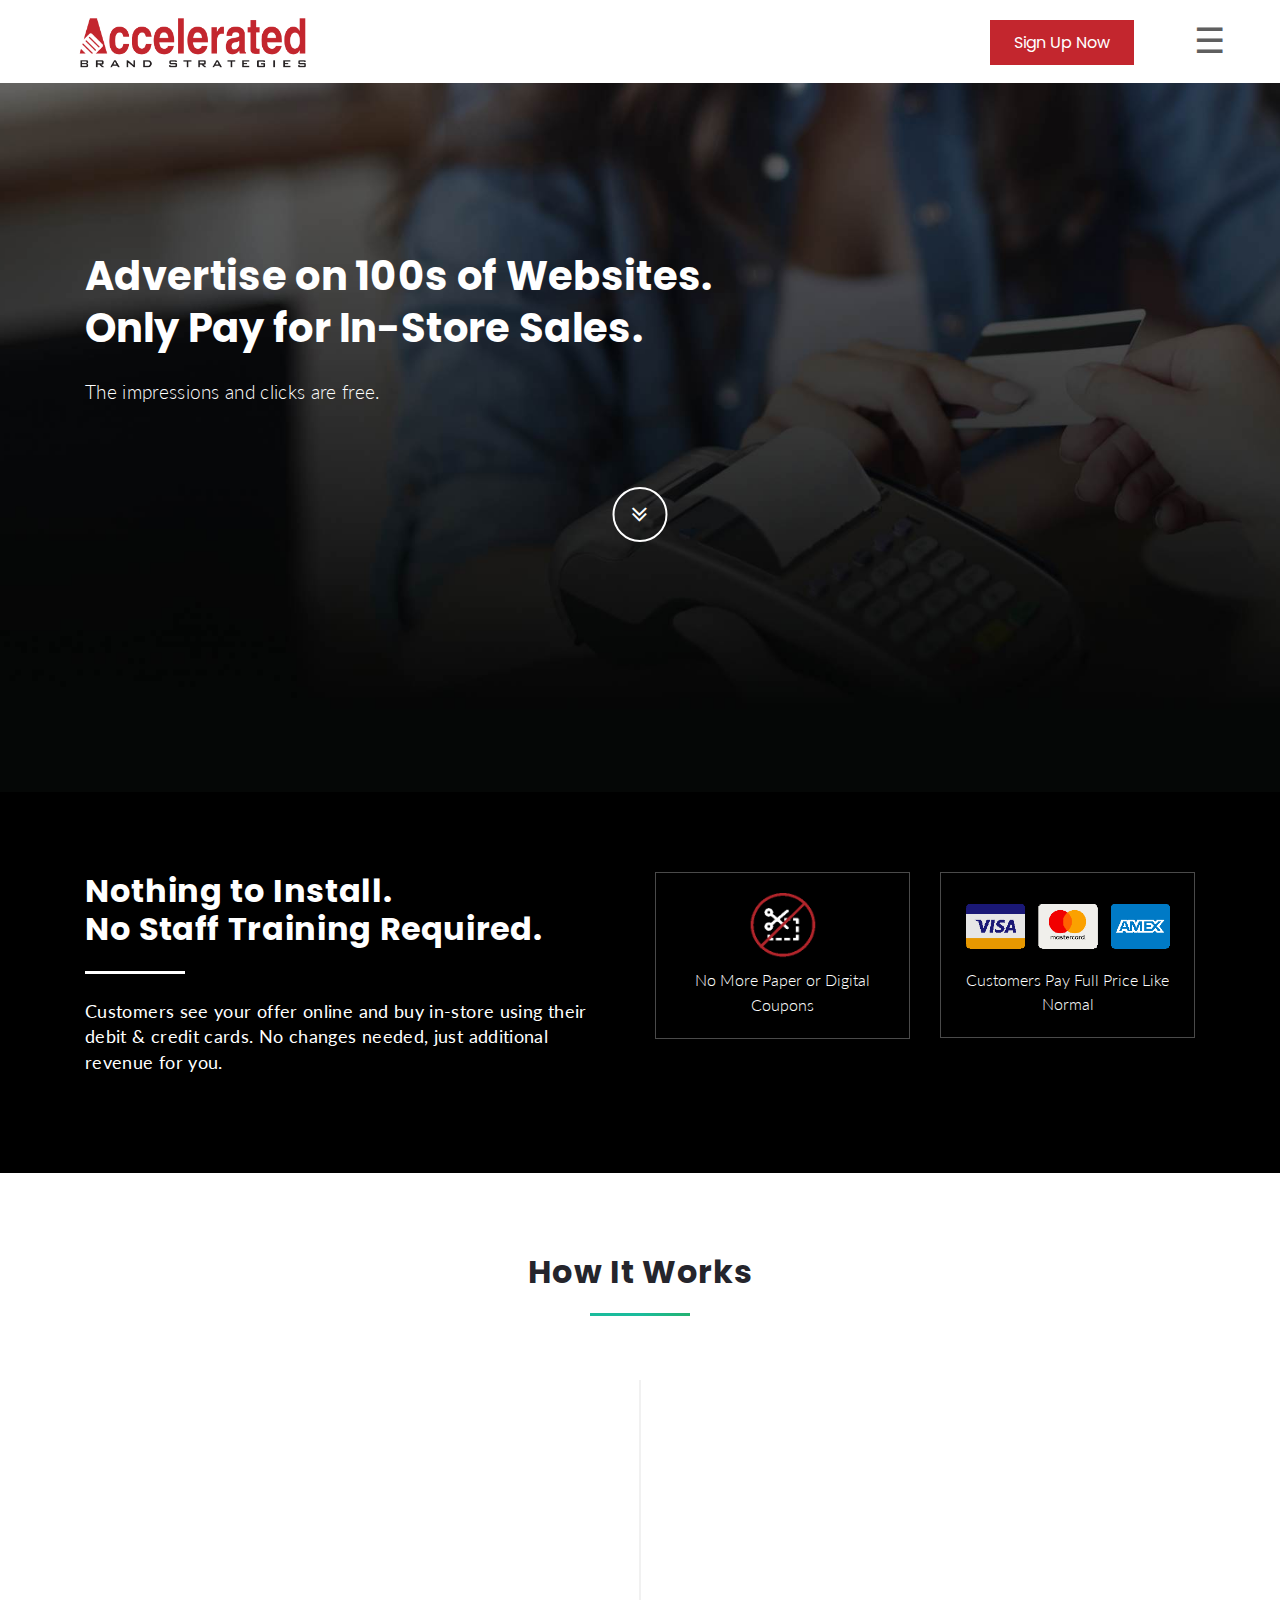
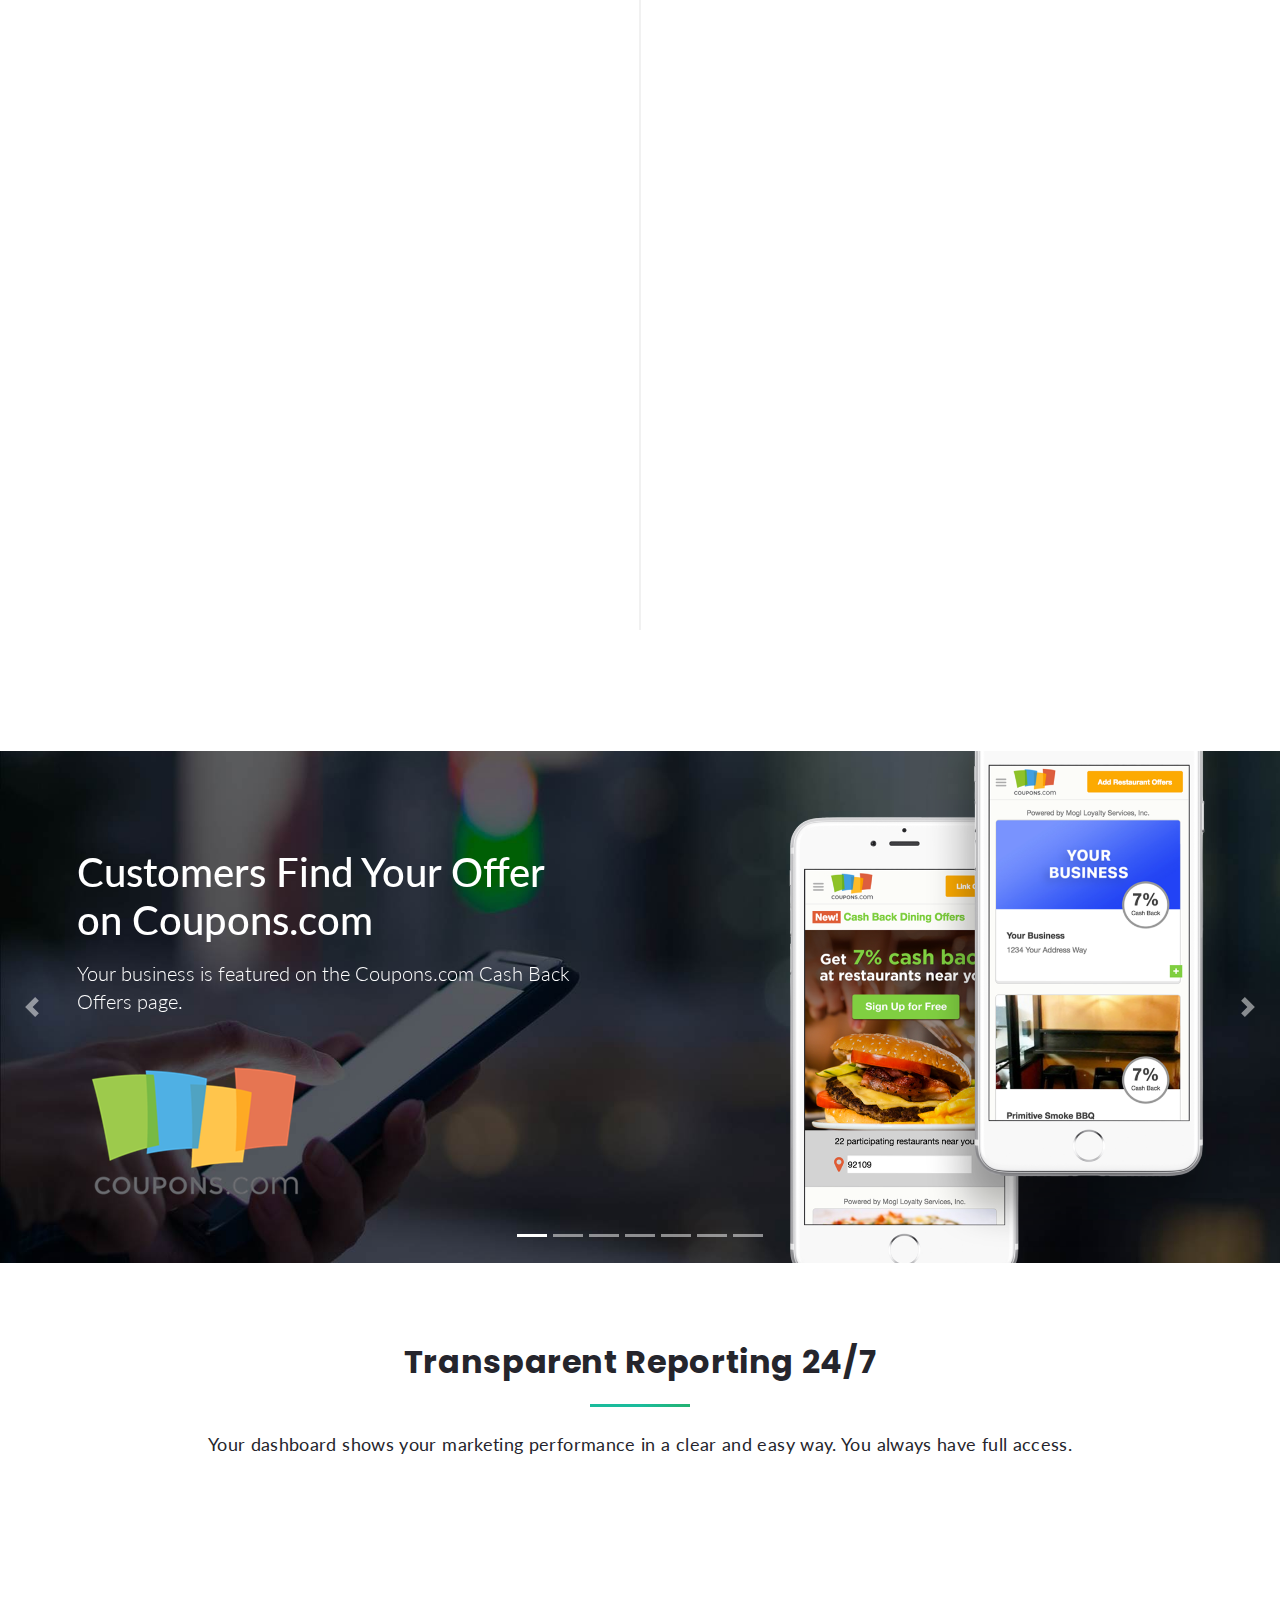
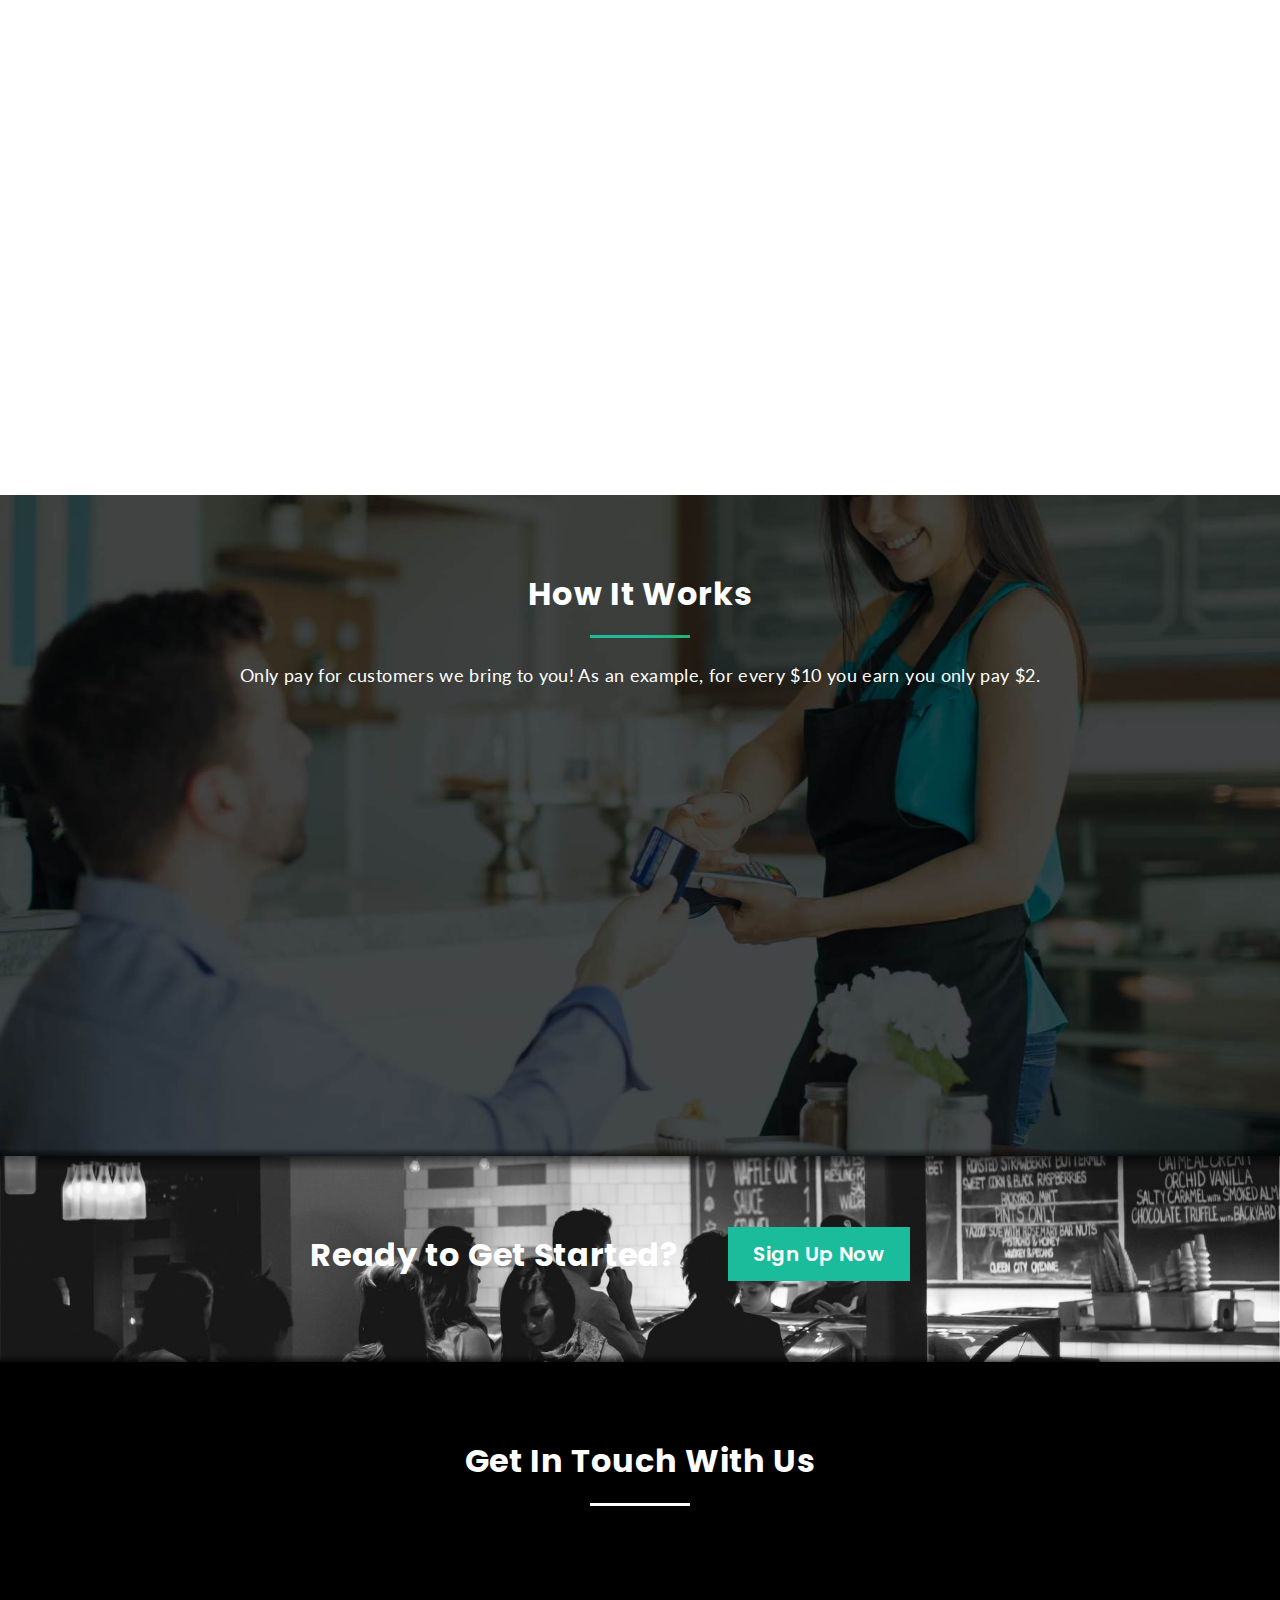
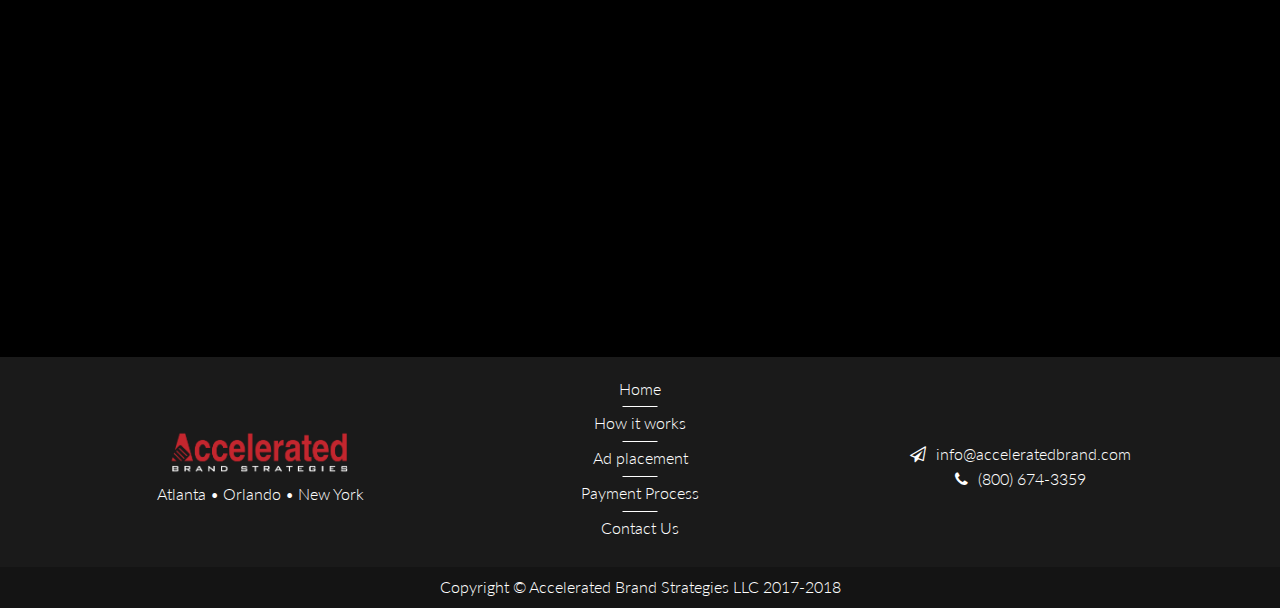
<file: index.html>
<!DOCTYPE html>
<html lang="en">

	<head>

		<meta charset="utf-8">
		<meta name="viewport" content="width=device-width, initial-scale=1, shrink-to-fit=no">
		<meta name="description" content="">
		<meta name="author" content="">

		<title>Accelerated Brand Strategies LLC</title>

		<!-- Bootstrap core CSS -->
		<link href="vendor/bootstrap/css/bootstrap.min.css" rel="stylesheet">
		<link href="vendor/animate/animate.min.css" rel="stylesheet">
		<!-- Custom fonts for this template -->
		<link href="vendor/font-awesome/css/font-awesome.min.css" rel="stylesheet" type="text/css">
		<link href="https://fonts.googleapis.com/css?family=Poppins:400,700" rel="stylesheet">
		<link href="https://fonts.googleapis.com/css?family=Lato:300,400" rel="stylesheet">

		<!-- Custom styles for this template -->
		<link href="css/style.css" rel="stylesheet">

	</head>

	<body id="page-top">


		<div id="myNav" class="overlay">
		  <a href="javascript:void(0)" class="closebtn" onclick="closeNav()">&times;</a>
		  <div class="overlay-content">
			<a href="#page-top" class="js-scroll-trigger" onclick="closeNav()">Home</a>
			<a href="#how-it-works" class="js-scroll-trigger" onclick="closeNav()">How It Works</a>
			<a href="#placement" class="js-scroll-trigger" onclick="closeNav()">Ad Placement</a>
			<a href="#feature" class="js-scroll-trigger" onclick="closeNav()">Payment Process</a>
			<a href="#contact" class="js-scroll-trigger" onclick="closeNav()">Contact Us</a>
		  </div>
		</div>

		<div class="topnav">
		  <a class="active home-logo home-logo-hide" href="#home"><img src="img/abs_logo_old.png" alt="" class="img-fluid" style="max-width: 245px;"></a>

		  <span onclick="openNav()">&#9776;</span>
		 <a href="getstarted" class="btn btn-sign-static home-logo-hide">Sign Up Now</a>
		</div>

		<section class="cta">
			<div class="cta-content">
			<div class="container">
				<h1  class="wow fadeIn" data-wow-duration="1.8s">Advertise on 100s of Websites.<br>Only Pay for In-Store Sales.</h1>
				<p class="sub-heading wow fadeInDown">The impressions and clicks are free.</p>
				<a href="#how-it-works" class="btn btn-circle js-scroll-trigger">
					<i class="fa fa-angle-double-down animated"></i>
				</a>
			</div>
		  </div>
		  <div class="overlay"></div>
		</section>

		<section id="payment">
		<div class="container">
			<div class="row">
				<div class="col-sm-12 col-md color-invert">
					<div class="payment-text-inner  wow fadeIn">
						<h2 class="section-heading-text">Nothing to Install. <br> No Staff Training Required.</h2>
						<div class="divider divider-default"></div>
						<p class="sub-header">Customers see your offer online and buy in-store using their debit & credit cards. No changes needed, just additional revenue for you.</p>
					</div>

				</div>
				<div class="col-md col-sm-12">
					<div class="row">
						<div class="col">
							<div class="payment-inner wow fadeInUp">
								<div class="payment-image"><img src="img/scissors.png" alt="" class="img-fluid"></div>
								<div class="payment-text">No More Paper or Digital Coupons</div>
							</div>

						</div>
						<div class="col">
							<div class="payment-inner wow fadeInUp" data-wow-delay=".2s">
								<div class="payment-image"><img src="img/cards.png" alt="" class="img-fluid cards"></div>
								<div class="payment-text">Customers Pay Full Price Like Normal</div>
							</div>						
						</div>
					</div>
				</div>
			</div>
		</div>
		</section>

		<section id="how-it-works">
			<div class="container">
				<div class="row">
				  <div class="col-lg-12 text-center section-heading">
					<h2 class="section-heading-text">How It Works</h2>
					<div class="divider divider-default"></div>
				  </div>
				</div>
				  <div class="row">
					<div class="col-lg-12">
					  <ul class="timeline">
						<li class=" wow fadeInLeft">
						  <div class="timeline-image">
							<img class="img-fluid" src="img/how-it-works-1.jpg" alt="">
						  </div>
						  <div class="timeline-panel">
							<div class="timeline-heading">
							 
							  <h5 class="subheading">Step 1</h5>
							</div>
							<div class="timeline-body">
							  <p class="text-muted">Your ad is showcased for free on 100s of sites & apps: search engines, airlines, banks, etc.</p>
							</div>
						  </div>
						</li>
						<li class="timeline-inverted  wow fadeInRight">
						  <div class="timeline-image">
							<img class="img-fluid" src="img/how-it-works-2.jpg" alt="">
						  </div>
						  <div class="timeline-panel">
							<div class="timeline-heading">
							  <h5 class="subheading">Step 2</h5>
							</div>
							<div class="timeline-body">
							  <p class="text-muted">Customers Pay Full Price Like Normal</p>
							</div>
						  </div>
						</li>
						<li class=" wow fadeInLeft">
						  <div class="timeline-image">
							<img class="img-fluid" src="img/how-it-works-3.jpg" alt="">
						  </div>
						  <div class="timeline-panel">
							<div class="timeline-heading">
							  
							  <h5 class="subheading">Step 3</h5>
							</div>
							<div class="timeline-body">
							  <p class="text-muted">You Only Pay a Fee for In-Store Sales that we Generate</p>
							</div>
						  </div>
						</li>
				  
						<li class="timeline-inverted timeline-text  wow fadeInUp">
						  <div class="timeline-image timeline-text">
							<h5>So easy!

							 </h5>
						  </div>
						</li>
					  </ul>
					</div>
				  </div>
				</div>
		</section>

		<section id="placement">
			<div id="myCarousel" class="carousel slide" data-ride="carousel">
				  <ol class="carousel-indicators">
					<li data-target="#myCarousel" data-slide-to="0" class="active"></li>
					<li data-target="#myCarousel" data-slide-to="1" ></li>
					<li data-target="#myCarousel" data-slide-to="2"></li>
					<li data-target="#myCarousel" data-slide-to="3" class=""></li>
					<li data-target="#myCarousel" data-slide-to="4" class=""></li>
					<li data-target="#myCarousel" data-slide-to="5"></li>
					<li data-target="#myCarousel" data-slide-to="6" class=""></li>
				  </ol>
				  <div class="carousel-inner">
					<div class="carousel-item  ">
					  <img class="first-slide" src="[data-uri]" alt="First slide">
					  <div class="container">
						<div class="carousel-caption d-none d-md-block"
						data-animation="">
				
							<h1  data-animation="animated fadeInDown">Customers Find Your Offer When Searching Yelp </h1>
							<p data-animation="animated fadeIn">You stand out from competing businesses when a customer is ready to make a purchase decision. </p>
							<img src="img/slide1/yelp-logo.png" alt="" class="img-responsive"  data-animation="animated fadeInUp">
							<img src="img/slide1/yelp.png" alt="" class="img-responsive yelp"  data-animation="animated fadeInRight">

						</div>
					  </div>
					</div>

					<div class="carousel-item  active">
					  <img class="first-slide" src="[data-uri]" alt="First slide">
					  <div class="container">
						<div class="carousel-caption d-none d-md-block"
						data-animation="">
					
							<h1  data-animation="animated fadeInDown">Customers Find Your Offer on Coupons.com</h1>
							<p data-animation="animated fadeIn">Your business is featured on the Coupons.com Cash Back Offers page.</p>
							<img src="img/slide2/coupons-logo.png" alt="" class="img-responsive"  data-animation="animated fadeInUp">
							<img src="img/slide2/coupons.png" alt="" class="img-responsive yelp"  data-animation="animated fadeInRight">

						</div>
					  </div>
					</div>

					<div class="carousel-item">
					  <img class="first-slide" src="[data-uri]" alt="First slide">
					  <div class="container">
						<div class="carousel-caption d-none d-md-block"
						data-animation="">
					
							<h1  data-animation="animated fadeInDown">Customers See Your Offer on Bank Of America</h1>
							<p data-animation="animated fadeIn">Your business is promoted when Bank of America customers view their accounts online.</p>
							<img src="img/slide3/BankOfAmerica-logo.png" alt="" class="img-responsive"  data-animation="animated fadeInUp">
							<img src="img/slide3/BankOfAmerica.png" alt="" class="img-responsive yelp"  data-animation="animated fadeInRight">

						</div>
					  </div>
					</div>

					<div class="carousel-item">
					  <img class="first-slide" src="[data-uri]" alt="First slide">
					  <div class="container">
						<div class="carousel-caption d-none d-md-block"
						data-animation="">
					
							<h1  data-animation="animated fadeInDown">Customers See Your Offer on Swagbucks</h1>
							<p data-animation="animated fadeIn">Your business is showcased on Swagbucks Local, a card-linked offers program for Swagbucks members</p>
							<img src="img/slide4/swagbucks-logo.png" alt="" class="img-responsive"  data-animation="animated fadeInUp">
							<img src="img/slide4/swagbucks.png" alt="" class="img-responsive yelp"  data-animation="animated fadeInRight">

						</div>
					  </div>
					</div>

					<div class="carousel-item">
					  <img class="first-slide" src="[data-uri]" alt="First slide">
					  <div class="container">
						<div class="carousel-caption d-none d-md-block"
						data-animation="">
					
							<h1  data-animation="animated fadeInDown">Customers Discover Your Business on MapQuest</h1>
							<p data-animation="animated fadeIn">Your business is promoted when users search for destinations using the MapQuest website.</p>
							<img src="img/slide5/MapQuest-logo.png" alt="" class="img-responsive"  data-animation="animated fadeInUp">
							<img src="img/slide5/MapQuest.png" alt="" class="img-responsive yelp"  data-animation="animated fadeInRight">

						</div>
					  </div>
					</div>

					<div class="carousel-item">
					  <img class="first-slide" src="[data-uri]" alt="First slide">
					  <div class="container">
						<div class="carousel-caption d-none d-md-block"
						data-animation="">
					
							<h1  data-animation="animated fadeInDown">Customers See Your Offer on Hawaiian Airlines</h1>
							<p data-animation="animated fadeIn">Customers see your business when searching Hawaiian Airlines, and earn points when the shop in-store</p>
							<img src="img/slide6/HawaiianAirlines-logo.png" alt="" class="img-responsive"  data-animation="animated fadeInUp">
							<img src="img/slide6/HawaiianAirlines.png" alt="" class="img-responsive yelp"  data-animation="animated fadeInRight">

						</div>
					  </div>
					</div>

					<div class="carousel-item">
					  <img class="first-slide" src="[data-uri]" alt="First slide">
					  <div class="container">
						<div class="carousel-caption d-none d-md-block"
						data-animation="">
					
							<h1  data-animation="animated fadeInDown">Customers Discover Your Offer on Mogl</h1>
							<p data-animation="animated fadeIn">Mogl is one of the highly used rewards programs for customers looking to discover new businesses.</p>
							<img src="img/slide7/Mogl-logo.png" alt="" class="img-responsive"  data-animation="animated fadeInUp">
							<img src="img/slide7/Mogl.png" alt="" class="img-responsive yelp"  data-animation="animated fadeInRight">

						</div>
					  </div>
					</div>

				  </div>
				  <a class="carousel-control-prev" href="#myCarousel" role="button" data-slide="prev">
					<span class="carousel-control-prev-icon" aria-hidden="true"></span>
					<span class="sr-only">Previous</span>
				  </a>
				  <a class="carousel-control-next" href="#myCarousel" role="button" data-slide="next">
					<span class="carousel-control-next-icon" aria-hidden="true"></span>
					<span class="sr-only">Next</span>
				  </a>
				</div>
		</section>

		<section id="feature">

			<div class="container">
				<div class="row">
					<div class="col-lg-12 text-center section-heading">
						<h2 class="section-heading-text">Transparent Reporting 24/7</h2>
						<div class="divider divider-default"></div>
						<p class="sub-header">Your dashboard shows your marketing performance in a clear and easy way. You always have full access.
</p>
					</div>
				</div>

				<div class="row">
					<div class="col-md-12">
						<div class="row">
							<div class="col-sm col-12">
								<div class="feature-container left wow fadeInUp"  data-wow-delay=".1s">
									<i class="fa fa-eye" aria-hidden="true"></i>
									<h5 class="eye icon-gradient">Customer views</h5>
									<img class="img-fluid top arrow" src="img/line-right-and-down.png" alt="">
									<p class="feature-text">Customer views show how many people saw your business online.</p>
								</div>
								
								<div class="feature-container left wow fadeInUp"  data-wow-delay=".2s">
									<i class="fa fa-line-chart" aria-hidden="true"></i>
									<h5 class="line-chart icon-gradient">Customer views</h5> 
									<img class="img-fluid down arrow" src="img/line-right-and-up.png" alt="">
									<p class="feature-text">Customer visits shows how many actual guests spent money at your restaurant.</p>
								</div>
							</div>
							
							<div class="col-5 hidden-small wow slideInUp"  data-wow-delay=".0s">
								<img class="img-fluid img-tablet" src="img/tablet-noshadow-new.png" alt="">
							</div>
							<div class="col-sm col-12">
								<div class="feature-container right wow fadeInUp"  data-wow-delay=".1s">
									<i class="fa fa-usd" aria-hidden="true"></i>
									<h5 class="usd right icon-gradient">Revenue</h5> 
									<img class="img-fluid top arrow" src="img/line-left-and-down.png" alt="">
									<p class="feature-text">Revenue shows you how much money you made.</p>
								</div>

								<div class="feature-container right wow fadeInUp"  data-wow-delay=".2s">
									<i class="fa fa-clock-o" aria-hidden="true"></i>
									<h5 class="clock right icon-gradient">Transaction History</h5> 
									<img class="img-fluid down arrow" src="img/line-left-and-up.png" alt="">
									<p class="feature-text">Transaction History will match up with your Merchant Service Provider statement.</p>
								</div>
							</div>

						</div>
					</div>
				</div>
			</div>
		</section>

		<section id="sale">
			<div class="container">
				<div class="row">
					<div class="col-lg-12 text-center section-heading color-invert">
						<h2 class="section-heading-text">How It Works</h2>
						<div class="divider divider-default"></div>
							<p class="sub-header">Only pay for customers we bring to you! As an example, for every $10 you earn you only pay $2.</p>
						

					</div>
				</div>
				<div class="row">
					<div class="col wow fadeInLeft">
						<div class="sale-text">
							<div class="intro-text">
								<h5>STEP 1</h5>

								<p>Guest pays your business full price ($10)</p>
							</div>
							<div class="circle-text">
								<span class="text">$10</span>
							</div>
						</div>

						<div class="sale-text">
							<div class="intro-text">
								<h5>STEP 2</h5>
								<p>Guest earns cash back ($1) & we collect a fee ($1)</p>
							</div>
							<div class="circle-text">
								<span class="text">$1</span>
							</div>
							<div class="circle-text">
								<span class="text">$1</span>
							</div>
						</div>

						<div class="sale-text">
							<div class="intro-text">
								<h5>STEP 3</h5>
								<p>You keep the additional revenue ($8)</p>
							</div>
							<div class="circle-text circle-gradient">
								<span class="text">$8</span>
							</div>

						</div>
					</div>
					<div class="col hidden-sm">
						<div id="chartContainer" style="height: 370px; width: 100%; margin-top:-40px;"></div>
					</div>
					
					<script src="https://canvasjs.com/assets/script/canvasjs.min.js"></script>
					<script>
					window.onload = function() {

					var chart = new CanvasJS.Chart("chartContainer", {
						animationEnabled: true,
						backgroundColor: "transparent",
						
						data: [{
							type: "pie",
							startAngle: 180,
							yValueFormatString: "$#",
							indexLabel: "{label} {y}",
							indexLabelFontColor: "white",
							labelAngle: -45,
							dataPoints: [
								{y: 1, label: "Guest Cash Back", color: "white", indexLabel: "Guest Cash Back", color: "#64e9ee" },
								{y: 1, label: "Accelerated Brand Strategies LLC", indexLabel: "Accelerated Brand Strategies LLC", color: "#97c8eb"},
								{y: 8, label: "Your Business Keeps 80% of Every Sale", indexLabel: "Your Business Keeps 80% of Every Sale", color: "#1abc9c"}
							]
						}]
					});
					chart.render();

					}
					</script>
				</div>

			</div>
			</div>
			<div class="grad-black"></div>
		</section>

		<section id="cta-gts">
			<div class="grad-black-top"></div>
			<div class="container">
				<div class="row">
					<div class="col-12 text-center">
						<div class="wrap">
							<h2 class="section-heading-text text-white">Ready to Get Started?</h2>
							
							<a href="getstarted.html" class="btn btn-sign">Sign Up Now</a>
						</div>


						
						
					</div>
				</div>

			</div>
			<div class="grad-black"></div>
		</section>

		<section id="contact">
			<div class="container">
				<div class="row">
					<div class="col-lg-12 text-center section-heading color-invert">
						<h2 class="section-heading-text">Get In Touch With Us</h2>
	
						<div class="divider divider-default"></div>

					</div>
				</div>
				<div class="row">
				<div class="col-12">
					<form id="contactForm" name="sentMessage" novalidate="" class="wow fadeIn">
						  <div class="row">
							<div class="col-6">
							  <div class="form-group">
								<input class="form-control" id="name" type="text" placeholder="Your Name *" required="" data-validation-required-message="Please enter your name.">
								<p class="help-block text-danger"></p>
							  </div>
							</div>
							<div class="col-6">
								  <div class="form-group">
									<input class="form-control" id="email" type="email" placeholder="Your Email *" required="" data-validation-required-message="Please enter your email address.">
									<p class="help-block text-danger"></p>
								  </div>
							</div>
							<div class="col-6">
							  <div class="form-group">
								<input class="form-control" id="companyname" type="text" placeholder="Company Name *" required="" data-validation-required-message="Please enter company name.">
								<p class="help-block text-danger"></p>
							  </div>
							</div>
							<div class="col-6">
								<div class="form-group">
									<input class="form-control" id="numberoflocations" type="text" placeholder="Number of locations *" required="" data-validation-required-message="Please enter your number of locations.">
									<p class="help-block text-danger"></p>
								</div>
							</div>
							<div class="col-12">
							  <div class="form-group">
								<textarea class="form-control" id="message" placeholder="Your Message *" required="" data-validation-required-message="Please enter a message."></textarea>
								<p class="help-block text-danger"></p>
							  </div>
							</div>
							<div class="clearfix"></div>
							<div class="col-lg-12 text-center">
							  <div id="success"></div>
							  <button id="sendMessageButton" class="btn btn-xl btn-submit" type="submit">Submit</button>
							</div>
						  </div>
						</form>
				</div>
				</div>
			</div>
		</section><!-- End Inner -->
		

		<footer>
			<div class="footer-above">
				<div class="container">
					<div class="row text-center">


					  <div class="col hidden-sm footer-logo">
					  	<div class="footer-text-left footer-center-align">
					  		<span><img src="img/abs_logo.png" alt="" class="img-fluid"></span>
					  		<br>
					  		<span class="footer-subtext">
					  			Atlanta <span>&#8226;</span> Orlando <span>&#8226;</span> New York
					  		</span>
					  	</div>

					  </div>
					  <div class="col">
					  	<ul>
					  		<li><a href="#page-top" class=" js-scroll-trigger">Home</a></li>
					  		<li><a href="#how-it-works" class=" js-scroll-trigger">How it works</a></li>
					  		<li><a href="#placement" class=" js-scroll-trigger">Ad placement</a></li>
					  		<li><a href="#feature" class=" js-scroll-trigger">Payment Process</a></li>
					  		<li><a href="#contact" class=" js-scroll-trigger">Contact Us</a></li>
					  	</ul>
					  </div>
					  <div class="col hidden-sm"><span class="footer-center-align">
					  	<i class="fa fa-paper-plane-o" aria-hidden="true"></i><a href="mailto:info@acceleratedbrand.com">info@acceleratedbrand.com</a>
					  	<i class="fa fa-phone" aria-hidden="true"></i><a href="tel:800-674-3359">(800) 674-3359</a>
					  </span></div>
					</div>
				  </div>
			</div>
			<div class="py-2 footer-below">
				  <div class="container">
					<p class="m-0 text-center text-white">Copyright © Accelerated Brand Strategies LLC 2017-2018</p>
				  </div>
				  <!-- /.container -->
			</div>
		</footer>





		<!-- Footer -->

		<!-- Bootstrap core JavaScript -->
		<script src="vendor/jquery/jquery.min.js"></script>
		<script src="vendor/popper/popper.min.js"></script>
		<script src="vendor/bootstrap/js/bootstrap.min.js"></script>
		<script src="vendor/wow/wow.min.js"></script>
		
		<script src="vendor/jquery-easing/jquery.easing.min.js"></script>
		<script>
					  new WOW().init();
					  </script>
		<script>
		function openNav() {
			document.getElementById("myNav").style.height = "100%";
		}

		function closeNav() {
			document.getElementById("myNav").style.height = "0%";
		}
		</script>

		<script>	
			(function($) {
			  "use strict"; // Start of use strict

			  // Smooth scrolling using jQuery easing
			  $('a.js-scroll-trigger[href*="#"]:not([href="#"])').click(function() {
			    if (location.pathname.replace(/^\//, '') == this.pathname.replace(/^\//, '') && location.hostname == this.hostname) {
			      var target = $(this.hash);
			      target = target.length ? target : $('[name=' + this.hash.slice(1) + ']');
			      if (target.length) {
			        $('html, body').animate({
			          scrollTop: (target.offset().top - 48)
			        }, 1000, "easeInOutExpo");
			        return false;
			      }
			    }
			  });
		
			})(jQuery); 
		</script>

		<script>
			(function($) {
			  "use strict"; // Start of use strict



			  // Collapse the navbar when page is scrolled
			  $(window).scroll(function() {
				if ($(".topnav").offset().top > 30) {
				  $(".topnav").addClass("topnav-shrink");
				  $(".home-logo-hide").addClass("logo-shrink");
				} else {
				  $(".topnav").removeClass("topnav-shrink");
				  $(".home-logo-hide").removeClass("logo-shrink");
				}
			  });

			})(jQuery); // End of use strict
		</script>

		<!-- Custom scripts for this template -->
		
		<script src="js/demo.js"></script>
		<script src="js/jqBootstrapValidation.js"></script>
		<script src="js/contact_me.js"></script>

	</body>

</html>
</file>
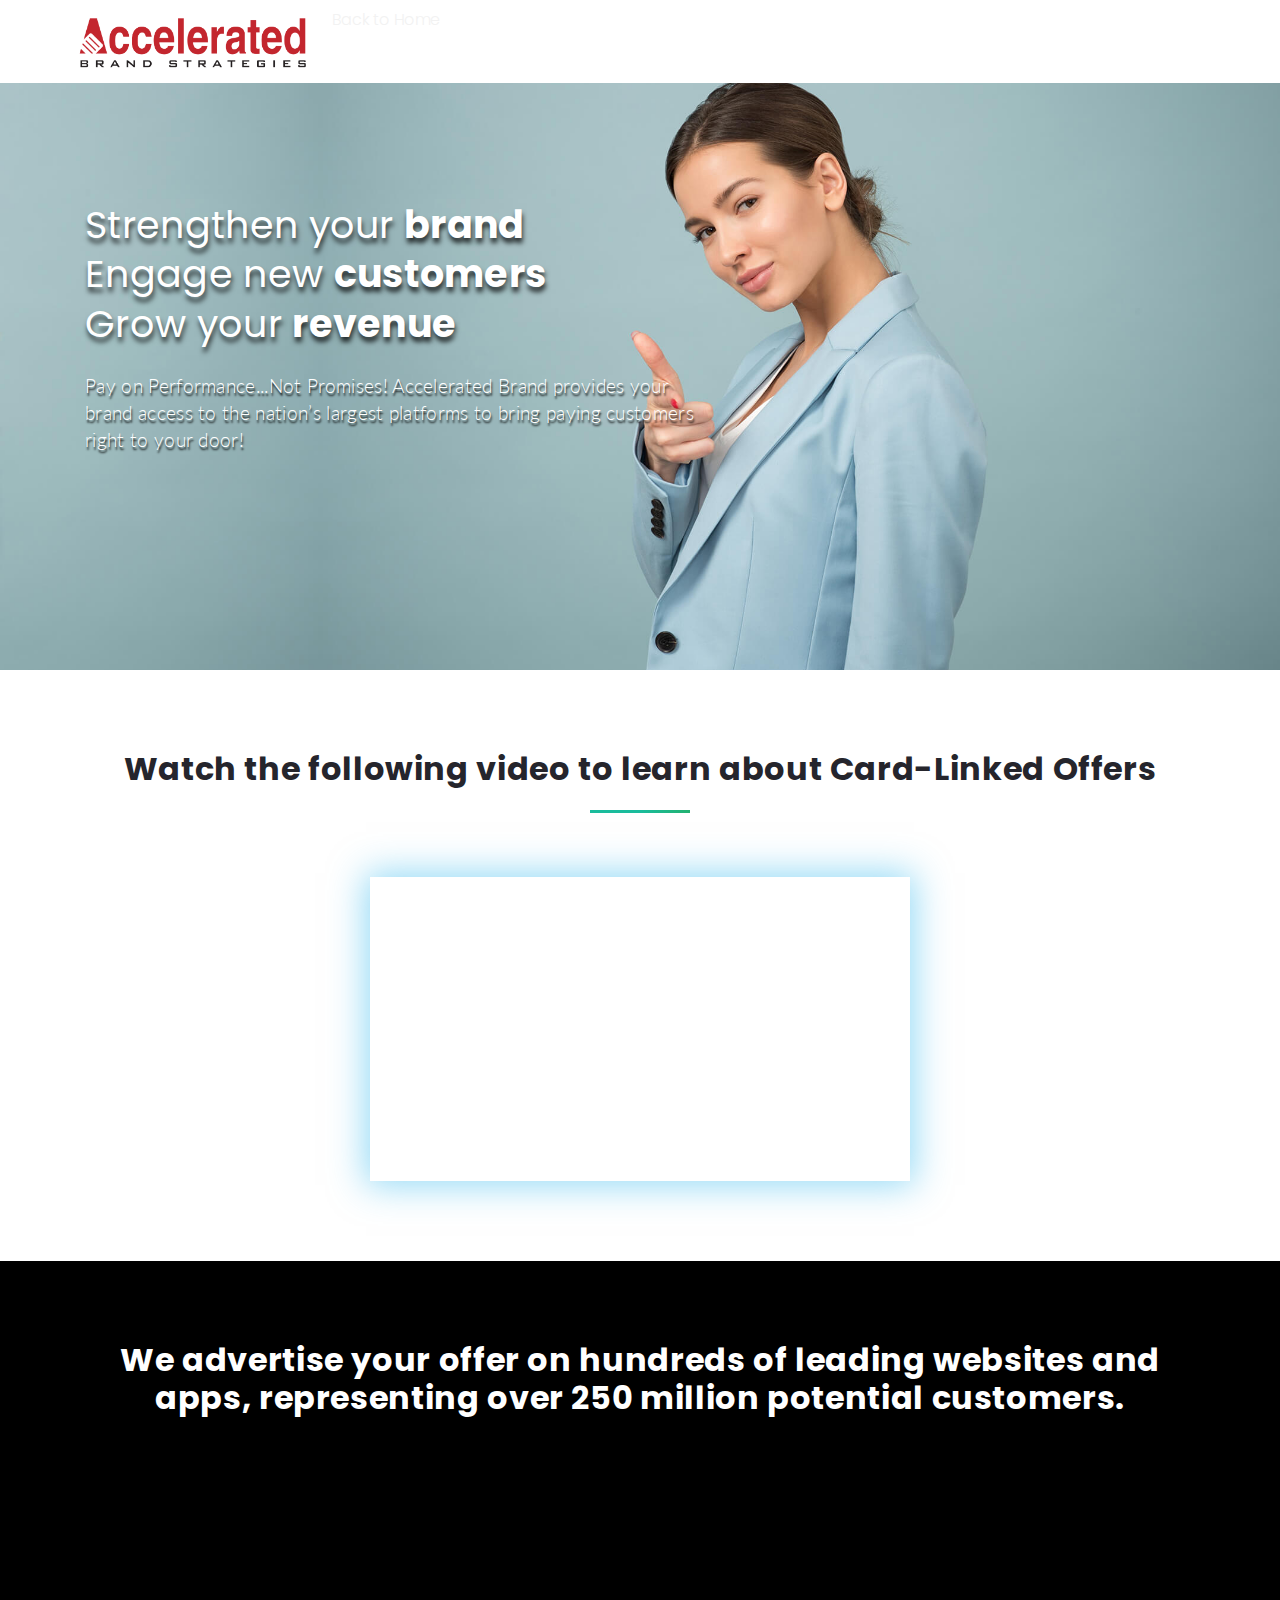
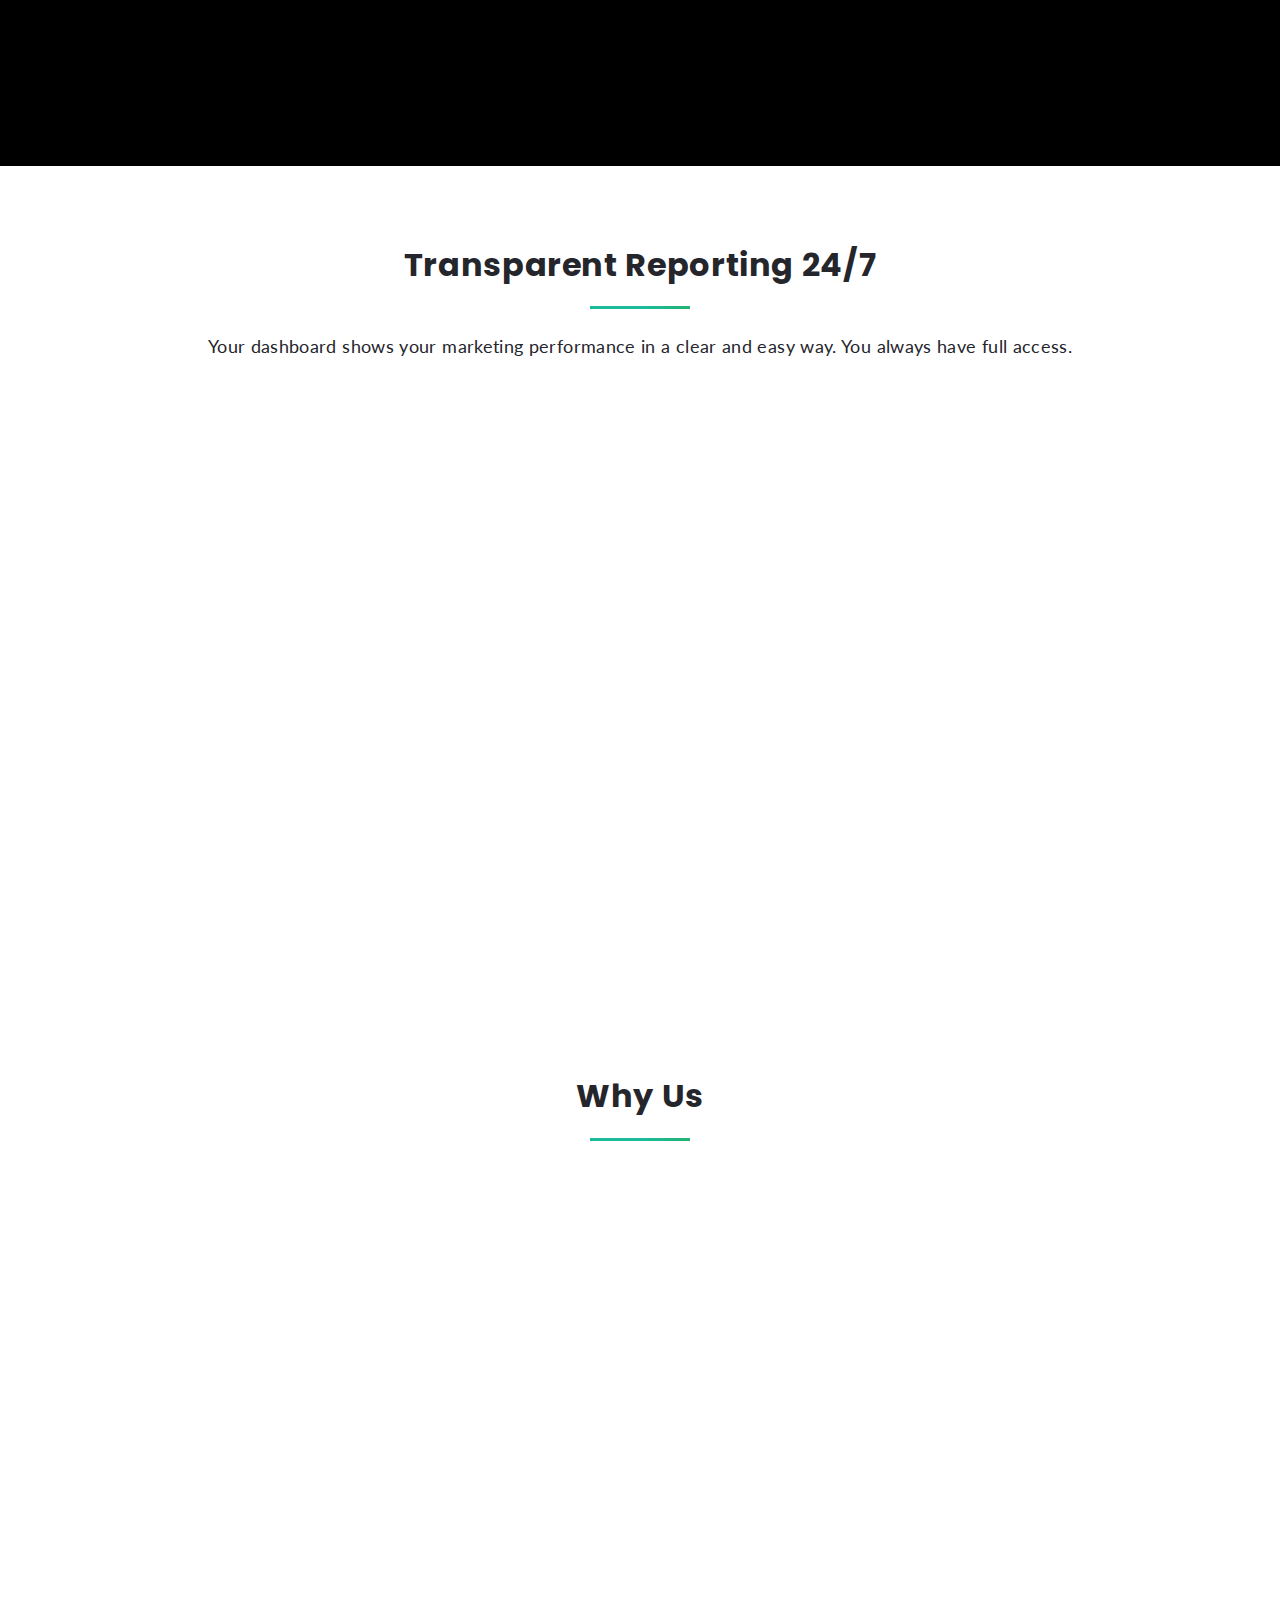
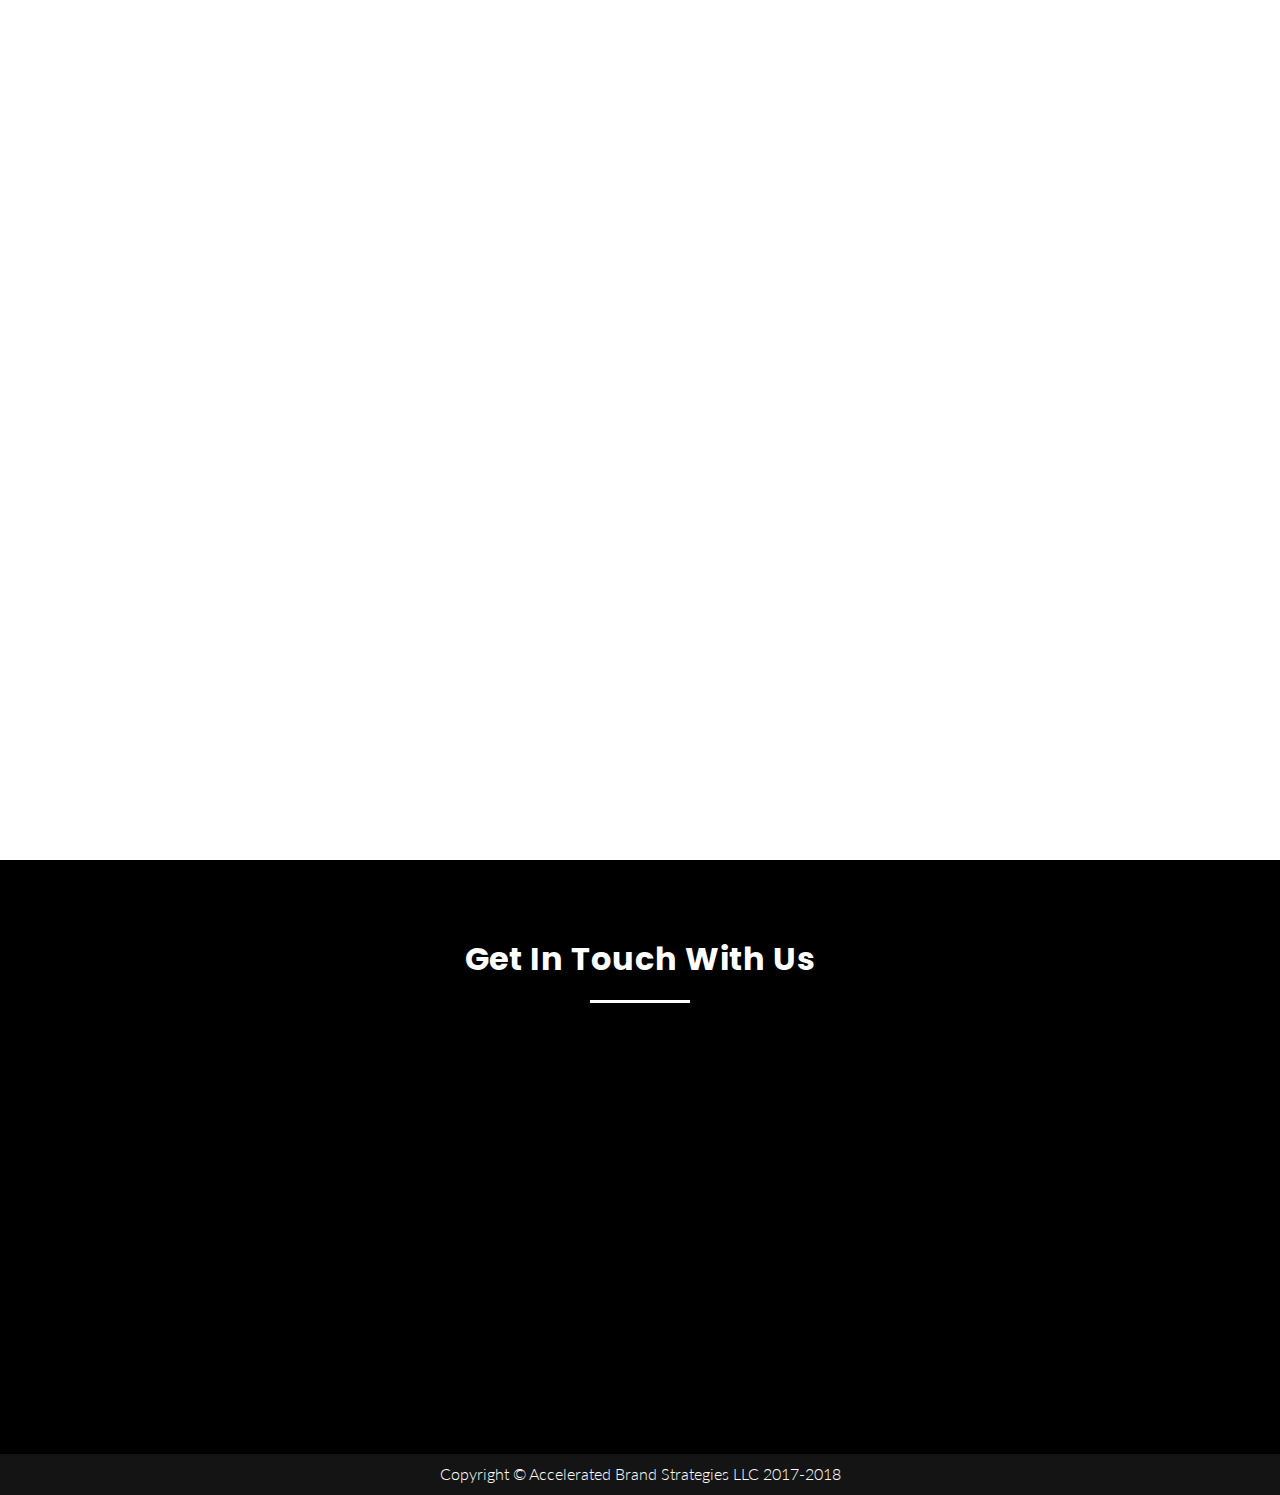
<file: franchise.html>
<!DOCTYPE html>
<html lang="en">

	<head>

		<meta charset="utf-8">
		<meta name="viewport" content="width=device-width, initial-scale=1, shrink-to-fit=no">
		<meta name="description" content="">
		<meta name="author" content="">

		<title>Accelerated Brand Strategies LLC</title>

		<!-- Bootstrap core CSS -->
		<link href="vendor/bootstrap/css/bootstrap.min.css" rel="stylesheet">
		<link href="vendor/animate/animate.min.css" rel="stylesheet">
		<!-- Custom fonts for this template -->
		<link href="vendor/font-awesome/css/font-awesome.min.css" rel="stylesheet" type="text/css">
		<link href="https://fonts.googleapis.com/css?family=Poppins:400,700" rel="stylesheet">
		<link href="https://fonts.googleapis.com/css?family=Lato:300,400" rel="stylesheet">

		<!-- Custom styles for this template -->
		<link href="css/style.css" rel="stylesheet">

	</head>

	<body id="page-top">


		<div id="myNav" class="overlay">
		  <a href="javascript:void(0)" class="closebtn" onclick="closeNav()">&times;</a>
		  <div class="overlay-content">
			<a href="#page-top" class="js-scroll-trigger" onclick="closeNav()">Home</a>
			<a href="#how-it-works" class="js-scroll-trigger" onclick="closeNav()">How It Works</a>
			<a href="#placement" class="js-scroll-trigger" onclick="closeNav()">Ad Placement</a>
			<a href="#feature" class="js-scroll-trigger" onclick="closeNav()">Payment Process</a>
			<a href="#contact" class="js-scroll-trigger" onclick="closeNav()">Contact Us</a>
		  </div>
		</div>

		<div class="topnav">
		  <a class="active home-logo home-logo-hide" href="#home"><img src="img/abs_logo_old.png" alt="" class="img-fluid" style="max-width: 245px;"></a>

		  <a class="back-button" href="http://acceleratedbrand.com">Back to Home</a>
		   <span class="back-button" href="http://acceleratedbrand.com"><i class="fa fa-home show-logo"></i></a>
		</div>

		<section class="cta cta-franchise">
			<div class="cta-content">
			<div class="container">
				<h1  class="wow fadeIn" data-wow-duration="1.8s">Strengthen your <span class="cta-bold">brand</span><br>Engage new <span class="cta-bold">customers</span><br>Grow your <span class="cta-bold">revenue</span></h1>
				<p class="sub-heading wow fadeInDown">Pay on Performance...Not Promises! Accelerated Brand provides your brand access to the nation’s largest platforms to bring paying customers right to your door!</p>
			</div>
		  </div>
		  <div class="overlay"></div>
		</section>

		<section id="video">
			<div class="container">
				<div class="row">
					<div class="col-lg-12 text-center section-heading">
						<h2 class="section-heading-text">Watch the following video to learn about Card-Linked Offers</h2>
						<div class="divider divider-default"></div>
					</div>
				</div>
			

				<div class="row">
					<div class="col-6 mx-auto">
						<div style="padding:56.25% 0 0 0;position:relative;" class="vimeo-player"><iframe src="https://player.vimeo.com/video/262705319?title=0&byline=0&portrait=0" style="position:absolute;top:0;left:0;width:100%;height:100%;" frameborder="0" webkitallowfullscreen mozallowfullscreen allowfullscreen></iframe></div><script src="https://player.vimeo.com/api/player.js"></script>
					</div>
				</div>
			</div>
		</section>

		<section id="payment" class="payment-franchise">
		<div class="container">
			<div class="row">
				<div class="col-lg-12 text-center section-heading">
					<h2 class="section-heading-text">We advertise your offer on hundreds of leading websites and apps, 
representing over 250 million potential customers.</h2>
				</div>
			</div>
			<div class="row">
				<div class="col-sm-12 col-md color-invert">
					<div class="payment-text-inner  wow fadeIn">
						<h2 class="section-heading-text">Nothing to Install. <br> No Staff Training Required.</h2>
						<div class="divider divider-default"></div>
						<p class="sub-header">Customers see your offer online and buy in-store using their debit & credit cards. No changes needed, just additional revenue for you.</p>
					</div>

				</div>
				<div class="col-md col-sm-12">
					<div class="row">
						<div class="col">
							<div class="payment-inner wow fadeInUp">
								<div class="payment-image"><img src="img/scissors.png" alt="" class="img-fluid"></div>
								<div class="payment-text">No More Paper or Digital Coupons</div>
							</div>

						</div>
						<div class="col">
							<div class="payment-inner wow fadeInUp" data-wow-delay=".2s">
								<div class="payment-image"><img src="img/cards.png" alt="" class="img-fluid cards"></div>
								<div class="payment-text">Customers Pay Full Price Like Normal</div>
							</div>						
						</div>
					</div>
				</div>
			</div>
		</div>
		</section>

		<section id="feature">
			<div class="container">
				<div class="row">
					<div class="col-lg-12 text-center section-heading">
						<h2 class="section-heading-text">Transparent Reporting 24/7</h2>
						<div class="divider divider-default"></div>
						<p class="sub-header">Your dashboard shows your marketing performance in a clear and easy way. You always have full access.
</p>
					</div>
				</div>

				<div class="row">
					<div class="col-md-12">
						<div class="row">
							<div class="col-sm col-12">
								<div class="feature-container left wow fadeInUp"  data-wow-delay=".1s">
									<i class="fa fa-eye" aria-hidden="true"></i>
									<h5 class="eye icon-gradient">Customer views</h5>
									<img class="img-fluid top arrow" src="img/line-right-and-down.png" alt="">
									<p class="feature-text">Customer views show how many people saw your business online.</p>
								</div>
								
								<div class="feature-container left wow fadeInUp"  data-wow-delay=".2s">
									<i class="fa fa-line-chart" aria-hidden="true"></i>
									<h5 class="line-chart icon-gradient">Customer views</h5> 
									<img class="img-fluid down arrow" src="img/line-right-and-up.png" alt="">
									<p class="feature-text">Customer visits shows how many actual guests spent money at your restaurant.</p>
								</div>
							</div>
							
							<div class="col-5 hidden-small wow slideInUp"  data-wow-delay=".0s">
								<img class="img-fluid img-tablet" src="img/tablet-noshadow-new.png" alt="">
							</div>
							<div class="col-sm col-12">
								<div class="feature-container right wow fadeInUp"  data-wow-delay=".1s">
									<i class="fa fa-usd" aria-hidden="true"></i>
									<h5 class="usd right icon-gradient">Revenue</h5> 
									<img class="img-fluid top arrow" src="img/line-left-and-down.png" alt="">
									<p class="feature-text">Revenue shows you how much money you made.</p>
								</div>

								<div class="feature-container right wow fadeInUp"  data-wow-delay=".2s">
									<i class="fa fa-clock-o" aria-hidden="true"></i>
									<h5 class="clock right icon-gradient">Transaction History</h5> 
									<img class="img-fluid down arrow" src="img/line-left-and-up.png" alt="">
									<p class="feature-text">Transaction History will match up with your Merchant Service Provider statement.</p>
								</div>
							</div>

						</div>
					</div>
				</div>
			</div>
		</section>

		<section id="whyus">
			<div class="container">
				<div class="row">
					<div class="col-lg-12 text-center section-heading">
						<h2 class="section-heading-text">Why Us</h2>
						<div class="divider divider-default"></div>
					</div>
				</div>

				
					<!-- (.row>(.offset-md-2.col-4+.col-4))*4 -->
					<div class="row">
						<div class="col-md-4 col-lg-3 offset-md-2 offset-lg-3 whyus-mr wow fadeInLeft">
							<img src="img/franchise/handshake.png" alt="handshake" class="img-circle">
						</div>
						<div class="col-lg-4 col-md-5 whyus-ml wow fadeInRight">
							<div class="h-100 d-flex">
								<div class="align-self-center">
									<h4>Easy Sign-Up and Implementation</h4>
									<p class="whyus-text">No POS integration. No Software to Install. Bulk Upload of Locations. Less than 30 minutes required from your team to fully implement across all locations</p>
								</div>
							</div>

						</div>
					</div>
					<div class="row">
						<div class="col-lg-4 offset-lg-2 col-md-5 offset-md-1 whyus-mr wow fadeInLeft">
							<div class="h-100 d-flex text-right">
								<div class="align-self-center">
									<h4>Complete Control</h4>
									<p class="whyus-text">YOU decide on how much Cash back to offer the consumer - this can also change month to month YOUR business gets paid in full at time of purchase Full reporting and analytics showing details of customer’s purchase</p>
								</div>
							</div>
						</div>
						<div class="col-md-4 col-lg-3 whyus-ml wow fadeInRight">
							<img src="img/franchise/control.png" alt="handshake" class="img-circle">
						</div>
					</div>
					<div class="row">
						<div class="col-md-4 col-lg-3 offset-md-2 offset-lg-3 whyus-mr wow fadeInLeft">
							<img src="img/franchise/target.png" alt="handshake" class="img-circle wow fadeInLeft">
						</div>
						<div class="col-lg-4 col-md-5 whyus-ml wow fadeInRight">
							<div class="h-100 d-flex">
								<div class="align-self-center">
									<h4>Targeted</h4>
									<p class="whyus-text">Your offer will be geo-targeted on over 100 apps and websites with a reach over 250 million potential customers ONLY cardholders who have enrolled their cards to get these offers and earn cash back.</p>
								</div>
							</div>

						</div>
					</div>
					<div class="row">
						<div class="col-lg-4 offset-lg-2 col-md-5 offset-md-1 whyus-mr wow fadeInLeft">
							<div class="h-100 d-flex text-right">
								<div class="align-self-center">
									<h4>No Risk</h4>
									<p class="whyus-text">No long term contract - quit anytime Accelerated Brand is paid solely on performance. We only get paid after we have driven revenue to your locations</p>
								</div>
							</div>
						</div>
						<div class="col-md-4 col-lg-3 whyus-ml wow fadeInRight">
							<img src="img/franchise/no-risk.png" alt="handshake" class="img-circle">
						</div>
					</div>
			

			</div>


		</section>

		<section id="contact">
			<div class="container">
				<div class="row">
					<div class="col-lg-12 text-center section-heading color-invert">
						<h2 class="section-heading-text">Get In Touch With Us</h2>
	
						<div class="divider divider-default"></div>

					</div>
				</div>
				<div class="row">
				<div class="col-12">
					<form id="contactForm" name="sentMessage" novalidate="" class="wow fadeIn">
						  <div class="row">
							<div class="col-6">
							  <div class="form-group">
								<input class="form-control" id="name" type="text" placeholder="Your Name *" required="" data-validation-required-message="Please enter your name.">
								<p class="help-block text-danger"></p>
							  </div>
							</div>
							<div class="col-6">
								  <div class="form-group">
									<input class="form-control" id="email" type="email" placeholder="Your Email *" required="" data-validation-required-message="Please enter your email address.">
									<p class="help-block text-danger"></p>
								  </div>
							</div>
							<div class="col-6">
							  <div class="form-group">
								<input class="form-control" id="companyname" type="text" placeholder="Company Name *" required="" data-validation-required-message="Please enter company name.">
								<p class="help-block text-danger"></p>
							  </div>
							</div>
							<div class="col-6">
								<div class="form-group">
									<input class="form-control" id="numberoflocations" type="text" placeholder="Number of locations *" required="" data-validation-required-message="Please enter your number of locations.">
									<p class="help-block text-danger"></p>
								</div>
							</div>
							<div class="col-12">
							  <div class="form-group">
								<textarea class="form-control" id="message" placeholder="Your Message *" required="" data-validation-required-message="Please enter a message."></textarea>
								<p class="help-block text-danger"></p>
							  </div>
							</div>
							<div class="clearfix"></div>
							<div class="col-lg-12 text-center">
							  <div id="success"></div>
							  <button id="sendMessageButton" class="btn btn-xl btn-submit" type="submit">Submit</button>
							</div>
						  </div>
						</form>
				</div>
				</div>
			</div>
		</section><!-- End Inner -->
		

		<footer>
			<div class="py-2 footer-below">
				  <div class="container">
					<p class="m-0 text-center text-white">Copyright © Accelerated Brand Strategies LLC 2017-2018</p>
				  </div>
				  <!-- /.container -->
			</div>
		</footer>





		<!-- Footer -->

		<!-- Bootstrap core JavaScript -->
		<script src="vendor/jquery/jquery.min.js"></script>
		<script src="vendor/popper/popper.min.js"></script>
		<script src="vendor/bootstrap/js/bootstrap.min.js"></script>
		<script src="vendor/wow/wow.min.js"></script>
		
		<script src="vendor/jquery-easing/jquery.easing.min.js"></script>
		<script>
					  new WOW().init();
					  </script>
		<script>
		function openNav() {
			document.getElementById("myNav").style.height = "100%";
		}

		function closeNav() {
			document.getElementById("myNav").style.height = "0%";
		}
		</script>

		<script>	
			(function($) {
			  "use strict"; // Start of use strict

			  // Smooth scrolling using jQuery easing
			  $('a.js-scroll-trigger[href*="#"]:not([href="#"])').click(function() {
			    if (location.pathname.replace(/^\//, '') == this.pathname.replace(/^\//, '') && location.hostname == this.hostname) {
			      var target = $(this.hash);
			      target = target.length ? target : $('[name=' + this.hash.slice(1) + ']');
			      if (target.length) {
			        $('html, body').animate({
			          scrollTop: (target.offset().top - 48)
			        }, 1000, "easeInOutExpo");
			        return false;
			      }
			    }
			  });
		
			})(jQuery); 
		</script>

		<script>
			(function($) {
			  "use strict"; // Start of use strict



			  // Collapse the navbar when page is scrolled
			  $(window).scroll(function() {
				if ($(".topnav").offset().top > 30) {
				  $(".topnav").addClass("topnav-shrink");
				  $(".home-logo-hide").addClass("logo-shrink");
				  $("a.back-button").addClass("hide-text");
				  
				  $(".topnav i").removeClass("show-logo");
				} else {
				  $(".topnav").removeClass("topnav-shrink");
				  $(".home-logo-hide").removeClass("logo-shrink");
				  $("a.back-button").removeClass("hide-text");
				  $(".topnav i").addClass("show-logo");
				}
			  });

			})(jQuery); // End of use strict
		</script>

		<!-- Custom scripts for this template -->
		
		<script src="js/demo.js"></script>
		<script src="js/jqBootstrapValidation.js"></script>
		<script src="js/contact_me.js"></script>

	</body>

</html>
</file>
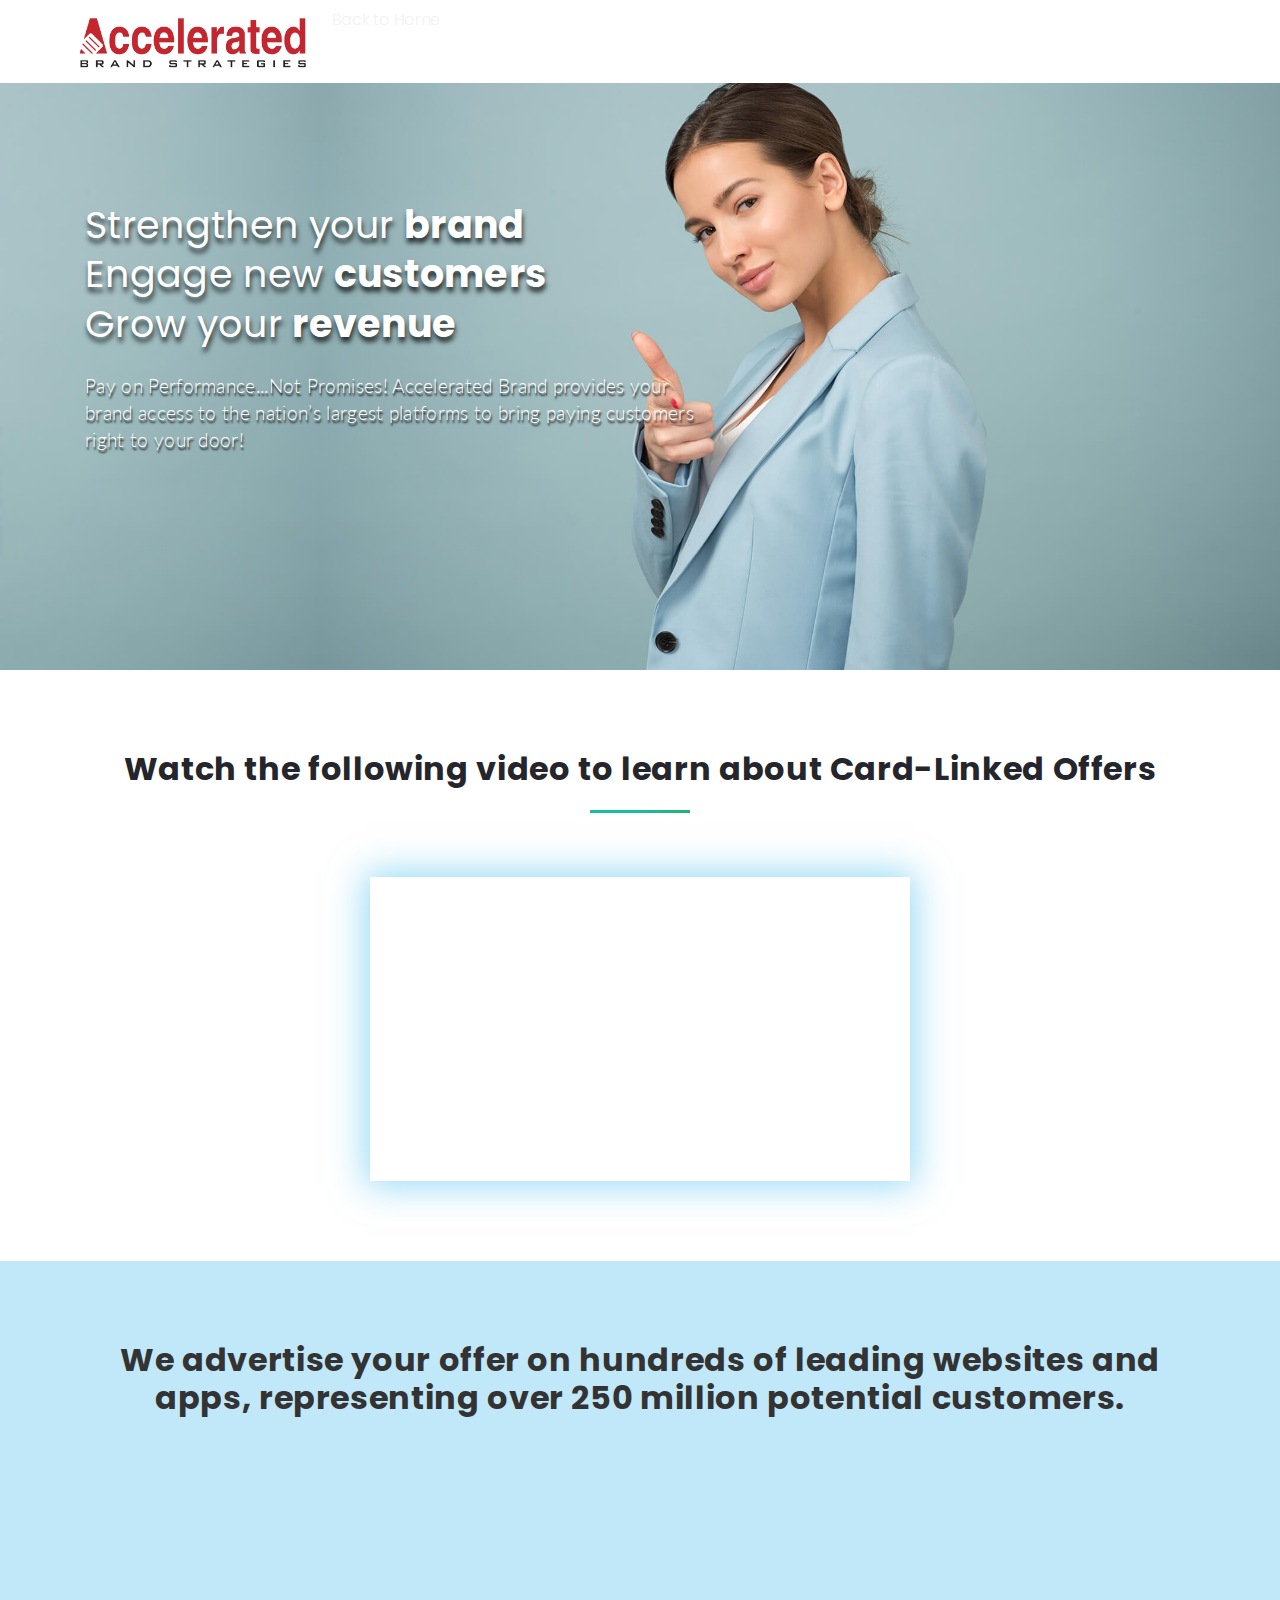
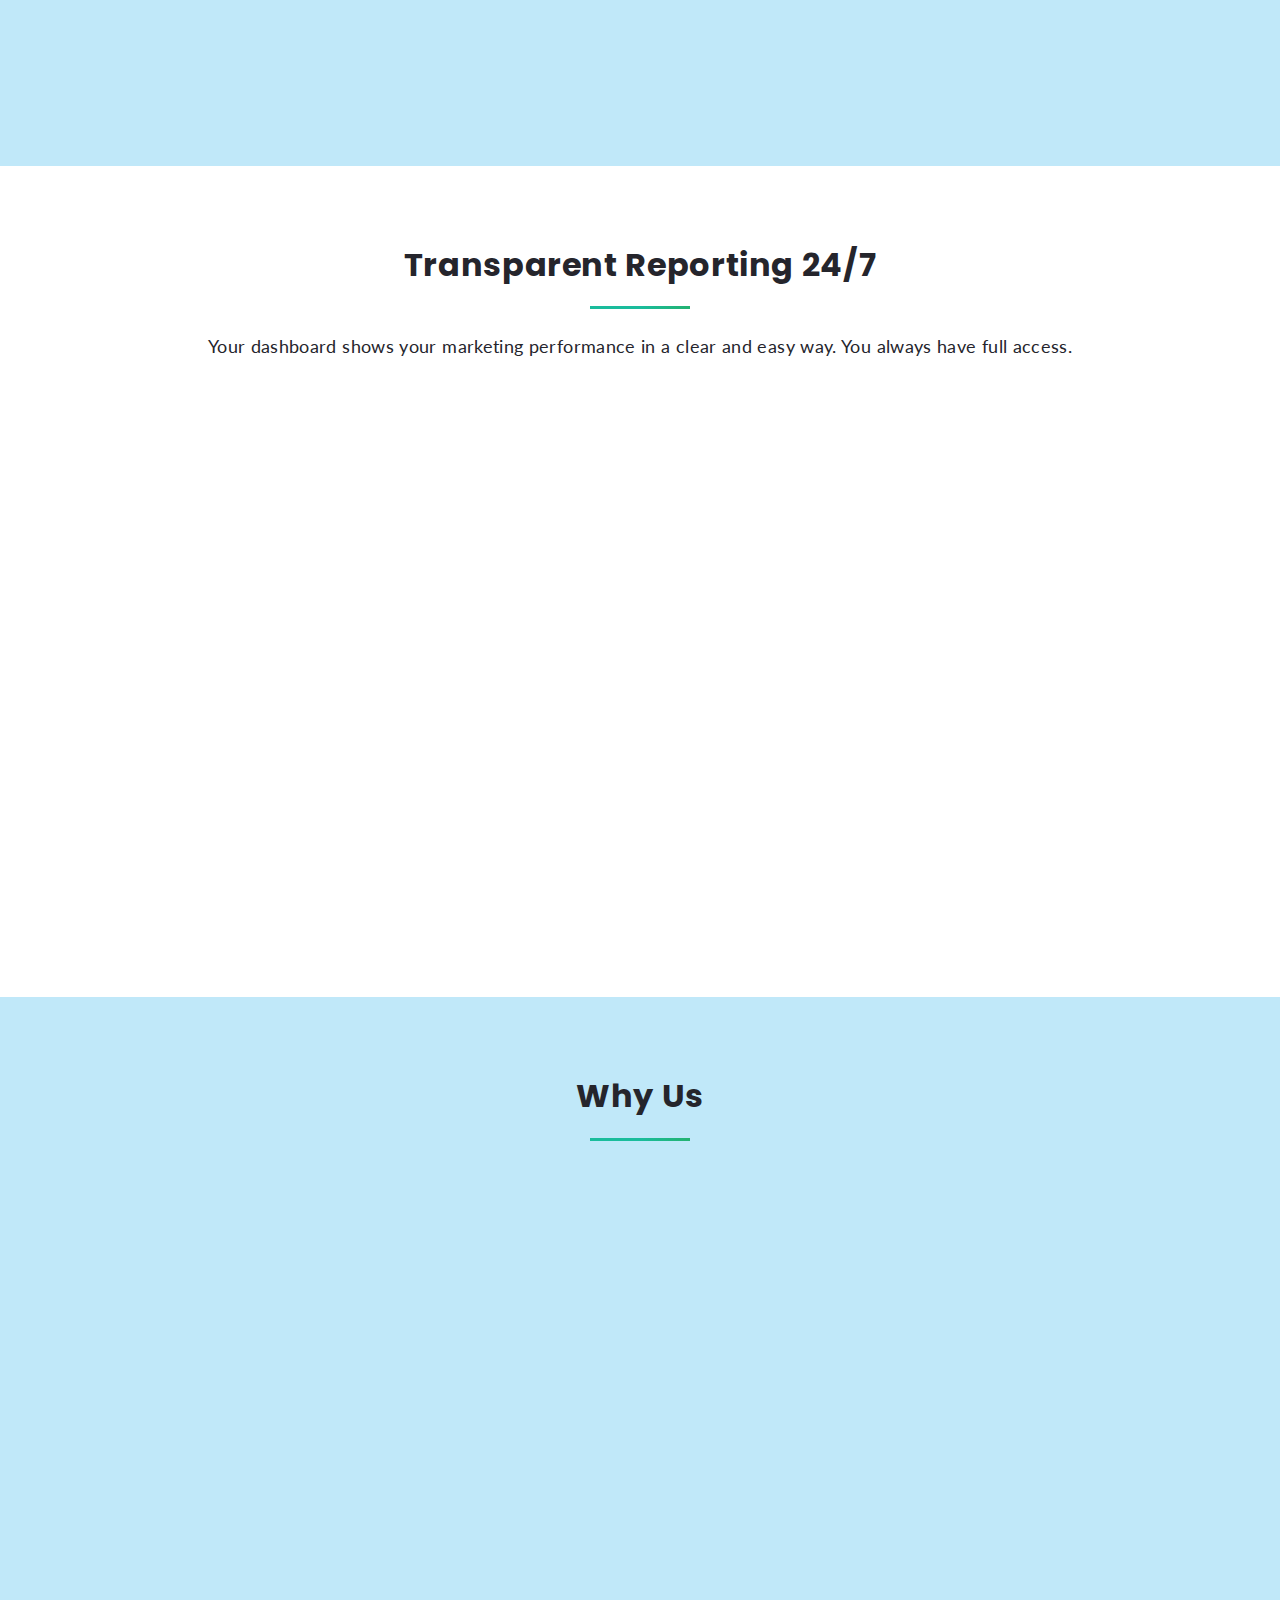
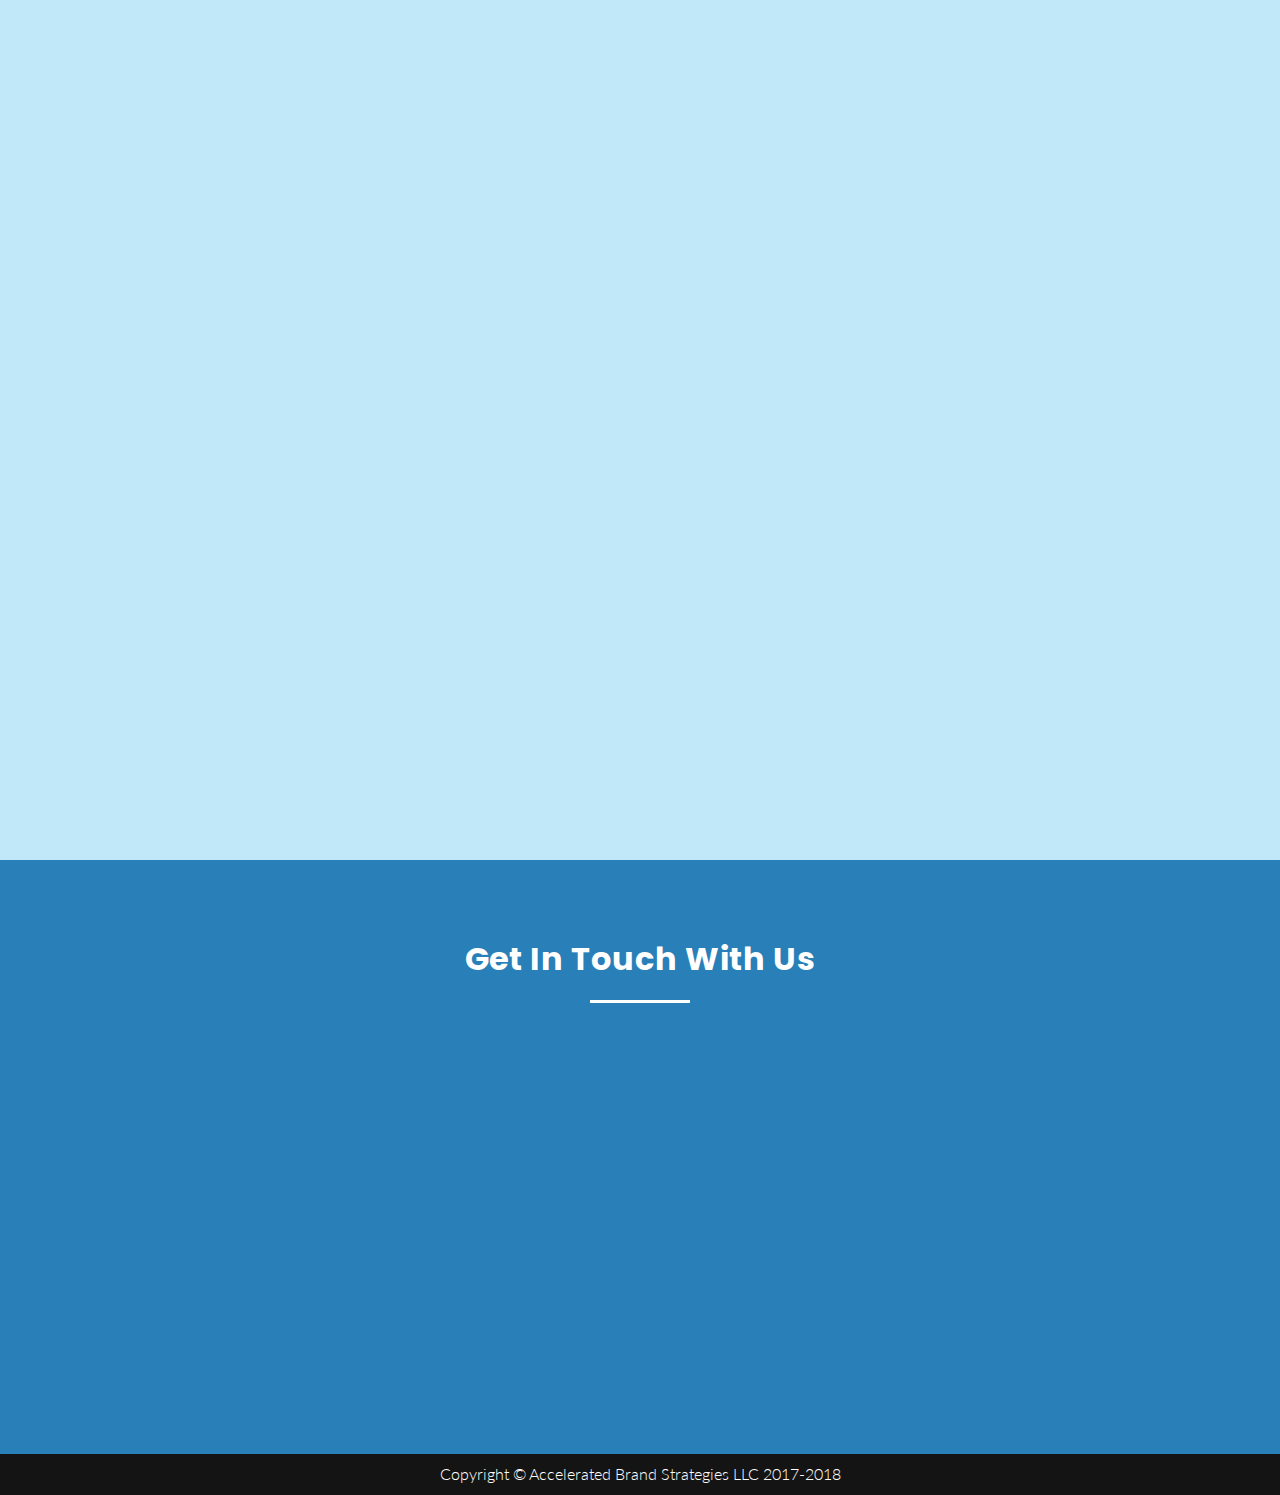
<file: franchiseblue.html>
<!DOCTYPE html>
<html lang="en">

	<head>

		<meta charset="utf-8">
		<meta name="viewport" content="width=device-width, initial-scale=1, shrink-to-fit=no">
		<meta name="description" content="">
		<meta name="author" content="">

		<title>Accelerated Brand Strategies LLC</title>

		<!-- Bootstrap core CSS -->
		<link href="vendor/bootstrap/css/bootstrap.min.css" rel="stylesheet">
		<link href="vendor/animate/animate.min.css" rel="stylesheet">
		<!-- Custom fonts for this template -->
		<link href="vendor/font-awesome/css/font-awesome.min.css" rel="stylesheet" type="text/css">
		<link href="https://fonts.googleapis.com/css?family=Poppins:400,700" rel="stylesheet">
		<link href="https://fonts.googleapis.com/css?family=Lato:300,400" rel="stylesheet">

		<!-- Custom styles for this template -->
		<link href="css/style.css" rel="stylesheet">

	</head>

	<body id="page-top">


		<div id="myNav" class="overlay">
		  <a href="javascript:void(0)" class="closebtn" onclick="closeNav()">&times;</a>
		  <div class="overlay-content">
			<a href="#page-top" class="js-scroll-trigger" onclick="closeNav()">Home</a>
			<a href="#how-it-works" class="js-scroll-trigger" onclick="closeNav()">How It Works</a>
			<a href="#placement" class="js-scroll-trigger" onclick="closeNav()">Ad Placement</a>
			<a href="#feature" class="js-scroll-trigger" onclick="closeNav()">Payment Process</a>
			<a href="#contact" class="js-scroll-trigger" onclick="closeNav()">Contact Us</a>
		  </div>
		</div>

		<div class="topnav">
		  <a class="active home-logo home-logo-hide" href="#home"><img src="img/abs_logo_old.png" alt="" class="img-fluid" style="max-width: 245px;"></a>

		  <a class="back-button" href="http://acceleratedbrand.com">Back to Home</a>
		   <span class="back-button" href="http://acceleratedbrand.com"><i class="fa fa-home show-logo"></i></a>
		</div>

		<section class="cta cta-franchise">
			<div class="cta-content">
			<div class="container">
				<h1  class="wow fadeIn" data-wow-duration="1.8s">Strengthen your <span class="cta-bold">brand</span><br>Engage new <span class="cta-bold">customers</span><br>Grow your <span class="cta-bold">revenue</span></h1>
				<p class="sub-heading wow fadeInDown">Pay on Performance...Not Promises! Accelerated Brand provides your brand access to the nation’s largest platforms to bring paying customers right to your door!</p>
			</div>
		  </div>
		  <div class="overlay"></div>
		</section>

		<section id="video">
			<div class="container">
				<div class="row">
					<div class="col-lg-12 text-center section-heading">
						<h2 class="section-heading-text">Watch the following video to learn about Card-Linked Offers</h2>
						<div class="divider divider-default"></div>
					</div>
				</div>
			

				<div class="row">
					<div class="col-6 mx-auto">
						<div style="padding:56.25% 0 0 0;position:relative;" class="vimeo-player"><iframe src="https://player.vimeo.com/video/262705319?title=0&byline=0&portrait=0" style="position:absolute;top:0;left:0;width:100%;height:100%;" frameborder="0" webkitallowfullscreen mozallowfullscreen allowfullscreen></iframe></div><script src="https://player.vimeo.com/api/player.js"></script>
					</div>
				</div>
			</div>
		</section>

		<section id="payment" class="payment-franchise blue-scheme">
		<div class="container">
			<div class="row">
				<div class="col-lg-12 text-center section-heading">
					<h2 class="section-heading-text">We advertise your offer on hundreds of leading websites and apps, 
representing over 250 million potential customers.</h2>
				</div>
			</div>
			<div class="row">
				<div class="col-sm-12 col-md color-invert">
					<div class="payment-text-inner  wow fadeIn">
						<h2 class="section-heading-text">Nothing to Install. <br> No Staff Training Required.</h2>
						<div class="divider divider-default"></div>
						<p class="sub-header">Customers see your offer online and buy in-store using their debit & credit cards. No changes needed, just additional revenue for you.</p>
					</div>

				</div>
				<div class="col-md col-sm-12">
					<div class="row">
						<div class="col">
							<div class="payment-inner wow fadeInUp">
								<div class="payment-image"><img src="img/franchise/blue-scissors.png" alt="" class="img-fluid"></div>
								<div class="payment-text">No More Paper or Digital Coupons</div>
							</div>

						</div>
						<div class="col">
							<div class="payment-inner wow fadeInUp" data-wow-delay=".2s">
								<div class="payment-image"><img src="img/cards.png" alt="" class="img-fluid cards"></div>
								<div class="payment-text">Customers Pay Full Price Like Normal</div>
							</div>						
						</div>
					</div>
				</div>
			</div>
		</div>
		</section>

		<section id="feature">
			<div class="container">
				<div class="row">
					<div class="col-lg-12 text-center section-heading">
						<h2 class="section-heading-text">Transparent Reporting 24/7</h2>
						<div class="divider divider-default"></div>
						<p class="sub-header">Your dashboard shows your marketing performance in a clear and easy way. You always have full access.
</p>
					</div>
				</div>

				<div class="row">
					<div class="col-md-12">
						<div class="row">
							<div class="col-sm col-12">
								<div class="feature-container left wow fadeInUp"  data-wow-delay=".1s">
									<i class="fa fa-eye" aria-hidden="true"></i>
									<h5 class="eye icon-gradient">Customer views</h5>
									<img class="img-fluid top arrow" src="img/line-right-and-down.png" alt="">
									<p class="feature-text">Customer views show how many people saw your business online.</p>
								</div>
								
								<div class="feature-container left wow fadeInUp"  data-wow-delay=".2s">
									<i class="fa fa-line-chart" aria-hidden="true"></i>
									<h5 class="line-chart icon-gradient">Customer views</h5> 
									<img class="img-fluid down arrow" src="img/line-right-and-up.png" alt="">
									<p class="feature-text">Customer visits shows how many actual guests spent money at your restaurant.</p>
								</div>
							</div>
							
							<div class="col-5 hidden-small wow slideInUp"  data-wow-delay=".0s">
								<img class="img-fluid img-tablet" src="img/tablet-noshadow-new.png" alt="">
							</div>
							<div class="col-sm col-12">
								<div class="feature-container right wow fadeInUp"  data-wow-delay=".1s">
									<i class="fa fa-usd" aria-hidden="true"></i>
									<h5 class="usd right icon-gradient">Revenue</h5> 
									<img class="img-fluid top arrow" src="img/line-left-and-down.png" alt="">
									<p class="feature-text">Revenue shows you how much money you made.</p>
								</div>

								<div class="feature-container right wow fadeInUp"  data-wow-delay=".2s">
									<i class="fa fa-clock-o" aria-hidden="true"></i>
									<h5 class="clock right icon-gradient">Transaction History</h5> 
									<img class="img-fluid down arrow" src="img/line-left-and-up.png" alt="">
									<p class="feature-text">Transaction History will match up with your Merchant Service Provider statement.</p>
								</div>
							</div>

						</div>
					</div>
				</div>
			</div>
		</section>

		<section id="whyus" class="blue-scheme">
			<div class="container">
				<div class="row">
					<div class="col-lg-12 text-center section-heading">
						<h2 class="section-heading-text">Why Us</h2>
						<div class="divider divider-default"></div>
					</div>
				</div>

				
					<!-- (.row>(.offset-md-2.col-4+.col-4))*4 -->
					<div class="row">
						<div class="col-md-4 col-lg-3 offset-md-2 offset-lg-3 whyus-mr wow fadeInLeft">
							<img src="img/franchise/handshake.png" alt="handshake" class="img-circle">
						</div>
						<div class="col-lg-4 col-md-5 whyus-ml wow fadeInRight">
							<div class="h-100 d-flex">
								<div class="align-self-center">
									<h4>Easy Sign-Up and Implementation</h4>
									<p class="whyus-text">No POS integration. No Software to Install. Bulk Upload of Locations. Less than 30 minutes required from your team to fully implement across all locations</p>
								</div>
							</div>

						</div>
					</div>
					<div class="row">
						<div class="col-lg-4 offset-lg-2 col-md-5 offset-md-1 whyus-mr wow fadeInLeft">
							<div class="h-100 d-flex text-right">
								<div class="align-self-center">
									<h4>Complete Control</h4>
									<p class="whyus-text">YOU decide on how much Cash back to offer the consumer - this can also change month to month YOUR business gets paid in full at time of purchase Full reporting and analytics showing details of customer’s purchase</p>
								</div>
							</div>
						</div>
						<div class="col-md-4 col-lg-3 whyus-ml wow fadeInRight">
							<img src="img/franchise/control.png" alt="handshake" class="img-circle">
						</div>
					</div>
					<div class="row">
						<div class="col-md-4 col-lg-3 offset-md-2 offset-lg-3 whyus-mr wow fadeInLeft">
							<img src="img/franchise/target.png" alt="handshake" class="img-circle wow fadeInLeft">
						</div>
						<div class="col-lg-4 col-md-5 whyus-ml wow fadeInRight">
							<div class="h-100 d-flex">
								<div class="align-self-center">
									<h4>Targeted</h4>
									<p class="whyus-text">Your offer will be geo-targeted on over 100 apps and websites with a reach over 250 million potential customers ONLY cardholders who have enrolled their cards to get these offers and earn cash back.</p>
								</div>
							</div>

						</div>
					</div>
					<div class="row">
						<div class="col-lg-4 offset-lg-2 col-md-5 offset-md-1 whyus-mr wow fadeInLeft">
							<div class="h-100 d-flex text-right">
								<div class="align-self-center">
									<h4>No Risk</h4>
									<p class="whyus-text">No long term contract - quit anytime Accelerated Brand is paid solely on performance. We only get paid after we have driven revenue to your locations</p>
								</div>
							</div>
						</div>
						<div class="col-md-4 col-lg-3 whyus-ml wow fadeInRight">
							<img src="img/franchise/no-risk.png" alt="handshake" class="img-circle">
						</div>
					</div>
			

			</div>


		</section>
		<style>
			textarea.form-control {
				color: #fff !important;
			}
			input, textarea{
			    color: #fff !important;
			}
			input::-webkit-input-placeholder {
			  color: #fff !important;
			}

			input::-moz-placeholder {
			  color: #fff !important;
			}

			input:-ms-input-placeholder {
			  color: #fff !important;
			}

			input::placeholder {
			  color: #fff !important;
			}
			textarea::-webkit-input-placeholder {
				color: #fff !important;
			}

			textarea:-moz-placeholder { /* Firefox 18- */
				color: #fff !important;  
			}

			textarea::-moz-placeholder {  /* Firefox 19+ */
				color: #fff !important;  
			}

			textarea:-ms-input-placeholder {
				color: #fff !important;  
			}
		</style>
		<section id="contact" class="blue-scheme">
			<div class="container">
				<div class="row">
					<div class="col-lg-12 text-center section-heading color-invert">
						<h2 class="section-heading-text">Get In Touch With Us</h2>
	
						<div class="divider divider-default"></div>

					</div>
				</div>
				<div class="row">
				<div class="col-12">
					<form id="contactForm" name="sentMessage" novalidate="" class="wow fadeIn">
						  <div class="row">
							<div class="col-6">
							  <div class="form-group">
								<input class="form-control" id="name" type="text" placeholder="Your Name *" required="" data-validation-required-message="Please enter your name.">
								<p class="help-block text-danger"></p>
							  </div>
							</div>
							<div class="col-6">
								  <div class="form-group">
									<input class="form-control" id="email" type="email" placeholder="Your Email *" required="" data-validation-required-message="Please enter your email address.">
									<p class="help-block text-danger"></p>
								  </div>
							</div>
							<div class="col-6">
							  <div class="form-group">
								<input class="form-control" id="companyname" type="text" placeholder="Company Name *" required="" data-validation-required-message="Please enter company name.">
								<p class="help-block text-danger"></p>
							  </div>
							</div>
							<div class="col-6">
								<div class="form-group">
									<input class="form-control" id="numberoflocations" type="text" placeholder="Number of locations *" required="" data-validation-required-message="Please enter your number of locations.">
									<p class="help-block text-danger"></p>
								</div>
							</div>
							<div class="col-12">
							  <div class="form-group">
								<textarea class="form-control" id="message" placeholder="Your Message *" required="" data-validation-required-message="Please enter a message."></textarea>
								<p class="help-block text-danger"></p>
							  </div>
							</div>
							<div class="clearfix"></div>
							<div class="col-lg-12 text-center">
							  <div id="success"></div>
							  <button id="sendMessageButton" class="btn btn-xl btn-submit" type="submit">Submit</button>
							</div>
						  </div>
						</form>
				</div>
				</div>
			</div>
		</section><!-- End Inner -->
		

		<footer>
			<div class="py-2 footer-below">
				  <div class="container">
					<p class="m-0 text-center text-white">Copyright © Accelerated Brand Strategies LLC 2017-2018</p>
				  </div>
				  <!-- /.container -->
			</div>
		</footer>





		<!-- Footer -->

		<!-- Bootstrap core JavaScript -->
		<script src="vendor/jquery/jquery.min.js"></script>
		<script src="vendor/popper/popper.min.js"></script>
		<script src="vendor/bootstrap/js/bootstrap.min.js"></script>
		<script src="vendor/wow/wow.min.js"></script>
		
		<script src="vendor/jquery-easing/jquery.easing.min.js"></script>
		<script>
					  new WOW().init();
					  </script>
		<script>
		function openNav() {
			document.getElementById("myNav").style.height = "100%";
		}

		function closeNav() {
			document.getElementById("myNav").style.height = "0%";
		}
		</script>

		<script>	
			(function($) {
			  "use strict"; // Start of use strict

			  // Smooth scrolling using jQuery easing
			  $('a.js-scroll-trigger[href*="#"]:not([href="#"])').click(function() {
			    if (location.pathname.replace(/^\//, '') == this.pathname.replace(/^\//, '') && location.hostname == this.hostname) {
			      var target = $(this.hash);
			      target = target.length ? target : $('[name=' + this.hash.slice(1) + ']');
			      if (target.length) {
			        $('html, body').animate({
			          scrollTop: (target.offset().top - 48)
			        }, 1000, "easeInOutExpo");
			        return false;
			      }
			    }
			  });
		
			})(jQuery); 
		</script>

		<script>
			(function($) {
			  "use strict"; // Start of use strict



			  // Collapse the navbar when page is scrolled
			  $(window).scroll(function() {
				if ($(".topnav").offset().top > 30) {
				  $(".topnav").addClass("topnav-shrink");
				  $(".home-logo-hide").addClass("logo-shrink");
				  $("a.back-button").addClass("hide-text");
				  
				  $(".topnav i").removeClass("show-logo");
				} else {
				  $(".topnav").removeClass("topnav-shrink");
				  $(".home-logo-hide").removeClass("logo-shrink");
				  $("a.back-button").removeClass("hide-text");
				  $(".topnav i").addClass("show-logo");
				}
			  });

			})(jQuery); // End of use strict
		</script>

		<!-- Custom scripts for this template -->
		
		<script src="js/demo.js"></script>
		<script src="js/jqBootstrapValidation.js"></script>
		<script src="js/contact_me.js"></script>

	</body>

</html>
</file>
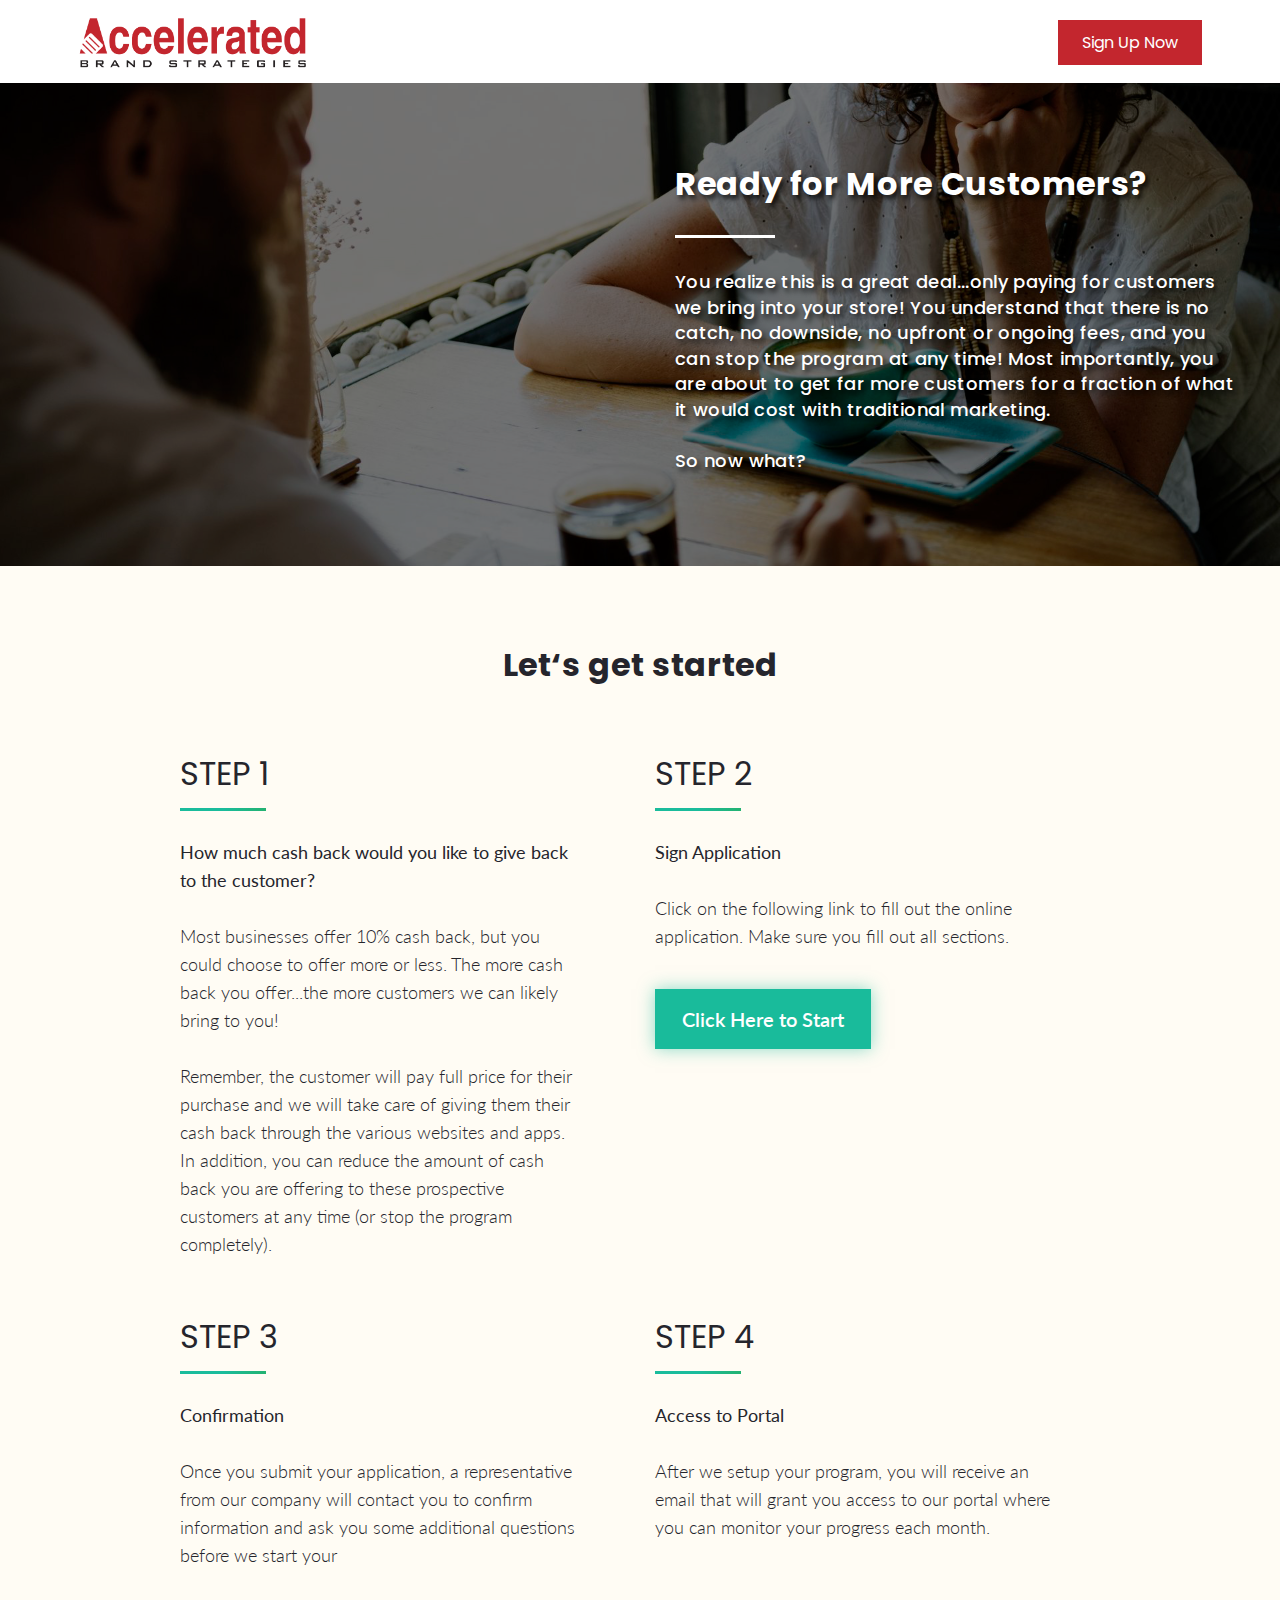
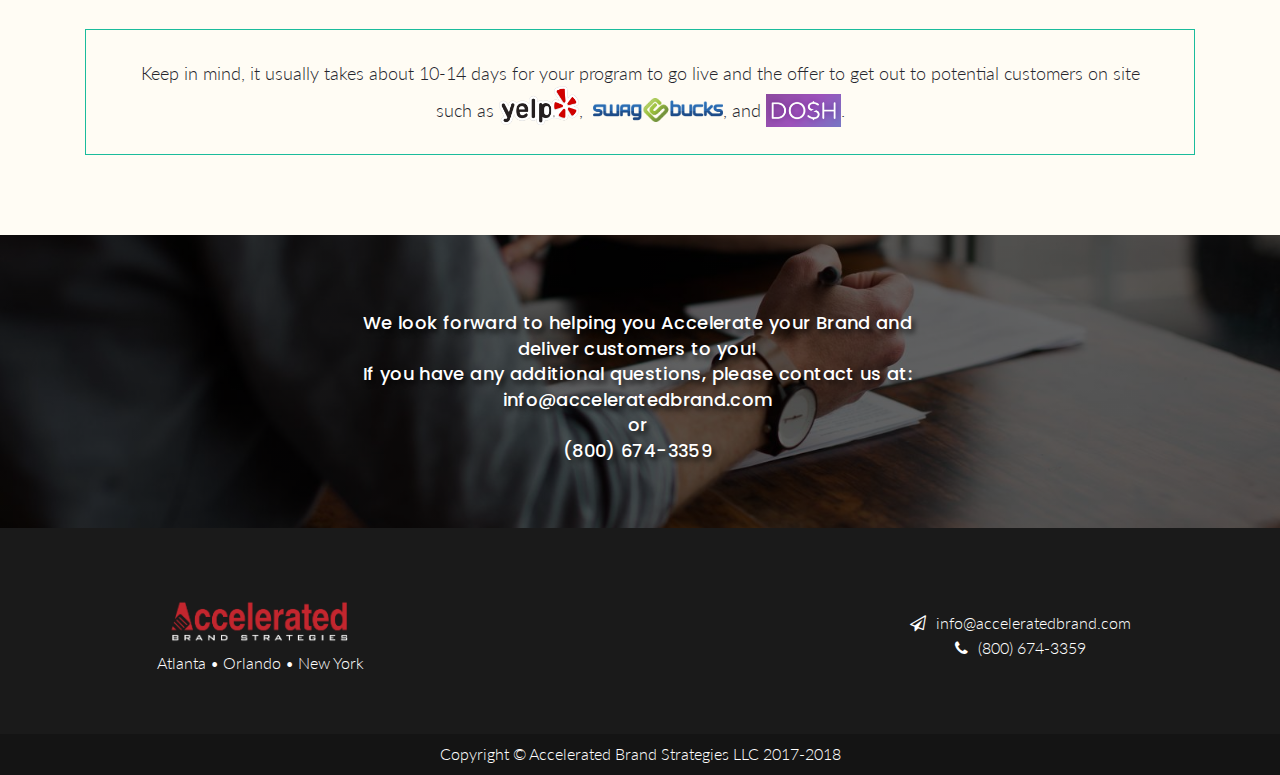
<file: getstarted.html>
<!DOCTYPE html>
<html lang="en">

	<head>

		<meta charset="utf-8">
		<meta name="viewport" content="width=device-width, initial-scale=1, shrink-to-fit=no">
		<meta name="description" content="">
		<meta name="author" content="">

		<title>Accelerated Brand Strategies LLC</title>

		<!-- Bootstrap core CSS -->
		<link href="vendor/bootstrap/css/bootstrap.min.css" rel="stylesheet">
		<link href="vendor/animate/animate.min.css" rel="stylesheet">
		<!-- Custom fonts for this template -->
		<link href="vendor/font-awesome/css/font-awesome.min.css" rel="stylesheet" type="text/css">
		<link href="https://fonts.googleapis.com/css?family=Poppins:400,500,600,700" rel="stylesheet">
		<link href="https://fonts.googleapis.com/css?family=Lato:300,400" rel="stylesheet">

		<!-- Custom styles for this template -->
		<link href="css/style.css" rel="stylesheet">

	</head>

	<body id="page-top">
		<div class="topnav topnav-no-button">
		  <a class="active home-logo home-logo-hide" href="#home"><img src="img/abs_logo_old.png" alt="" class="img-fluid" style="max-width: 245px;"></a>

		 <a href="getstarted" class="btn btn-sign-static home-logo-hide">Sign Up Now</a>
		</div>
		
		<section id="ready">
			<div class="container-fluid">
				<div class="row">
					<div class="col-6"></div>
					<div class="col-6">
						<div class="wrap">
							<h2 class="section-heading-text text-white">Ready for More Customers?</h2>
							<div class="divider divider-default"></div>
							<p class="sub-header text-white">You realize this is a great deal...only paying for customers we bring into your store! You understand that there is no catch, no downside, no upfront or ongoing fees, and you can stop the program at any time! Most importantly, you are about to get far more customers for a fraction of what it would cost with traditional marketing.<br><br>So now what?</p>
						</div>
					</div>
				</div>
			</div>
		</section>

		<section id="steps">
			<div class="container">
				<div class="row">
					<div class="col-12">
						<h2 class="section-heading-text text-center">Let‘s get started</h2>
					</div>
				</div>
				<div class="row">
					<div class="col-5 ml-auto">
						<div class="step-wrap">
							<h3>STEP 1</h3>
							<div class="divider divider-default"></div>
							<p>
							<b>How much cash back would you like to give back to the customer?</b><br><br> 

Most businesses offer 10% cash back, but you could choose to offer more or less.  The more cash back you offer...the more customers we can likely bring to you!<br><br>



Remember, the customer will pay full price for their purchase and we will take care of giving them their cash back through the various websites and apps.  In addition, you can reduce the amount of cash back you are offering to these prospective customers at any time (or stop the program completely).  
							</p>
						</div>	
					</div>
					<div class="col-5 mr-auto">
						<div class="step-wrap">
							<h3>STEP 2</h3>
							<div class="divider divider-default"></div>

							<p>
							<b>Sign Application</b><br><br>
							Click on the following link to fill out the online application. Make sure you fill out all sections.</p>
							<a href="https://secure.rightsignature.com/templates/40b73e9e-24ef-466c-bbf3-01c940c07a14/template-signer-link/62a27d4f03a52eca17e894bcccb6ba05" class="btn btn-sign-static">Click Here to Start</a>
						</div>
					</div>
					<div class="col-5 ml-auto">
						<div class="step-wrap">
							<h3>STEP 3</h3>
							<div class="divider divider-default"></div>
							<p>
								<b>Confirmation</b>
								<br><br>
								Once you submit your application, a representative from our company will contact you to confirm information and ask you some additional questions before we start your 
							</p>
						</div>
					</div>
					<div class="col-5 mr-auto">
						<div class="step-wrap">
							<h3>STEP 4</h3>
							<div class="divider divider-default"></div>
							<p>
								<b>Access to Portal</b>
								<br><br>
								After we setup your program, you will receive an email that will grant you access to our portal where you can monitor your progress each month.
							</p>
						</div>
					</div>
				</div>
				<div class="row">
					<div class="col-12">
						<div class="step-attention-wrap text-center">
							Keep in mind, it usually takes about 10-14 days for your program to go live and the offer to get out to potential customers on site such as <img src="img/getstarted/yelp.png" alt="Yelp" class="img-fluid step-yelp">,&nbsp;&nbsp;<img src="img/getstarted/swagbucks.png" alt="swagbucks" class="img-fluid step-swagbucks">, and <img src="img/getstarted/dosh.png" alt="dosh" class="img-fluid step-dosh">.
						</div>
					</div>
				</div>
			</div>
		</section>

		<section id="ready" class="ready-image">
			<div class="container-fluid">
				<div class="row">
					<div class="col-6 mx-auto">
						<div class="wrap text-center">

							<p class="sub-header text-white">We look forward to helping you Accelerate your Brand and deliver customers to you! <br>
	If you have any additional questions, please contact us at: <br>
	info@acceleratedbrand.com <br>
	or <br>
	(800) 674-3359 <br></p>
						</div>
					</div>
					<!-- <div class="col-6"></div> -->
				</div>
			</div>
		</section>

		<footer>
			<div class="footer-above">
				<div class="container">
					<div class="row text-center">


					  <div class="col hidden-sm footer-logo">
					  	<div class="footer-text-left footer-center-align">
					  		<span><img src="img/abs_logo.png" alt="" class="img-fluid"></span>
					  		<br>
					  		<span class="footer-subtext">
					  			Atlanta <span>&#8226;</span> Orlando <span>&#8226;</span> New York
					  		</span>
					  	</div>

					  </div>
					  <div class="col getstarted-footer-col">

					  </div>
					  <div class="col hidden-sm"><span class="footer-center-align">
					  	<i class="fa fa-paper-plane-o" aria-hidden="true"></i><a href="mailto:info@acceleratedbrand.com">info@acceleratedbrand.com</a>
					  	<i class="fa fa-phone" aria-hidden="true"></i><a href="tel:800-674-3359">(800) 674-3359</a>
					  </span></div>
					</div>
				  </div>
			</div>
			<div class="py-2 footer-below">
				  <div class="container">
					<p class="m-0 text-center text-white">Copyright © Accelerated Brand Strategies LLC 2017-2018</p>
				  </div>
				  <!-- /.container -->
			</div>
		</footer>





		<!-- Footer -->

		<!-- Bootstrap core JavaScript -->
		<script src="vendor/jquery/jquery.min.js"></script>
		<script src="vendor/popper/popper.min.js"></script>
		<script src="vendor/bootstrap/js/bootstrap.min.js"></script>
		<script src="vendor/wow/wow.min.js"></script>
		
		<script src="vendor/jquery-easing/jquery.easing.min.js"></script>
		<script>
					  new WOW().init();
					  </script>
		<script>
		function openNav() {
			document.getElementById("myNav").style.height = "100%";
		}
		function closeNav() {
			document.getElementById("myNav").style.height = "0%";
		}
		</script>

		<script>	
			(function($) {
			  "use strict"; // Start of use strict
			  // Smooth scrolling using jQuery easing
			  $('a.js-scroll-trigger[href*="#"]:not([href="#"])').click(function() {
			    if (location.pathname.replace(/^\//, '') == this.pathname.replace(/^\//, '') && location.hostname == this.hostname) {
			      var target = $(this.hash);
			      target = target.length ? target : $('[name=' + this.hash.slice(1) + ']');
			      if (target.length) {
			        $('html, body').animate({
			          scrollTop: (target.offset().top - 48)
			        }, 1000, "easeInOutExpo");
			        return false;
			      }
			    }
			  });
		
			})(jQuery); 
		</script>

		<script>
			(function($) {
			  "use strict"; // Start of use strict
			  // Collapse the navbar when page is scrolled
			  $(window).scroll(function() {
				if ($(".topnav").offset().top > 30) {
				  $(".topnav").addClass("topnav-shrink");
				  $(".home-logo-hide").addClass("logo-shrink");
				} else {
				  $(".topnav").removeClass("topnav-shrink");
				  $(".home-logo-hide").removeClass("logo-shrink");
				}
			  });
			})(jQuery); // End of use strict
		</script>

		<!-- Custom scripts for this template -->
		
		<script src="js/demo.js"></script>
		<script src="js/jqBootstrapValidation.js"></script>
		<script src="js/contact_me.js"></script>

	</body>

</html>
</file>
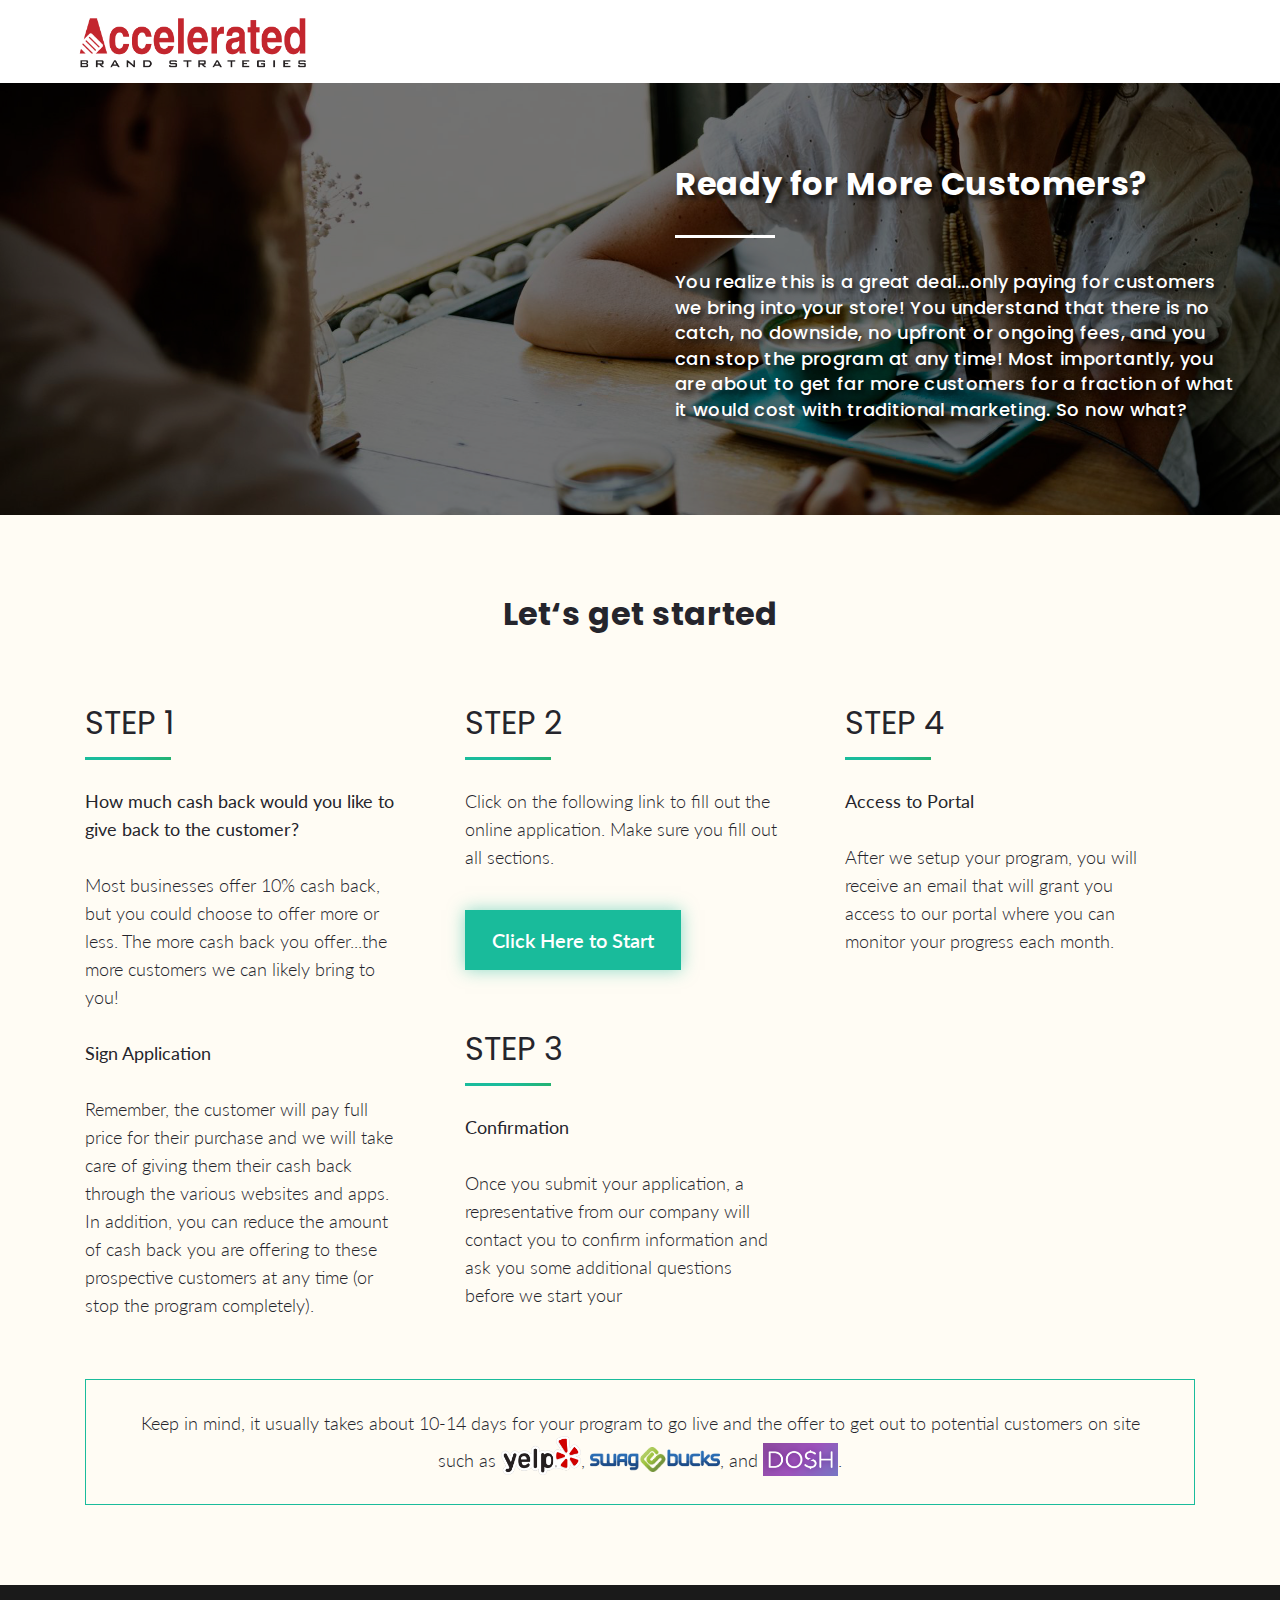
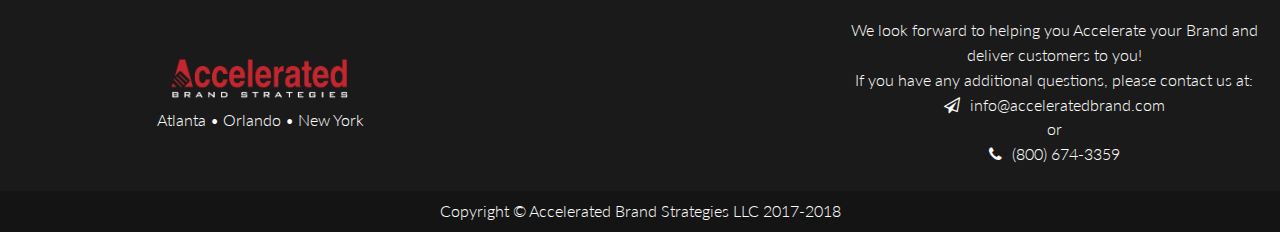
<file: getstarted3.html>
<!DOCTYPE html>
<html lang="en">

	<head>

		<meta charset="utf-8">
		<meta name="viewport" content="width=device-width, initial-scale=1, shrink-to-fit=no">
		<meta name="description" content="">
		<meta name="author" content="">

		<title>Accelerated Brand Strategies LLC</title>

		<!-- Bootstrap core CSS -->
		<link href="vendor/bootstrap/css/bootstrap.min.css" rel="stylesheet">
		<link href="vendor/animate/animate.min.css" rel="stylesheet">
		<!-- Custom fonts for this template -->
		<link href="vendor/font-awesome/css/font-awesome.min.css" rel="stylesheet" type="text/css">
		<link href="https://fonts.googleapis.com/css?family=Poppins:400,600,700" rel="stylesheet">
		<link href="https://fonts.googleapis.com/css?family=Lato:300,400" rel="stylesheet">

		<!-- Custom styles for this template -->
		<link href="css/style.css" rel="stylesheet">

	</head>

	<body id="page-top">
		<div class="topnav topnav-no-button">
		  <a class="active home-logo home-logo-hide" href="#home"><img src="img/abs_logo_old.png" alt="" class="img-fluid" style="max-width: 245px;"></a>

		 <!-- <a href="getstarted" class="btn btn-sign-static home-logo-hide">Sign Up Now</a> -->
		</div>
		
		<section id="ready">
			<div class="container-fluid">
				<div class="row">
					<div class="col-6"></div>
					<div class="col-6">
						<div class="wrap">
							<h2 class="section-heading-text text-white">Ready for More Customers?</h2>
							<div class="divider divider-default"></div>
							<p class="sub-header text-white">You realize this is a great deal...only paying for customers we bring into your store!  You understand that there is no catch, no downside, no upfront or ongoing fees, and you can stop the program at any time!  Most importantly, you are about to get far more customers for a fraction of what it would cost with traditional marketing. So now what?</p>
						</div>
					</div>
				</div>
			</div>
		</section>

		<section id="steps">
			<div class="container">
				<div class="row">
					<div class="col-12">
						<h2 class="section-heading-text text-center">Let‘s get started</h2>
					</div>
				</div>
				<div class="row">
					<div class="col-4">
						<div class="step-wrap">
							<h3>STEP 1</h3>
							<div class="divider divider-default"></div>
							<p>
							<b>How much cash back would you like to give back to the customer?</b><br><br> 

Most businesses offer 10% cash back, but you could choose to offer more or less.  The more cash back you offer...the more customers we can likely bring to you!<br><br>

<b>Sign Application</b><br><br>

Remember, the customer will pay full price for their purchase and we will take care of giving them their cash back through the various websites and apps.  In addition, you can reduce the amount of cash back you are offering to these prospective customers at any time (or stop the program completely).  
							</p>
						</div>	
					</div>
					<div class="col-4">
						<div class="step-wrap">
							<h3>STEP 2</h3>
							<div class="divider divider-default"></div>
							<p>Click on the following link to fill out the online application. Make sure you fill out all sections.</p>
							<a href="https://secure.rightsignature.com/templates/40b73e9e-24ef-466c-bbf3-01c940c07a14/template-signer-link/62a27d4f03a52eca17e894bcccb6ba05" class="btn btn-sign-static">Click Here to Start</a>
						</div>
						<div class="step-wrap">
							<h3>STEP 3</h3>
							<div class="divider divider-default"></div>
							<p>
								<b>Confirmation</b>
								<br><br>
								Once you submit your application, a representative from our company will contact you to confirm information and ask you some additional questions before we start your 
							</p>
						</div>
					</div>
		
					<div class="col-4">
						<div class="step-wrap">
							<h3>STEP 4</h3>
							<div class="divider divider-default"></div>
							<p>
								<b>Access to Portal</b>
								<br><br>
								After we setup your program, you will receive an email that will grant you access to our portal where you can monitor your progress each month.
							</p>
						</div>
					</div>
				</div>
				<div class="row">
					<div class="col-12">
						<div class="step-attention-wrap text-center">
							Keep in mind, it usually takes about 10-14 days for your program to go live and the offer to get out to potential customers on site such as <img src="img/getstarted/yelp.png" alt="Yelp" class="img-fluid step-yelp">, <img src="img/getstarted/swagbucks.png" alt="swagbucks" class="img-fluid step-swagbucks">, and <img src="img/getstarted/dosh.png" alt="dosh" class="img-fluid step-dosh">.
						</div>
					</div>
				</div>
			</div>
		</section>

		<footer class="getstarted-footer">
			<div class="footer-above">
				<div class="container">
					<div class="row text-center">


					  <div class="col hidden-sm footer-logo">
					  	<div class="footer-text-left footer-center-align">
					  		<span><img src="img/abs_logo.png" alt="" class="img-fluid"></span>
					  		<br>
					  		<span class="footer-subtext">
					  			Atlanta <span>&#8226;</span> Orlando <span>&#8226;</span> New York
					  		</span>
					  	</div>

					  </div>
					  <div class="col getstarted-footer-col">

					  </div>
					  <div class="col hidden-sm">
						  <span class="getstarted-footer-center-align">
						  	We look forward to helping you Accelerate your Brand and deliver customers to you! <br>
						  	If you have any additional questions, please contact us at: <br>
						  	<i class="fa fa-paper-plane-o" aria-hidden="true"></i><a href="mailto:info@acceleratedbrand.com">info@acceleratedbrand.com</a>
						  	<br>or<br>
						  	<i class="fa fa-phone" aria-hidden="true"></i><a href="tel:800-674-3359">(800) 674-3359</a>
						  </span>
					  </div>
					</div>
				  </div>
			</div>
			<div class="py-2 footer-below">
				  <div class="container">
					<p class="m-0 text-center text-white">Copyright © Accelerated Brand Strategies LLC 2017-2018</p>
				  </div>
				  <!-- /.container -->
			</div>
		</footer>





		<!-- Footer -->

		<!-- Bootstrap core JavaScript -->
		<script src="vendor/jquery/jquery.min.js"></script>
		<script src="vendor/popper/popper.min.js"></script>
		<script src="vendor/bootstrap/js/bootstrap.min.js"></script>
		<script src="vendor/wow/wow.min.js"></script>
		
		<script src="vendor/jquery-easing/jquery.easing.min.js"></script>
		<script>
					  new WOW().init();
					  </script>
		<script>
		function openNav() {
			document.getElementById("myNav").style.height = "100%";
		}

		function closeNav() {
			document.getElementById("myNav").style.height = "0%";
		}
		</script>

		<script>	
			(function($) {
			  "use strict"; // Start of use strict

			  // Smooth scrolling using jQuery easing
			  $('a.js-scroll-trigger[href*="#"]:not([href="#"])').click(function() {
			    if (location.pathname.replace(/^\//, '') == this.pathname.replace(/^\//, '') && location.hostname == this.hostname) {
			      var target = $(this.hash);
			      target = target.length ? target : $('[name=' + this.hash.slice(1) + ']');
			      if (target.length) {
			        $('html, body').animate({
			          scrollTop: (target.offset().top - 48)
			        }, 1000, "easeInOutExpo");
			        return false;
			      }
			    }
			  });
		
			})(jQuery); 
		</script>

		<script>
			(function($) {
			  "use strict"; // Start of use strict



			  // Collapse the navbar when page is scrolled
			  $(window).scroll(function() {
				if ($(".topnav").offset().top > 30) {
				  $(".topnav").addClass("topnav-shrink");
				  $(".home-logo-hide").addClass("logo-shrink");
				} else {
				  $(".topnav").removeClass("topnav-shrink");
				  $(".home-logo-hide").removeClass("logo-shrink");
				}
			  });

			})(jQuery); // End of use strict
		</script>

		<!-- Custom scripts for this template -->
		
		<script src="js/demo.js"></script>
		<script src="js/jqBootstrapValidation.js"></script>
		<script src="js/contact_me.js"></script>

	</body>

</html>
</file>
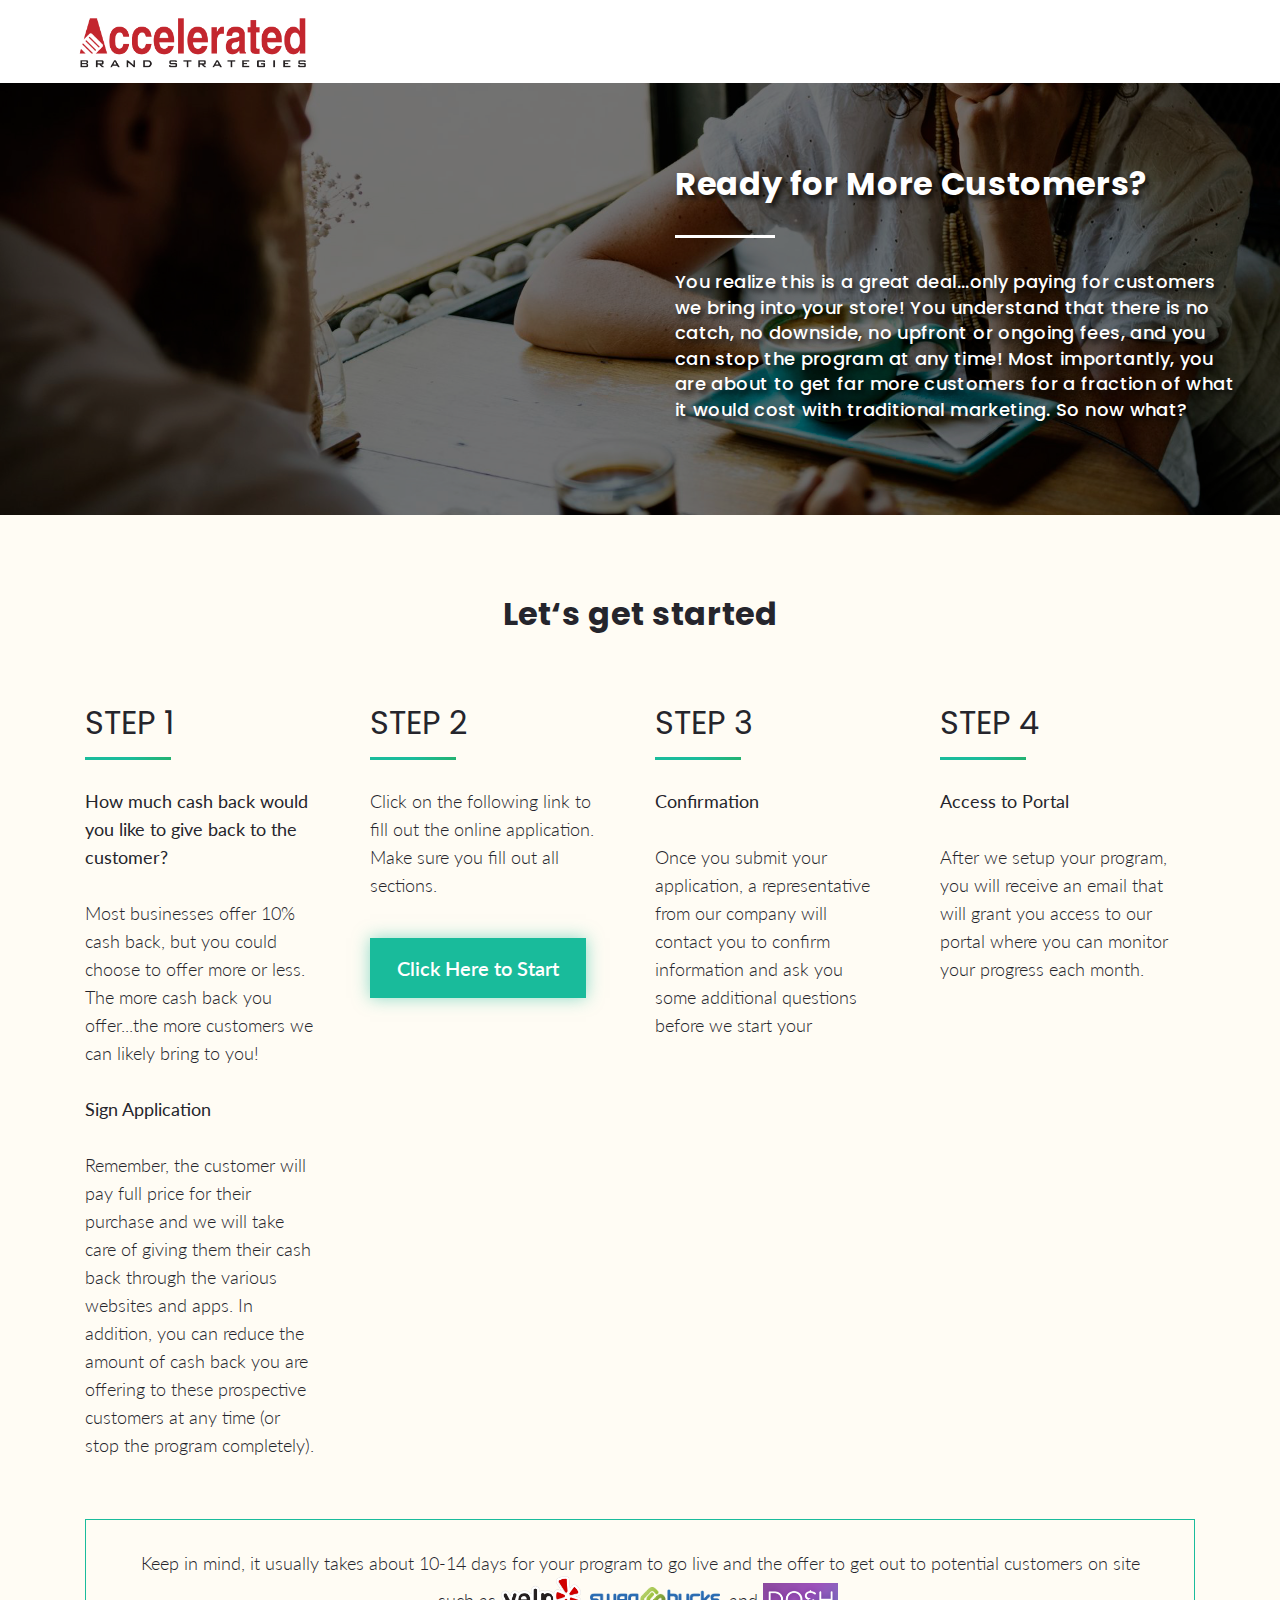
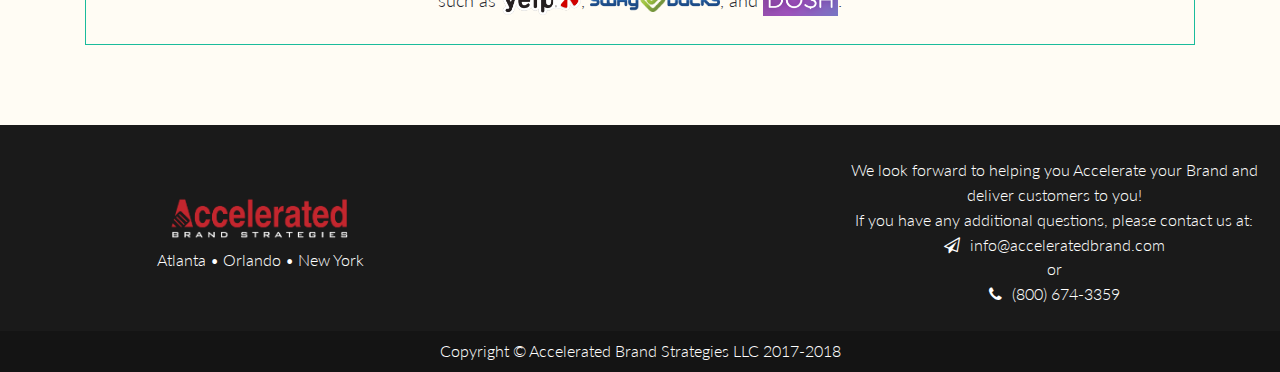
<file: getstarted4.html>
<!DOCTYPE html>
<html lang="en">

	<head>

		<meta charset="utf-8">
		<meta name="viewport" content="width=device-width, initial-scale=1, shrink-to-fit=no">
		<meta name="description" content="">
		<meta name="author" content="">

		<title>Accelerated Brand Strategies LLC</title>

		<!-- Bootstrap core CSS -->
		<link href="vendor/bootstrap/css/bootstrap.min.css" rel="stylesheet">
		<link href="vendor/animate/animate.min.css" rel="stylesheet">
		<!-- Custom fonts for this template -->
		<link href="vendor/font-awesome/css/font-awesome.min.css" rel="stylesheet" type="text/css">
		<link href="https://fonts.googleapis.com/css?family=Poppins:400,600,700" rel="stylesheet">
		<link href="https://fonts.googleapis.com/css?family=Lato:300,400" rel="stylesheet">

		<!-- Custom styles for this template -->
		<link href="css/style.css" rel="stylesheet">

	</head>

	<body id="page-top">
		<div class="topnav topnav-no-button">
		  <a class="active home-logo home-logo-hide" href="#home"><img src="img/abs_logo_old.png" alt="" class="img-fluid" style="max-width: 245px;"></a>

		 <!-- <a href="getstarted" class="btn btn-sign-static home-logo-hide">Sign Up Now</a> -->
		</div>
		
		<section id="ready">
			<div class="container-fluid">
				<div class="row">
					<div class="col-6"></div>
					<div class="col-6">
						<div class="wrap">
							<h2 class="section-heading-text text-white">Ready for More Customers?</h2>
							<div class="divider divider-default"></div>
							<p class="sub-header text-white">You realize this is a great deal...only paying for customers we bring into your store!  You understand that there is no catch, no downside, no upfront or ongoing fees, and you can stop the program at any time!  Most importantly, you are about to get far more customers for a fraction of what it would cost with traditional marketing. So now what?</p>
						</div>
					</div>
				</div>
			</div>
		</section>

		<section id="steps">
			<div class="container">
				<div class="row">
					<div class="col-12">
						<h2 class="section-heading-text text-center">Let‘s get started</h2>
					</div>
				</div>
				<div class="row">
					<div class="col-3">
						<div class="step-wrap">
							<h3>STEP 1</h3>
							<div class="divider divider-default"></div>
							<p>
							<b>How much cash back would you like to give back to the customer?</b><br><br> 

Most businesses offer 10% cash back, but you could choose to offer more or less.  The more cash back you offer...the more customers we can likely bring to you!<br><br>

<b>Sign Application</b><br><br>

Remember, the customer will pay full price for their purchase and we will take care of giving them their cash back through the various websites and apps.  In addition, you can reduce the amount of cash back you are offering to these prospective customers at any time (or stop the program completely).  
							</p>
						</div>	
					</div>
					<div class="col-3">
						<div class="step-wrap">
							<h3>STEP 2</h3>
							<div class="divider divider-default"></div>
							<p>Click on the following link to fill out the online application. Make sure you fill out all sections.</p>
							<a href="https://secure.rightsignature.com/templates/40b73e9e-24ef-466c-bbf3-01c940c07a14/template-signer-link/62a27d4f03a52eca17e894bcccb6ba05" class="btn btn-sign-static">Click Here to Start</a>
						</div>
					</div>
					<div class="col-3">
						<div class="step-wrap">
							<h3>STEP 3</h3>
							<div class="divider divider-default"></div>
							<p>
								<b>Confirmation</b>
								<br><br>
								Once you submit your application, a representative from our company will contact you to confirm information and ask you some additional questions before we start your 
							</p>
						</div>
					</div>
					<div class="col-3">
						<div class="step-wrap">
							<h3>STEP 4</h3>
							<div class="divider divider-default"></div>
							<p>
								<b>Access to Portal</b>
								<br><br>
								After we setup your program, you will receive an email that will grant you access to our portal where you can monitor your progress each month.
							</p>
						</div>
					</div>
				</div>
				<div class="row">
					<div class="col-12">
						<div class="step-attention-wrap text-center">
							Keep in mind, it usually takes about 10-14 days for your program to go live and the offer to get out to potential customers on site such as <img src="img/getstarted/yelp.png" alt="Yelp" class="img-fluid step-yelp">, <img src="img/getstarted/swagbucks.png" alt="swagbucks" class="img-fluid step-swagbucks">, and <img src="img/getstarted/dosh.png" alt="dosh" class="img-fluid step-dosh">.
						</div>
					</div>
				</div>
			</div>
		</section>

		<footer class="getstarted-footer">
			<div class="footer-above">
				<div class="container">
					<div class="row text-center">


					  <div class="col hidden-sm footer-logo">
					  	<div class="footer-text-left footer-center-align">
					  		<span><img src="img/abs_logo.png" alt="" class="img-fluid"></span>
					  		<br>
					  		<span class="footer-subtext">
					  			Atlanta <span>&#8226;</span> Orlando <span>&#8226;</span> New York
					  		</span>
					  	</div>

					  </div>
					  <div class="col getstarted-footer-col">

					  </div>
					  <div class="col hidden-sm">
						  <span class="getstarted-footer-center-align">
						  	We look forward to helping you Accelerate your Brand and deliver customers to you! <br>
						  	If you have any additional questions, please contact us at: <br>
						  	<i class="fa fa-paper-plane-o" aria-hidden="true"></i><a href="mailto:info@acceleratedbrand.com">info@acceleratedbrand.com</a>
						  	<br>or<br>
						  	<i class="fa fa-phone" aria-hidden="true"></i><a href="tel:800-674-3359">(800) 674-3359</a>
						  </span>
					  </div>
					</div>
				  </div>
			</div>
			<div class="py-2 footer-below">
				  <div class="container">
					<p class="m-0 text-center text-white">Copyright © Accelerated Brand Strategies LLC 2017-2018</p>
				  </div>
				  <!-- /.container -->
			</div>
		</footer>





		<!-- Footer -->

		<!-- Bootstrap core JavaScript -->
		<script src="vendor/jquery/jquery.min.js"></script>
		<script src="vendor/popper/popper.min.js"></script>
		<script src="vendor/bootstrap/js/bootstrap.min.js"></script>
		<script src="vendor/wow/wow.min.js"></script>
		
		<script src="vendor/jquery-easing/jquery.easing.min.js"></script>
		<script>
					  new WOW().init();
					  </script>
		<script>
		function openNav() {
			document.getElementById("myNav").style.height = "100%";
		}

		function closeNav() {
			document.getElementById("myNav").style.height = "0%";
		}
		</script>

		<script>	
			(function($) {
			  "use strict"; // Start of use strict

			  // Smooth scrolling using jQuery easing
			  $('a.js-scroll-trigger[href*="#"]:not([href="#"])').click(function() {
			    if (location.pathname.replace(/^\//, '') == this.pathname.replace(/^\//, '') && location.hostname == this.hostname) {
			      var target = $(this.hash);
			      target = target.length ? target : $('[name=' + this.hash.slice(1) + ']');
			      if (target.length) {
			        $('html, body').animate({
			          scrollTop: (target.offset().top - 48)
			        }, 1000, "easeInOutExpo");
			        return false;
			      }
			    }
			  });
		
			})(jQuery); 
		</script>

		<script>
			(function($) {
			  "use strict"; // Start of use strict



			  // Collapse the navbar when page is scrolled
			  $(window).scroll(function() {
				if ($(".topnav").offset().top > 30) {
				  $(".topnav").addClass("topnav-shrink");
				  $(".home-logo-hide").addClass("logo-shrink");
				} else {
				  $(".topnav").removeClass("topnav-shrink");
				  $(".home-logo-hide").removeClass("logo-shrink");
				}
			  });

			})(jQuery); // End of use strict
		</script>

		<!-- Custom scripts for this template -->
		
		<script src="js/demo.js"></script>
		<script src="js/jqBootstrapValidation.js"></script>
		<script src="js/contact_me.js"></script>

	</body>

</html>
</file>
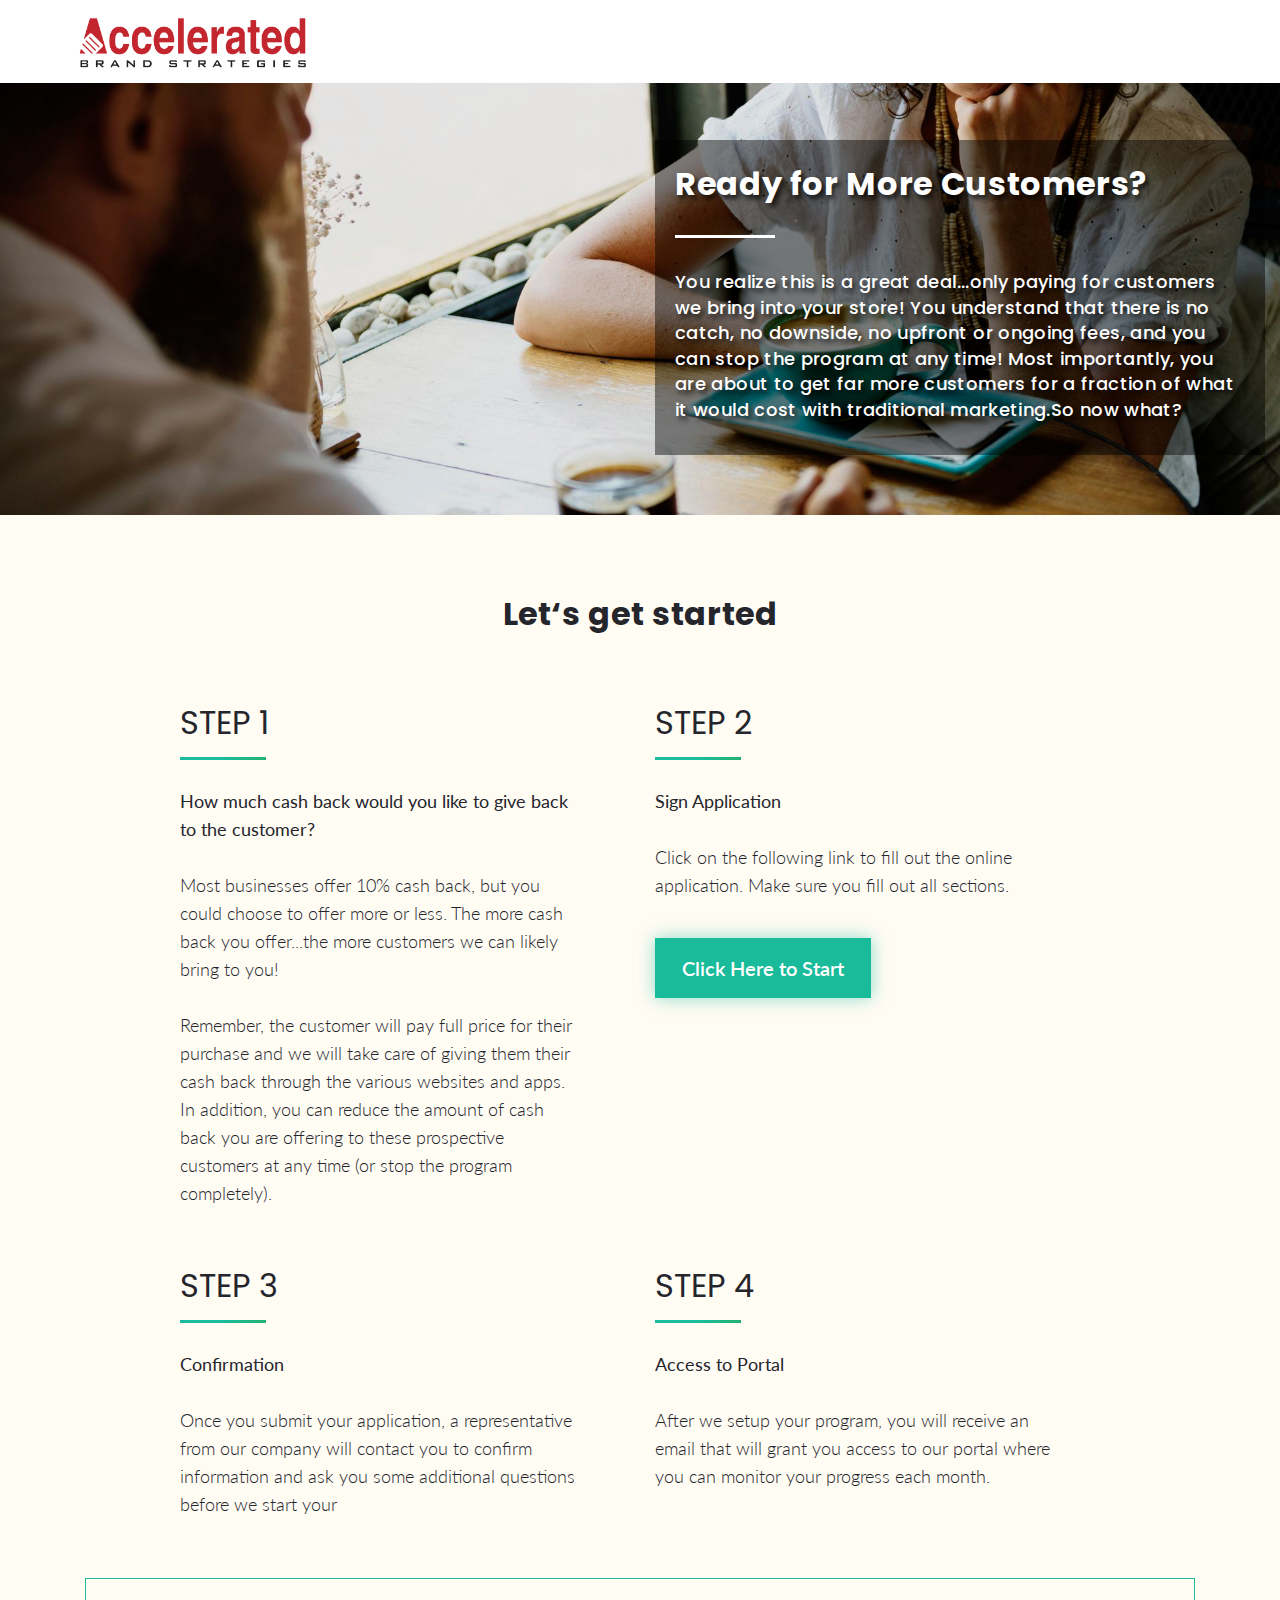
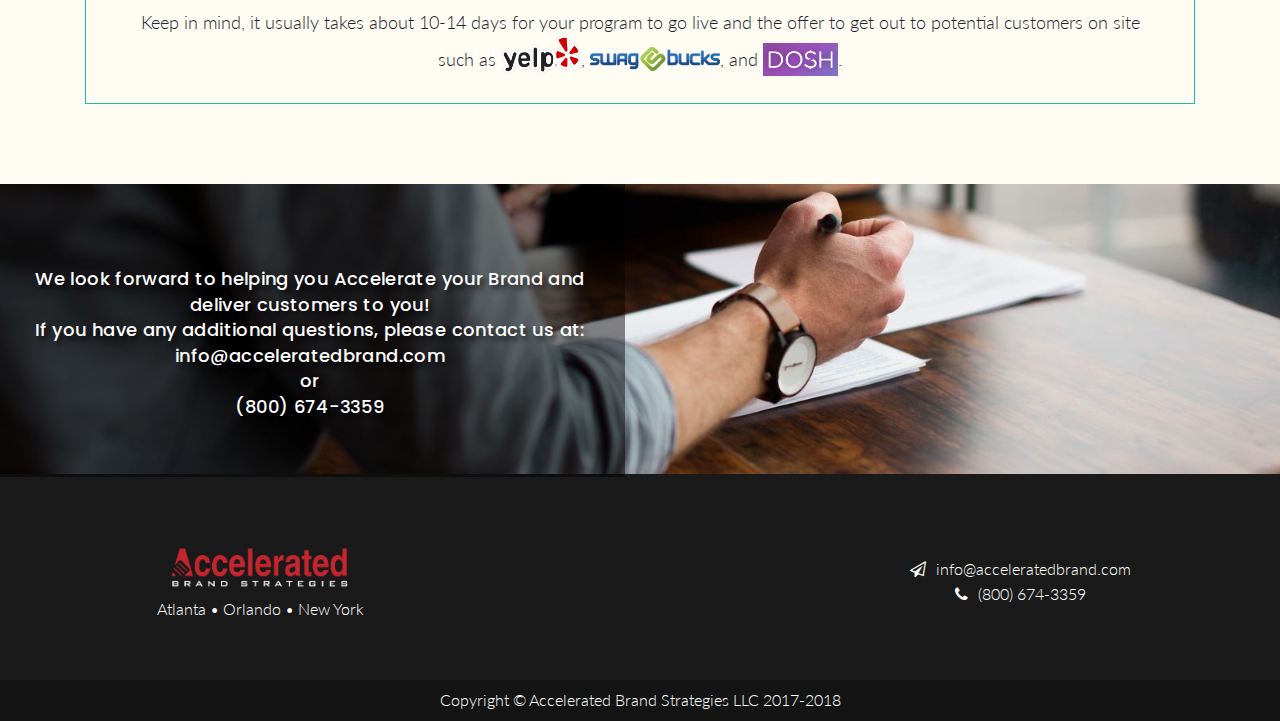
<file: getstartedboxed.html>
<!DOCTYPE html>
<html lang="en">

	<head>

		<meta charset="utf-8">
		<meta name="viewport" content="width=device-width, initial-scale=1, shrink-to-fit=no">
		<meta name="description" content="">
		<meta name="author" content="">

		<title>Accelerated Brand Strategies LLC</title>

		<!-- Bootstrap core CSS -->
		<link href="vendor/bootstrap/css/bootstrap.min.css" rel="stylesheet">
		<link href="vendor/animate/animate.min.css" rel="stylesheet">
		<!-- Custom fonts for this template -->
		<link href="vendor/font-awesome/css/font-awesome.min.css" rel="stylesheet" type="text/css">
		<link href="https://fonts.googleapis.com/css?family=Poppins:400,500,600,700" rel="stylesheet">
		<link href="https://fonts.googleapis.com/css?family=Lato:300,400" rel="stylesheet">

		<!-- Custom styles for this template -->
		<link href="css/style.css" rel="stylesheet">

	</head>

	<body id="page-top">
		<div class="topnav topnav-no-button">
		  <a class="active home-logo home-logo-hide" href="#home"><img src="img/abs_logo_old.png" alt="" class="img-fluid" style="max-width: 245px;"></a>

		 <!-- <a href="getstarted" class="btn btn-sign-static home-logo-hide">Sign Up Now</a> -->
		</div>
		
		<section id="ready" class="boxed">
			<div class="container-fluid">
				<div class="row">
					<div class="col-6"></div>
					<div class="col-6">
						<div class="wrap">
							<h2 class="section-heading-text text-white">Ready for More Customers?</h2>
							<div class="divider divider-default"></div>
							<p class="sub-header text-white">You realize this is a great deal...only paying for customers we bring into your store! You understand that there is no catch, no downside, no upfront or ongoing fees, and you can stop the program at any time! Most importantly, you are about to get far more customers for a fraction of what it would cost with traditional marketing.So now what?</p>
						</div>
					</div>
				</div>
			</div>
		</section>

		<section id="steps">
			<div class="container">
				<div class="row">
					<div class="col-12">
						<h2 class="section-heading-text text-center">Let‘s get started</h2>
					</div>
				</div>
				<div class="row">
					<div class="col-5 ml-auto">
						<div class="step-wrap">
							<h3>STEP 1</h3>
							<div class="divider divider-default"></div>
							<p>
							<b>How much cash back would you like to give back to the customer?</b><br><br> 

Most businesses offer 10% cash back, but you could choose to offer more or less.  The more cash back you offer...the more customers we can likely bring to you!<br><br>



Remember, the customer will pay full price for their purchase and we will take care of giving them their cash back through the various websites and apps.  In addition, you can reduce the amount of cash back you are offering to these prospective customers at any time (or stop the program completely).  
							</p>
						</div>	
					</div>
					<div class="col-5 mr-auto">
						<div class="step-wrap">
							<h3>STEP 2</h3>
							<div class="divider divider-default"></div>

							<p>
							<b>Sign Application</b><br><br>
							Click on the following link to fill out the online application. Make sure you fill out all sections.</p>
							<a href="https://secure.rightsignature.com/templates/40b73e9e-24ef-466c-bbf3-01c940c07a14/template-signer-link/62a27d4f03a52eca17e894bcccb6ba05" class="btn btn-sign-static">Click Here to Start</a>
						</div>
					</div>
					<div class="col-5 ml-auto">
						<div class="step-wrap">
							<h3>STEP 3</h3>
							<div class="divider divider-default"></div>
							<p>
								<b>Confirmation</b>
								<br><br>
								Once you submit your application, a representative from our company will contact you to confirm information and ask you some additional questions before we start your 
							</p>
						</div>
					</div>
					<div class="col-5 mr-auto">
						<div class="step-wrap">
							<h3>STEP 4</h3>
							<div class="divider divider-default"></div>
							<p>
								<b>Access to Portal</b>
								<br><br>
								After we setup your program, you will receive an email that will grant you access to our portal where you can monitor your progress each month.
							</p>
						</div>
					</div>
				</div>
				<div class="row">
					<div class="col-12">
						<div class="step-attention-wrap text-center">
							Keep in mind, it usually takes about 10-14 days for your program to go live and the offer to get out to potential customers on site such as <img src="img/getstarted/yelp.png" alt="Yelp" class="img-fluid step-yelp">, <img src="img/getstarted/swagbucks.png" alt="swagbucks" class="img-fluid step-swagbucks">, and <img src="img/getstarted/dosh.png" alt="dosh" class="img-fluid step-dosh">.
						</div>
					</div>
				</div>
			</div>
		</section>

		<section id="ready" class="ready-image ready-image-boxed boxed">
			<div class="container-fluid">
				<div class="row">

					<div class="col-6">
						<div class="wrap text-center">

							<p class="sub-header text-white">We look forward to helping you Accelerate your Brand and deliver customers to you! <br>
	If you have any additional questions, please contact us at: <br>
	info@acceleratedbrand.com <br>
	or <br>
	(800) 674-3359 <br></p>
						</div>
					</div>
					<div class="col-6"></div>
				</div>
			</div>
		</section>

		<footer>
			<div class="footer-above">
				<div class="container">
					<div class="row text-center">


					  <div class="col hidden-sm footer-logo">
					  	<div class="footer-text-left footer-center-align">
					  		<span><img src="img/abs_logo.png" alt="" class="img-fluid"></span>
					  		<br>
					  		<span class="footer-subtext">
					  			Atlanta <span>&#8226;</span> Orlando <span>&#8226;</span> New York
					  		</span>
					  	</div>

					  </div>
					  <div class="col getstarted-footer-col">

					  </div>
					  <div class="col hidden-sm"><span class="footer-center-align">
					  	<i class="fa fa-paper-plane-o" aria-hidden="true"></i><a href="mailto:info@acceleratedbrand.com">info@acceleratedbrand.com</a>
					  	<i class="fa fa-phone" aria-hidden="true"></i><a href="tel:800-674-3359">(800) 674-3359</a>
					  </span></div>
					</div>
				  </div>
			</div>
			<div class="py-2 footer-below">
				  <div class="container">
					<p class="m-0 text-center text-white">Copyright © Accelerated Brand Strategies LLC 2017-2018</p>
				  </div>
				  <!-- /.container -->
			</div>
		</footer>





		<!-- Footer -->

		<!-- Bootstrap core JavaScript -->
		<script src="vendor/jquery/jquery.min.js"></script>
		<script src="vendor/popper/popper.min.js"></script>
		<script src="vendor/bootstrap/js/bootstrap.min.js"></script>
		<script src="vendor/wow/wow.min.js"></script>
		
		<script src="vendor/jquery-easing/jquery.easing.min.js"></script>
		<script>
					  new WOW().init();
					  </script>
		<script>
		function openNav() {
			document.getElementById("myNav").style.height = "100%";
		}

		function closeNav() {
			document.getElementById("myNav").style.height = "0%";
		}
		</script>

		<script>	
			(function($) {
			  "use strict"; // Start of use strict

			  // Smooth scrolling using jQuery easing
			  $('a.js-scroll-trigger[href*="#"]:not([href="#"])').click(function() {
			    if (location.pathname.replace(/^\//, '') == this.pathname.replace(/^\//, '') && location.hostname == this.hostname) {
			      var target = $(this.hash);
			      target = target.length ? target : $('[name=' + this.hash.slice(1) + ']');
			      if (target.length) {
			        $('html, body').animate({
			          scrollTop: (target.offset().top - 48)
			        }, 1000, "easeInOutExpo");
			        return false;
			      }
			    }
			  });
		
			})(jQuery); 
		</script>

		<script>
			(function($) {
			  "use strict"; // Start of use strict



			  // Collapse the navbar when page is scrolled
			  $(window).scroll(function() {
				if ($(".topnav").offset().top > 30) {
				  $(".topnav").addClass("topnav-shrink");
				  $(".home-logo-hide").addClass("logo-shrink");
				} else {
				  $(".topnav").removeClass("topnav-shrink");
				  $(".home-logo-hide").removeClass("logo-shrink");
				}
			  });

			})(jQuery); // End of use strict
		</script>

		<!-- Custom scripts for this template -->
		
		<script src="js/demo.js"></script>
		<script src="js/jqBootstrapValidation.js"></script>
		<script src="js/contact_me.js"></script>

	</body>

</html>
</file>
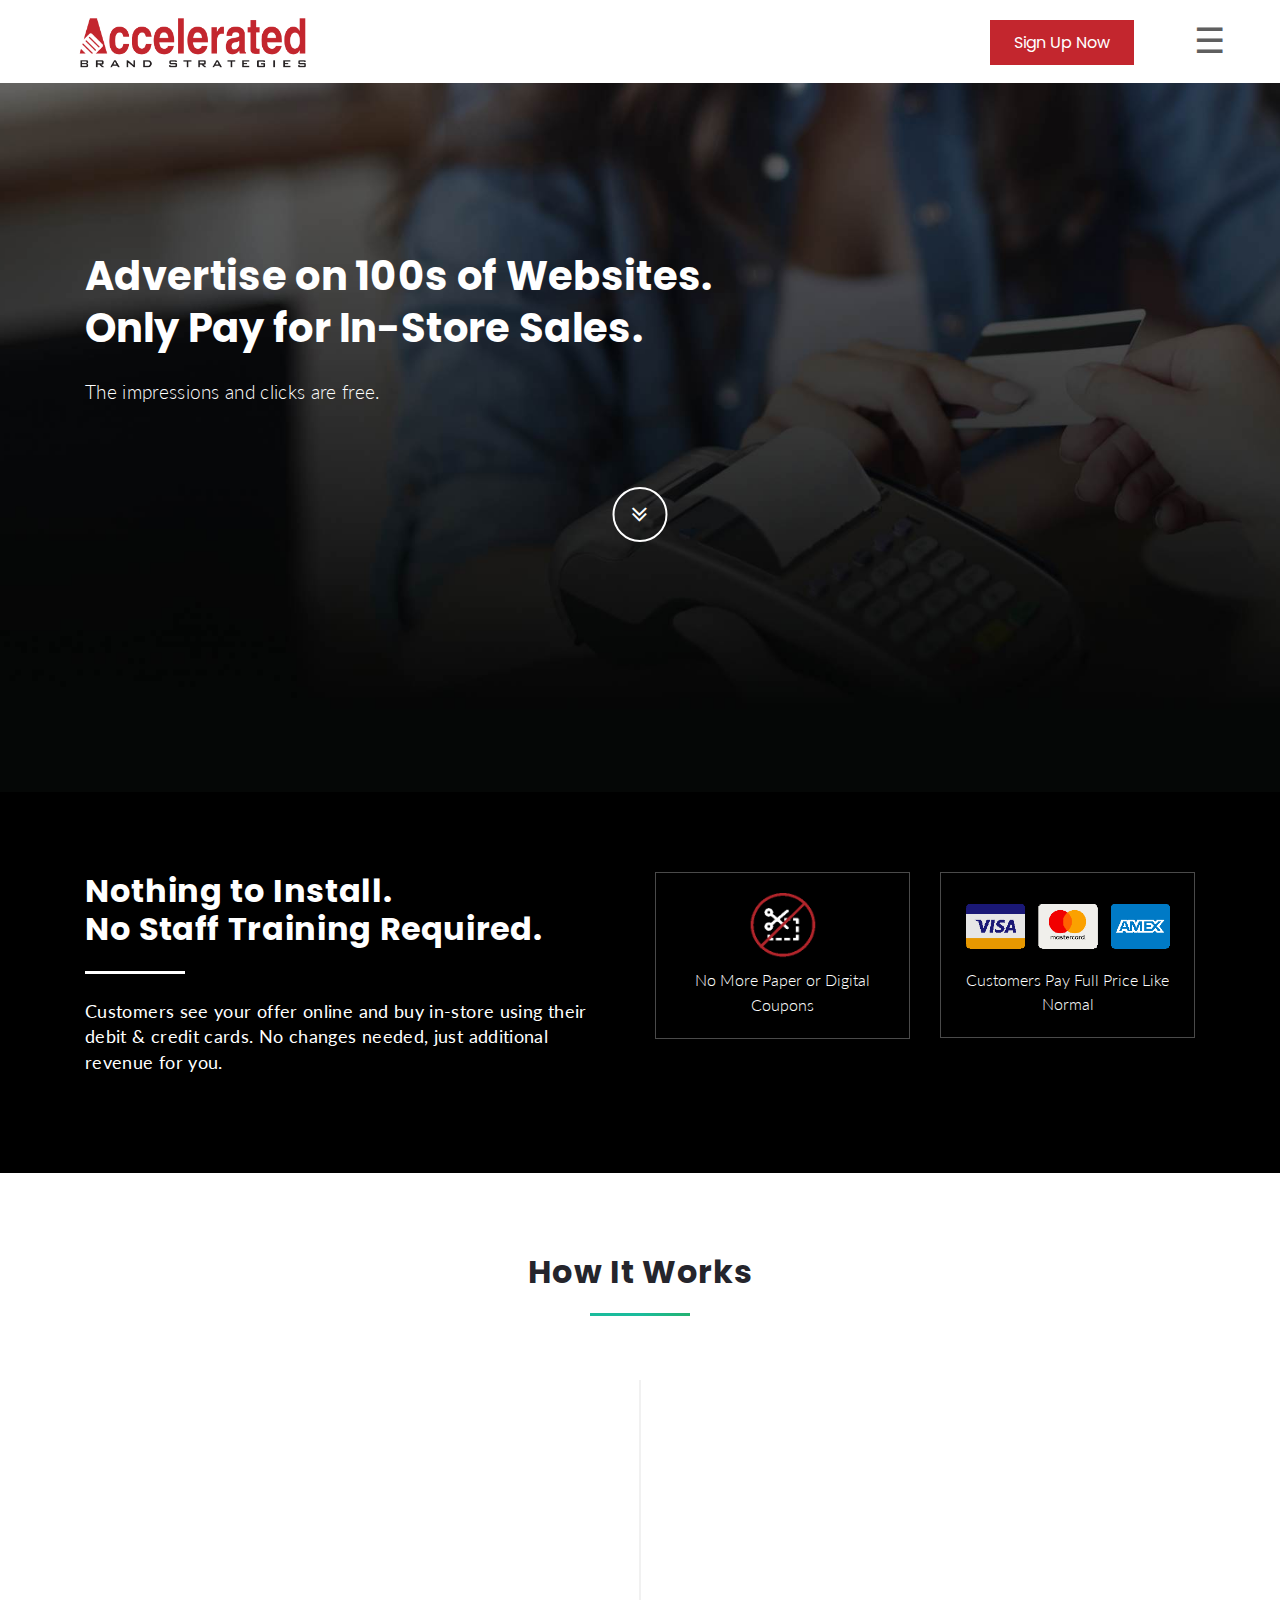
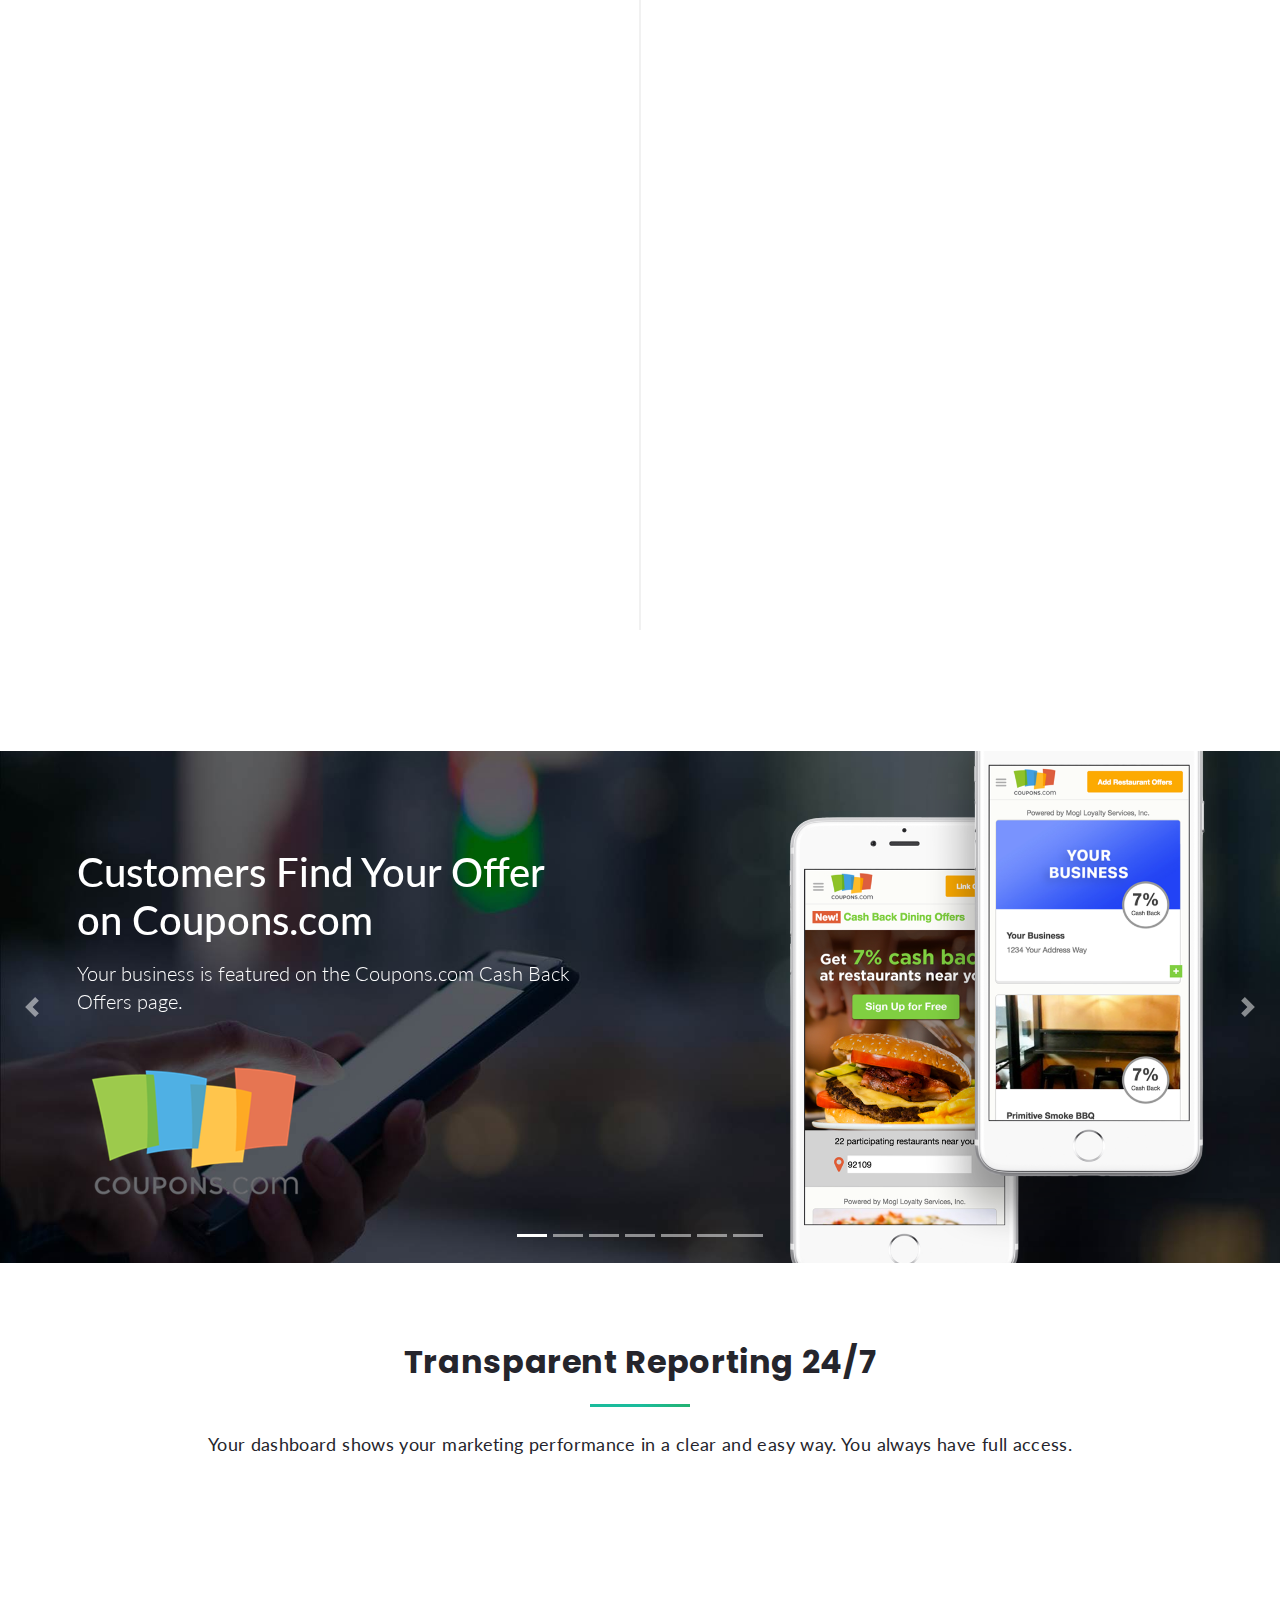
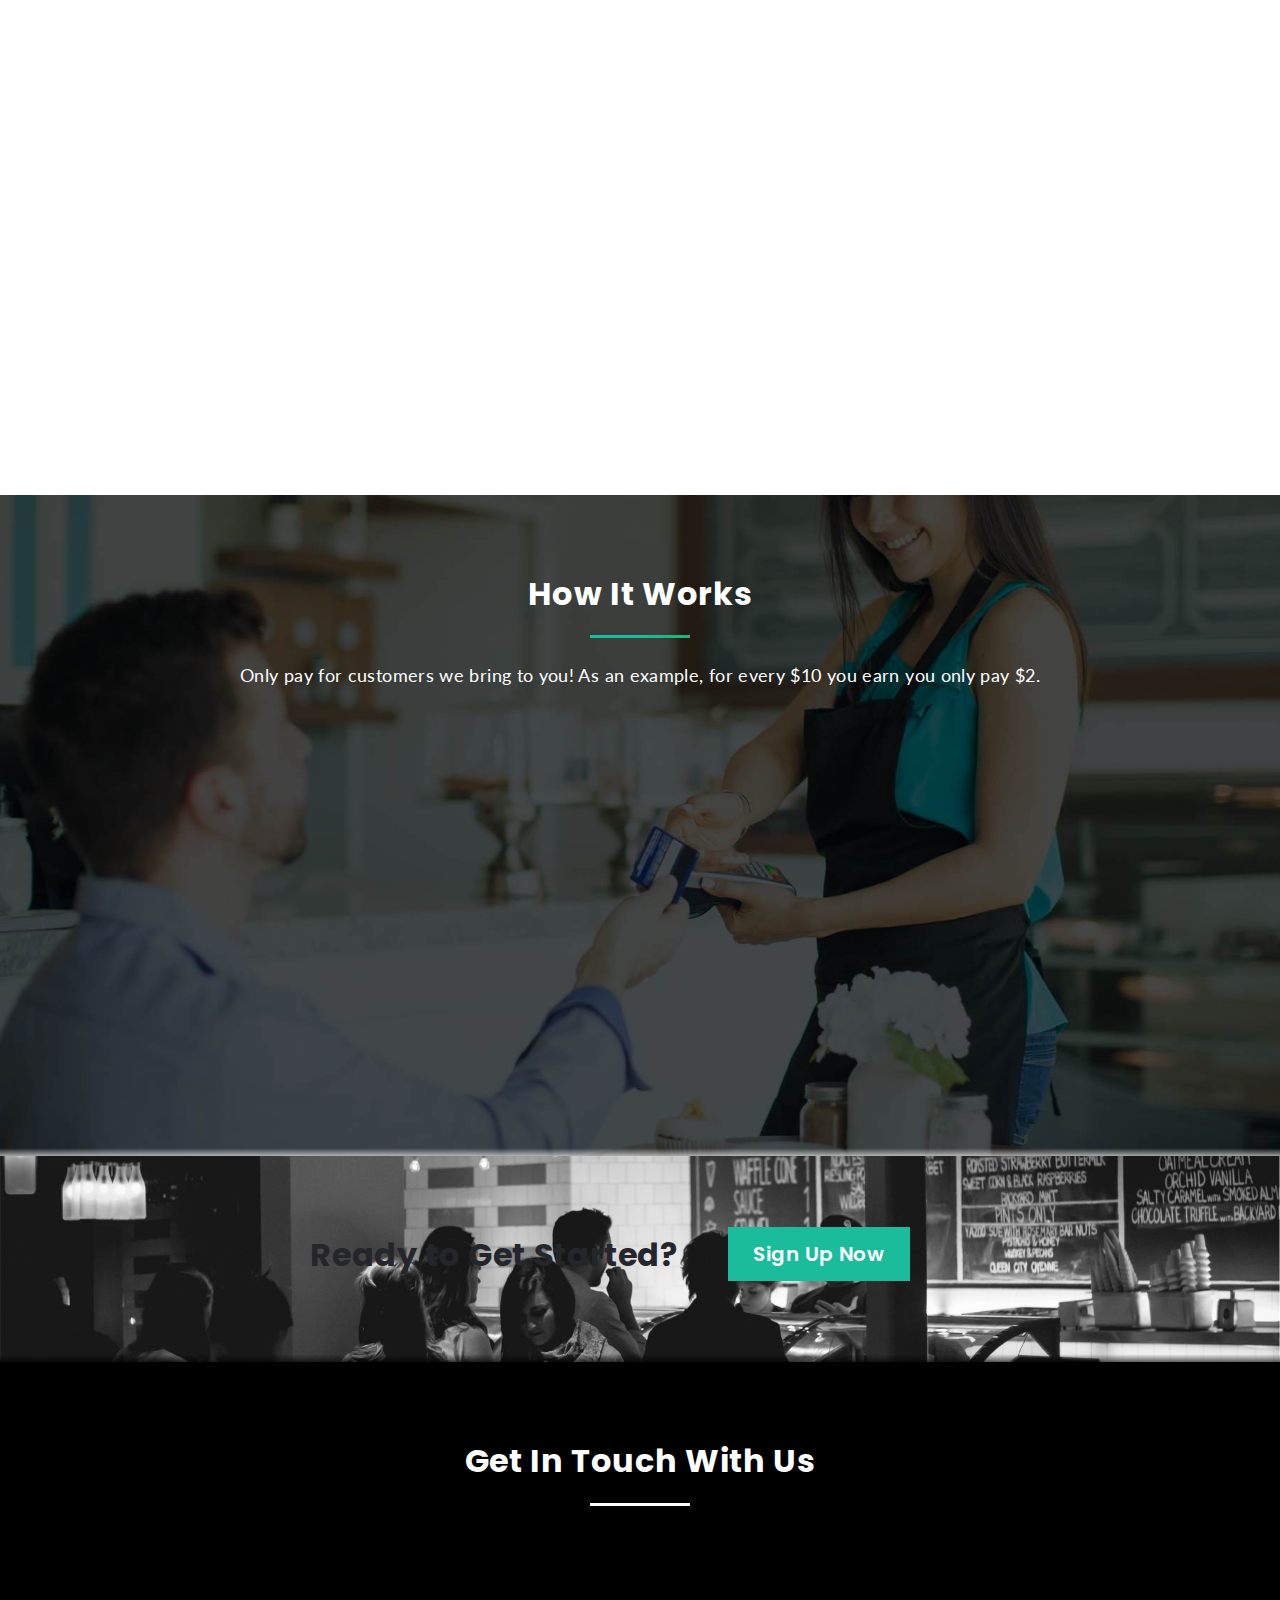
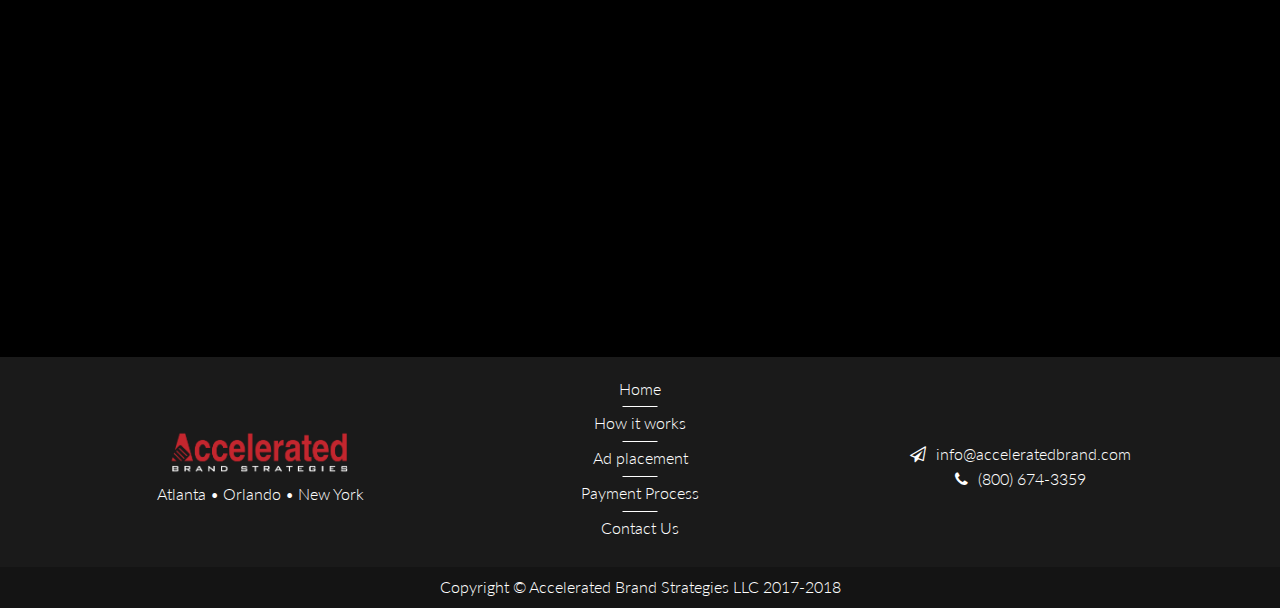
<file: index-static.html>
<!DOCTYPE html>
<html lang="en">

	<head>

		<meta charset="utf-8">
		<meta name="viewport" content="width=device-width, initial-scale=1, shrink-to-fit=no">
		<meta name="description" content="">
		<meta name="author" content="">

		<title>Accelerated Brand Strategies LLC</title>

		<!-- Bootstrap core CSS -->
		<link href="vendor/bootstrap/css/bootstrap.min.css" rel="stylesheet">
		<link href="vendor/animate/animate.min.css" rel="stylesheet">
		<!-- Custom fonts for this template -->
		<link href="vendor/font-awesome/css/font-awesome.min.css" rel="stylesheet" type="text/css">
		<link href="https://fonts.googleapis.com/css?family=Poppins:400,700" rel="stylesheet">
		<link href="https://fonts.googleapis.com/css?family=Lato:300,400" rel="stylesheet">

		<!-- Custom styles for this template -->
		<link href="css/style.css" rel="stylesheet">

	</head>

	<body id="page-top">


		<div id="myNav" class="overlay">
		  <a href="javascript:void(0)" class="closebtn" onclick="closeNav()">&times;</a>
		  <div class="overlay-content">
			<a href="#page-top" class="js-scroll-trigger" onclick="closeNav()">Home</a>
			<a href="#how-it-works" class="js-scroll-trigger" onclick="closeNav()">How It Works</a>
			<a href="#placement" class="js-scroll-trigger" onclick="closeNav()">Ad Placement</a>
			<a href="#feature" class="js-scroll-trigger" onclick="closeNav()">Payment Process</a>
			<a href="#contact" class="js-scroll-trigger" onclick="closeNav()">Contact Us</a>
		  </div>
		</div>

		<div class="topnav">
		  <a class="active home-logo home-logo-hide" href="#home"><img src="img/abs_logo_old.png" alt="" class="img-fluid" style="max-width: 245px;"></a>

		  <span onclick="openNav()">&#9776;</span>
		  <a href="getstarted" class="btn btn-sign-static home-logo-hide">Sign Up Now</a>
		</div>

		<section class="cta">
			<div class="cta-content">
			<div class="container">
				<h1  class="wow fadeIn" data-wow-duration="1.8s">Advertise on 100s of Websites.<br>Only Pay for In-Store Sales.</h1>
				<p class="sub-heading wow fadeInDown">The impressions and clicks are free.</p>
				<a href="#how-it-works" class="btn btn-circle js-scroll-trigger">
					<i class="fa fa-angle-double-down animated"></i>
				</a>
			</div>
		  </div>
		  <div class="overlay"></div>
		</section>

		<section id="payment">
		<div class="container">
			<div class="row">
				<div class="col-sm-12 col-md color-invert">
					<div class="payment-text-inner  wow fadeIn">
						<h2 class="section-heading-text">Nothing to Install. <br> No Staff Training Required.</h2>
						<div class="divider divider-default"></div>
						<p class="sub-header">Customers see your offer online and buy in-store using their debit & credit cards. No changes needed, just additional revenue for you.</p>
					</div>

				</div>
				<div class="col-md col-sm-12">
					<div class="row">
						<div class="col">
							<div class="payment-inner wow fadeInUp">
								<div class="payment-image"><img src="img/scissors.png" alt="" class="img-fluid"></div>
								<div class="payment-text">No More Paper or Digital Coupons</div>
							</div>

						</div>
						<div class="col">
							<div class="payment-inner wow fadeInUp" data-wow-delay=".2s">
								<div class="payment-image"><img src="img/cards.png" alt="" class="img-fluid cards"></div>
								<div class="payment-text">Customers Pay Full Price Like Normal</div>
							</div>						
						</div>
					</div>
				</div>
			</div>
		</div>
		</section>

		<section id="how-it-works">
			<div class="container">
				<div class="row">
				  <div class="col-lg-12 text-center section-heading">
					<h2 class="section-heading-text">How It Works</h2>
					<div class="divider divider-default"></div>
				  </div>
				</div>
				  <div class="row">
					<div class="col-lg-12">
					  <ul class="timeline">
						<li class=" wow fadeInLeft">
						  <div class="timeline-image">
							<img class="img-fluid" src="img/how-it-works-1.jpg" alt="">
						  </div>
						  <div class="timeline-panel">
							<div class="timeline-heading">
							 
							  <h5 class="subheading">Step 1</h5>
							</div>
							<div class="timeline-body">
							  <p class="text-muted">Your ad is showcased for free on 100s of sites & apps: search engines, airlines, banks, etc.</p>
							</div>
						  </div>
						</li>
						<li class="timeline-inverted  wow fadeInRight">
						  <div class="timeline-image">
							<img class="img-fluid" src="img/how-it-works-2.jpg" alt="">
						  </div>
						  <div class="timeline-panel">
							<div class="timeline-heading">
							  <h5 class="subheading">Step 2</h5>
							</div>
							<div class="timeline-body">
							  <p class="text-muted">Customers Pay Full Price Like Normal</p>
							</div>
						  </div>
						</li>
						<li class=" wow fadeInLeft">
						  <div class="timeline-image">
							<img class="img-fluid" src="img/how-it-works-3.jpg" alt="">
						  </div>
						  <div class="timeline-panel">
							<div class="timeline-heading">
							  
							  <h5 class="subheading">Step 3</h5>
							</div>
							<div class="timeline-body">
							  <p class="text-muted">You Only Pay a Fee for In-Store Sales that we Generate</p>
							</div>
						  </div>
						</li>
				  
						<li class="timeline-inverted timeline-text  wow fadeInUp">
						  <div class="timeline-image timeline-text">
							<h5>So easy!

							 </h5>
						  </div>
						</li>
					  </ul>
					</div>
				  </div>
				</div>
		</section>

		<section id="placement">
			<div id="myCarousel" class="carousel slide" data-ride="carousel">
				  <ol class="carousel-indicators">
					<li data-target="#myCarousel" data-slide-to="0" class="active"></li>
					<li data-target="#myCarousel" data-slide-to="1" ></li>
					<li data-target="#myCarousel" data-slide-to="2"></li>
					<li data-target="#myCarousel" data-slide-to="3" class=""></li>
					<li data-target="#myCarousel" data-slide-to="4" class=""></li>
					<li data-target="#myCarousel" data-slide-to="5"></li>
					<li data-target="#myCarousel" data-slide-to="6" class=""></li>
				  </ol>
				  <div class="carousel-inner">
					<div class="carousel-item  ">
					  <img class="first-slide" src="[data-uri]" alt="First slide">
					  <div class="container">
						<div class="carousel-caption d-none d-md-block"
						data-animation="">
				
							<h1  data-animation="animated fadeInDown">Customers Find Your Offer When Searching Yelp </h1>
							<p data-animation="animated fadeIn">You stand out from competing businesses when a customer is ready to make a purchase decision. </p>
							<img src="img/slide1/yelp-logo.png" alt="" class="img-responsive"  data-animation="animated fadeInUp">
							<img src="img/slide1/yelp.png" alt="" class="img-responsive yelp"  data-animation="animated fadeInRight">

						</div>
					  </div>
					</div>

					<div class="carousel-item  active">
					  <img class="first-slide" src="[data-uri]" alt="First slide">
					  <div class="container">
						<div class="carousel-caption d-none d-md-block"
						data-animation="">
					
							<h1  data-animation="animated fadeInDown">Customers Find Your Offer on Coupons.com</h1>
							<p data-animation="animated fadeIn">Your business is featured on the Coupons.com Cash Back Offers page.</p>
							<img src="img/slide2/coupons-logo.png" alt="" class="img-responsive"  data-animation="animated fadeInUp">
							<img src="img/slide2/coupons.png" alt="" class="img-responsive yelp"  data-animation="animated fadeInRight">

						</div>
					  </div>
					</div>

					<div class="carousel-item">
					  <img class="first-slide" src="[data-uri]" alt="First slide">
					  <div class="container">
						<div class="carousel-caption d-none d-md-block"
						data-animation="">
					
							<h1  data-animation="animated fadeInDown">Customers See Your Offer on Bank Of America</h1>
							<p data-animation="animated fadeIn">Your business is promoted when Bank of America customers view their accounts online.</p>
							<img src="img/slide3/BankOfAmerica-logo.png" alt="" class="img-responsive"  data-animation="animated fadeInUp">
							<img src="img/slide3/BankOfAmerica.png" alt="" class="img-responsive yelp"  data-animation="animated fadeInRight">

						</div>
					  </div>
					</div>

					<div class="carousel-item">
					  <img class="first-slide" src="[data-uri]" alt="First slide">
					  <div class="container">
						<div class="carousel-caption d-none d-md-block"
						data-animation="">
					
							<h1  data-animation="animated fadeInDown">Customers See Your Offer on Swagbucks</h1>
							<p data-animation="animated fadeIn">Your business is showcased on Swagbucks Local, a card-linked offers program for Swagbucks members</p>
							<img src="img/slide4/swagbucks-logo.png" alt="" class="img-responsive"  data-animation="animated fadeInUp">
							<img src="img/slide4/swagbucks.png" alt="" class="img-responsive yelp"  data-animation="animated fadeInRight">

						</div>
					  </div>
					</div>

					<div class="carousel-item">
					  <img class="first-slide" src="[data-uri]" alt="First slide">
					  <div class="container">
						<div class="carousel-caption d-none d-md-block"
						data-animation="">
					
							<h1  data-animation="animated fadeInDown">Customers Discover Your Business on MapQuest</h1>
							<p data-animation="animated fadeIn">Your business is promoted when users search for destinations using the MapQuest website.</p>
							<img src="img/slide5/MapQuest-logo.png" alt="" class="img-responsive"  data-animation="animated fadeInUp">
							<img src="img/slide5/MapQuest.png" alt="" class="img-responsive yelp"  data-animation="animated fadeInRight">

						</div>
					  </div>
					</div>

					<div class="carousel-item">
					  <img class="first-slide" src="[data-uri]" alt="First slide">
					  <div class="container">
						<div class="carousel-caption d-none d-md-block"
						data-animation="">
					
							<h1  data-animation="animated fadeInDown">Customers See Your Offer on Hawaiian Airlines</h1>
							<p data-animation="animated fadeIn">Customers see your business when searching Hawaiian Airlines, and earn points when the shop in-store</p>
							<img src="img/slide6/HawaiianAirlines-logo.png" alt="" class="img-responsive"  data-animation="animated fadeInUp">
							<img src="img/slide6/HawaiianAirlines.png" alt="" class="img-responsive yelp"  data-animation="animated fadeInRight">

						</div>
					  </div>
					</div>

					<div class="carousel-item">
					  <img class="first-slide" src="[data-uri]" alt="First slide">
					  <div class="container">
						<div class="carousel-caption d-none d-md-block"
						data-animation="">
					
							<h1  data-animation="animated fadeInDown">Customers Discover Your Offer on Mogl</h1>
							<p data-animation="animated fadeIn">Mogl is one of the highly used rewards programs for customers looking to discover new businesses.</p>
							<img src="img/slide7/Mogl-logo.png" alt="" class="img-responsive"  data-animation="animated fadeInUp">
							<img src="img/slide7/Mogl.png" alt="" class="img-responsive yelp"  data-animation="animated fadeInRight">

						</div>
					  </div>
					</div>

				  </div>
				  <a class="carousel-control-prev" href="#myCarousel" role="button" data-slide="prev">
					<span class="carousel-control-prev-icon" aria-hidden="true"></span>
					<span class="sr-only">Previous</span>
				  </a>
				  <a class="carousel-control-next" href="#myCarousel" role="button" data-slide="next">
					<span class="carousel-control-next-icon" aria-hidden="true"></span>
					<span class="sr-only">Next</span>
				  </a>
				</div>
		</section>

		<section id="feature">

			<div class="container">
				<div class="row">
					<div class="col-lg-12 text-center section-heading">
						<h2 class="section-heading-text">Transparent Reporting 24/7</h2>
						<div class="divider divider-default"></div>
						<p class="sub-header">Your dashboard shows your marketing performance in a clear and easy way. You always have full access.
</p>
					</div>
				</div>

				<div class="row">
					<div class="col-md-12">
						<div class="row">
							<div class="col-sm col-12">
								<div class="feature-container left wow fadeInUp"  data-wow-delay=".1s">
									<i class="fa fa-eye" aria-hidden="true"></i>
									<h5 class="eye icon-gradient">Customer views</h5>
									<img class="img-fluid top arrow" src="img/line-right-and-down.png" alt="">
									<p class="feature-text">Customer views show how many people saw your business online.</p>
								</div>
								
								<div class="feature-container left wow fadeInUp"  data-wow-delay=".2s">
									<i class="fa fa-line-chart" aria-hidden="true"></i>
									<h5 class="line-chart icon-gradient">Customer views</h5> 
									<img class="img-fluid down arrow" src="img/line-right-and-up.png" alt="">
									<p class="feature-text">Customer visits shows how many actual guests spent money at your restaurant.</p>
								</div>
							</div>
							
							<div class="col-5 hidden-small wow slideInUp"  data-wow-delay=".0s">
								<img class="img-fluid img-tablet" src="img/tablet-noshadow-new.png" alt="">
							</div>
							<div class="col-sm col-12">
								<div class="feature-container right wow fadeInUp"  data-wow-delay=".1s">
									<i class="fa fa-usd" aria-hidden="true"></i>
									<h5 class="usd right icon-gradient">Revenue</h5> 
									<img class="img-fluid top arrow" src="img/line-left-and-down.png" alt="">
									<p class="feature-text">Revenue shows you how much money you made.</p>
								</div>

								<div class="feature-container right wow fadeInUp"  data-wow-delay=".2s">
									<i class="fa fa-clock-o" aria-hidden="true"></i>
									<h5 class="clock right icon-gradient">Transaction History</h5> 
									<img class="img-fluid down arrow" src="img/line-left-and-up.png" alt="">
									<p class="feature-text">Transaction History will match up with your Merchant Service Provider statement.</p>
								</div>
							</div>

						</div>
					</div>
				</div>
			</div>
		</section>

		<section id="sale">
			<div class="container">
				<div class="row">
					<div class="col-lg-12 text-center section-heading color-invert">
						<h2 class="section-heading-text">How It Works</h2>
						<div class="divider divider-default"></div>
							<p class="sub-header">Only pay for customers we bring to you! As an example, for every $10 you earn you only pay $2.</p>
						

					</div>
				</div>
				<div class="row">
					<div class="col wow fadeInLeft">
						<div class="sale-text">
							<div class="intro-text">
								<h5>STEP 1</h5>

								<p>Guest pays your business full price ($10)</p>
							</div>
							<div class="circle-text">
								<span class="text">$10</span>
							</div>
						</div>

						<div class="sale-text">
							<div class="intro-text">
								<h5>STEP 2</h5>
								<p>Guest earns cash back ($1) & we collect a fee ($1)</p>
							</div>
							<div class="circle-text">
								<span class="text">$1</span>
							</div>
							<div class="circle-text">
								<span class="text">$1</span>
							</div>
						</div>

						<div class="sale-text">
							<div class="intro-text">
								<h5>STEP 3</h5>
								<p>You keep the additional revenue ($8)</p>
							</div>
							<div class="circle-text circle-gradient">
								<span class="text">$8</span>
							</div>

						</div>
					</div>
					<div class="col hidden-sm">
						<div id="chartContainer" style="height: 370px; width: 100%; margin-top:-40px;"></div>
					</div>
					
					<script src="https://canvasjs.com/assets/script/canvasjs.min.js"></script>
					<script>
					window.onload = function() {

					var chart = new CanvasJS.Chart("chartContainer", {
						animationEnabled: true,
						backgroundColor: "transparent",
						
						data: [{
							type: "pie",
							startAngle: 180,
							yValueFormatString: "$#",
							indexLabel: "{label} {y}",
							indexLabelFontColor: "white",
							labelAngle: -45,
							dataPoints: [
								{y: 1, label: "Guest Cash Back", color: "white", indexLabel: "Guest Cash Back", color: "#64e9ee" },
								{y: 1, label: "Accelerated Brand Strategies LLC", indexLabel: "Accelerated Brand Strategies LLC", color: "#97c8eb"},
								{y: 8, label: "Your Business Keeps 80% of Every Sale", indexLabel: "Your Business Keeps 80% of Every Sale", color: "#1abc9c"}
							]
						}]
					});
					chart.render();

					}
					</script>
				</div>

			</div>
			</div>
			<div class="grad-white"></div>
		</section>

		<section id="cta-gts">
			<div class="container">
				<div class="row">
					<div class="col-12 text-center">
						<div class="wrap">
							<h2 class="section-heading-text">Ready to Get Started?</h2>
							
							<a href="getstarted.html" class="btn btn-sign">Sign Up Now</a>
						</div>


						
						
					</div>
				</div>

			</div>
			<div class="grad-black"></div>
		</section>

		<section id="contact">
			<div class="container">
				<div class="row">
					<div class="col-lg-12 text-center section-heading color-invert">
						<h2 class="section-heading-text">Get In Touch With Us</h2>
	
						<div class="divider divider-default"></div>

					</div>
				</div>
				<div class="row">
				<div class="col-12">
					<form id="contactForm" name="sentMessage" novalidate="" class="wow fadeIn">
						  <div class="row">
							<div class="col-6">
							  <div class="form-group">
								<input class="form-control" id="name" type="text" placeholder="Your Name *" required="" data-validation-required-message="Please enter your name.">
								<p class="help-block text-danger"></p>
							  </div>
							</div>
							<div class="col-6">
								  <div class="form-group">
									<input class="form-control" id="email" type="email" placeholder="Your Email *" required="" data-validation-required-message="Please enter your email address.">
									<p class="help-block text-danger"></p>
								  </div>
							</div>
							<div class="col-6">
							  <div class="form-group">
								<input class="form-control" id="companyname" type="text" placeholder="Company Name *" required="" data-validation-required-message="Please enter company name.">
								<p class="help-block text-danger"></p>
							  </div>
							</div>
							<div class="col-6">
								<div class="form-group">
									<input class="form-control" id="numberoflocations" type="text" placeholder="Number of locations *" required="" data-validation-required-message="Please enter your number of locations.">
									<p class="help-block text-danger"></p>
								</div>
							</div>
							<div class="col-12">
							  <div class="form-group">
								<textarea class="form-control" id="message" placeholder="Your Message *" required="" data-validation-required-message="Please enter a message."></textarea>
								<p class="help-block text-danger"></p>
							  </div>
							</div>
							<div class="clearfix"></div>
							<div class="col-lg-12 text-center">
							  <div id="success"></div>
							  <button id="sendMessageButton" class="btn btn-xl btn-submit" type="submit">Submit</button>
							</div>
						  </div>
						</form>
				</div>
				</div>
			</div>
		</section><!-- End Inner -->
		

		<footer>
			<div class="footer-above">
				<div class="container">
					<div class="row text-center">


					  <div class="col hidden-sm footer-logo">
					  	<div class="footer-text-left footer-center-align">
					  		<span><img src="img/abs_logo.png" alt="" class="img-fluid"></span>
					  		<br>
					  		<span class="footer-subtext">
					  			Atlanta <span>&#8226;</span> Orlando <span>&#8226;</span> New York
					  		</span>
					  	</div>

					  </div>
					  <div class="col">
					  	<ul>
					  		<li><a href="#page-top" class=" js-scroll-trigger">Home</a></li>
					  		<li><a href="#how-it-works" class=" js-scroll-trigger">How it works</a></li>
					  		<li><a href="#placement" class=" js-scroll-trigger">Ad placement</a></li>
					  		<li><a href="#feature" class=" js-scroll-trigger">Payment Process</a></li>
					  		<li><a href="#contact" class=" js-scroll-trigger">Contact Us</a></li>
					  	</ul>
					  </div>
					  <div class="col hidden-sm"><span class="footer-center-align">
					  	<i class="fa fa-paper-plane-o" aria-hidden="true"></i><a href="mailto:info@acceleratedbrand.com">info@acceleratedbrand.com</a>
					  	<i class="fa fa-phone" aria-hidden="true"></i><a href="tel:800-674-3359">(800) 674-3359</a>
					  </span></div>
					</div>
				  </div>
			</div>
			<div class="py-2 footer-below">
				  <div class="container">
					<p class="m-0 text-center text-white">Copyright © Accelerated Brand Strategies LLC 2017-2018</p>
				  </div>
				  <!-- /.container -->
			</div>
		</footer>





		<!-- Footer -->

		<!-- Bootstrap core JavaScript -->
		<script src="vendor/jquery/jquery.min.js"></script>
		<script src="vendor/popper/popper.min.js"></script>
		<script src="vendor/bootstrap/js/bootstrap.min.js"></script>
		<script src="vendor/wow/wow.min.js"></script>
		
		<script src="vendor/jquery-easing/jquery.easing.min.js"></script>
		<script>
					  new WOW().init();
					  </script>
		<script>
		function openNav() {
			document.getElementById("myNav").style.height = "100%";
		}

		function closeNav() {
			document.getElementById("myNav").style.height = "0%";
		}
		</script>

		<script>	
			(function($) {
			  "use strict"; // Start of use strict

			  // Smooth scrolling using jQuery easing
			  $('a.js-scroll-trigger[href*="#"]:not([href="#"])').click(function() {
			    if (location.pathname.replace(/^\//, '') == this.pathname.replace(/^\//, '') && location.hostname == this.hostname) {
			      var target = $(this.hash);
			      target = target.length ? target : $('[name=' + this.hash.slice(1) + ']');
			      if (target.length) {
			        $('html, body').animate({
			          scrollTop: (target.offset().top - 48)
			        }, 1000, "easeInOutExpo");
			        return false;
			      }
			    }
			  });
		
			})(jQuery); 
		</script>



		<!-- Custom scripts for this template -->
		
		<script src="js/demo.js"></script>
		<script src="js/jqBootstrapValidation.js"></script>
		<script src="js/contact_me.js"></script>

	</body>

</html>
</file>
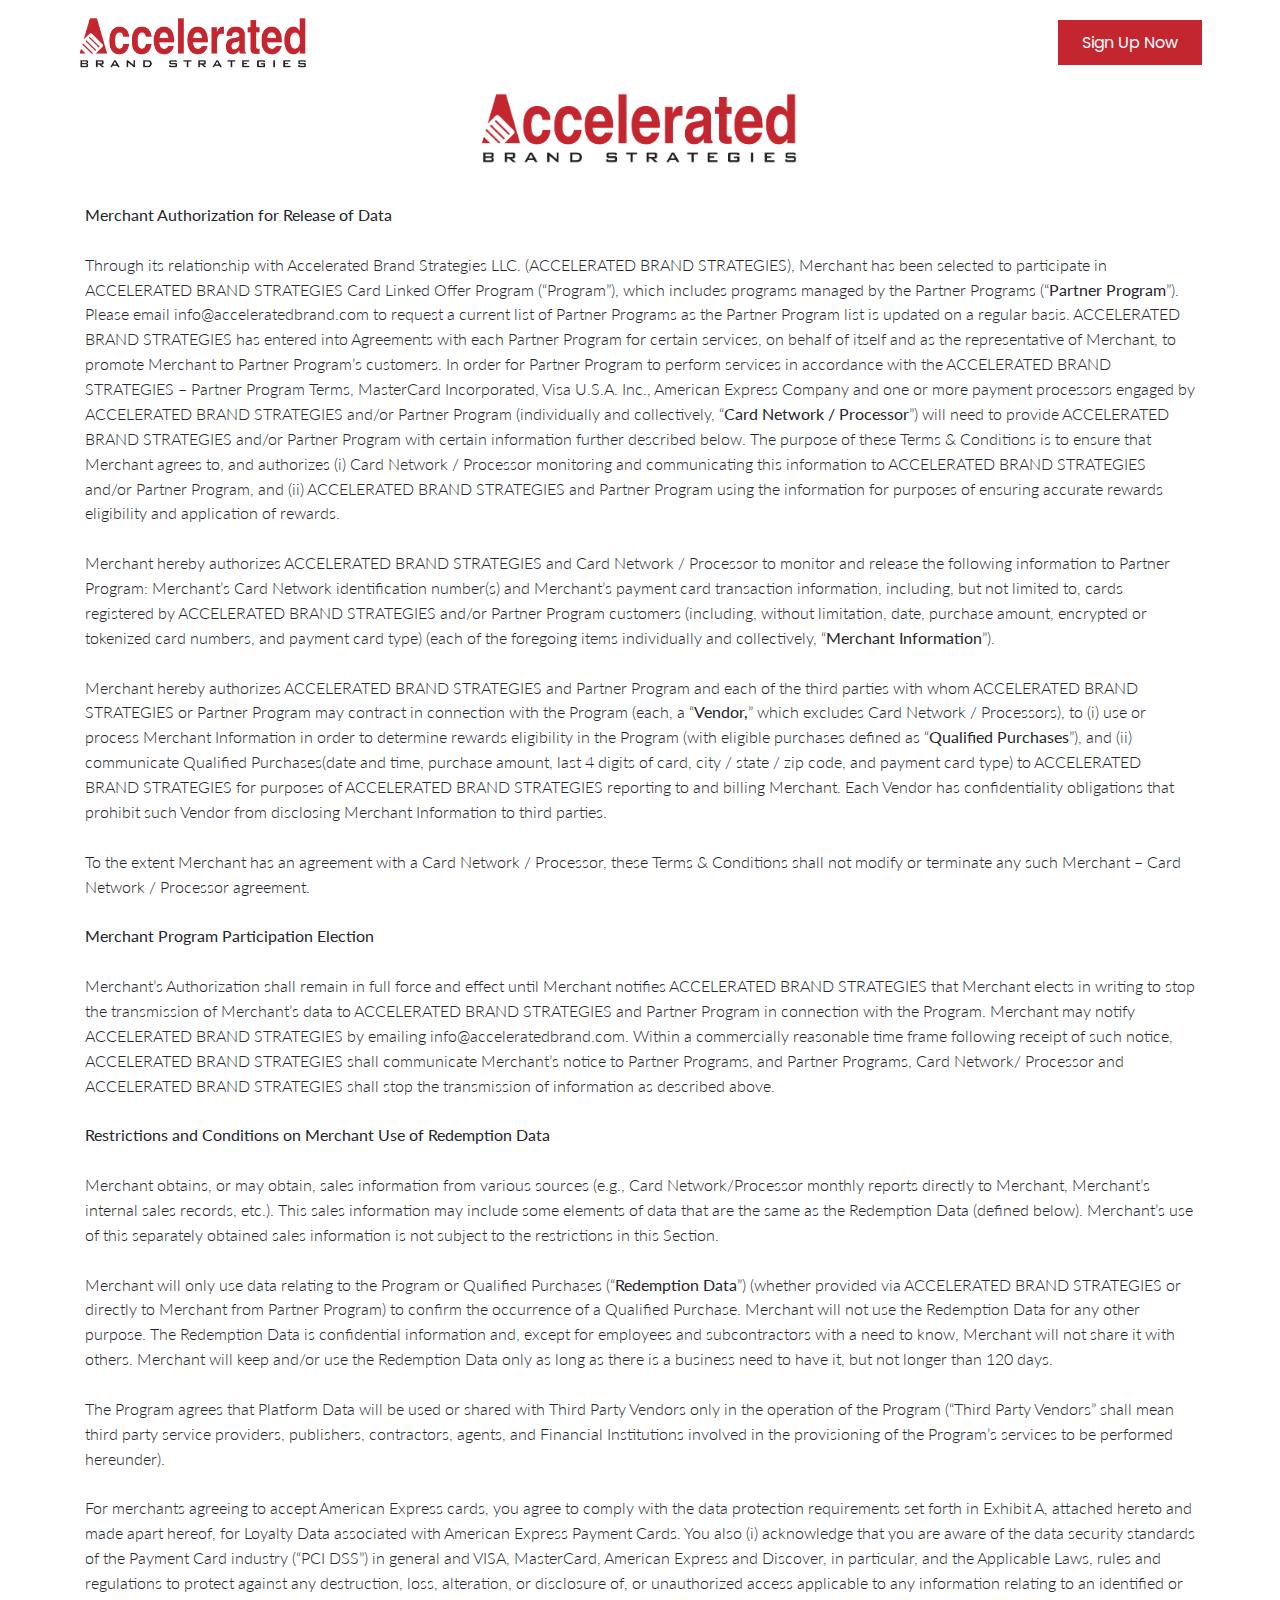
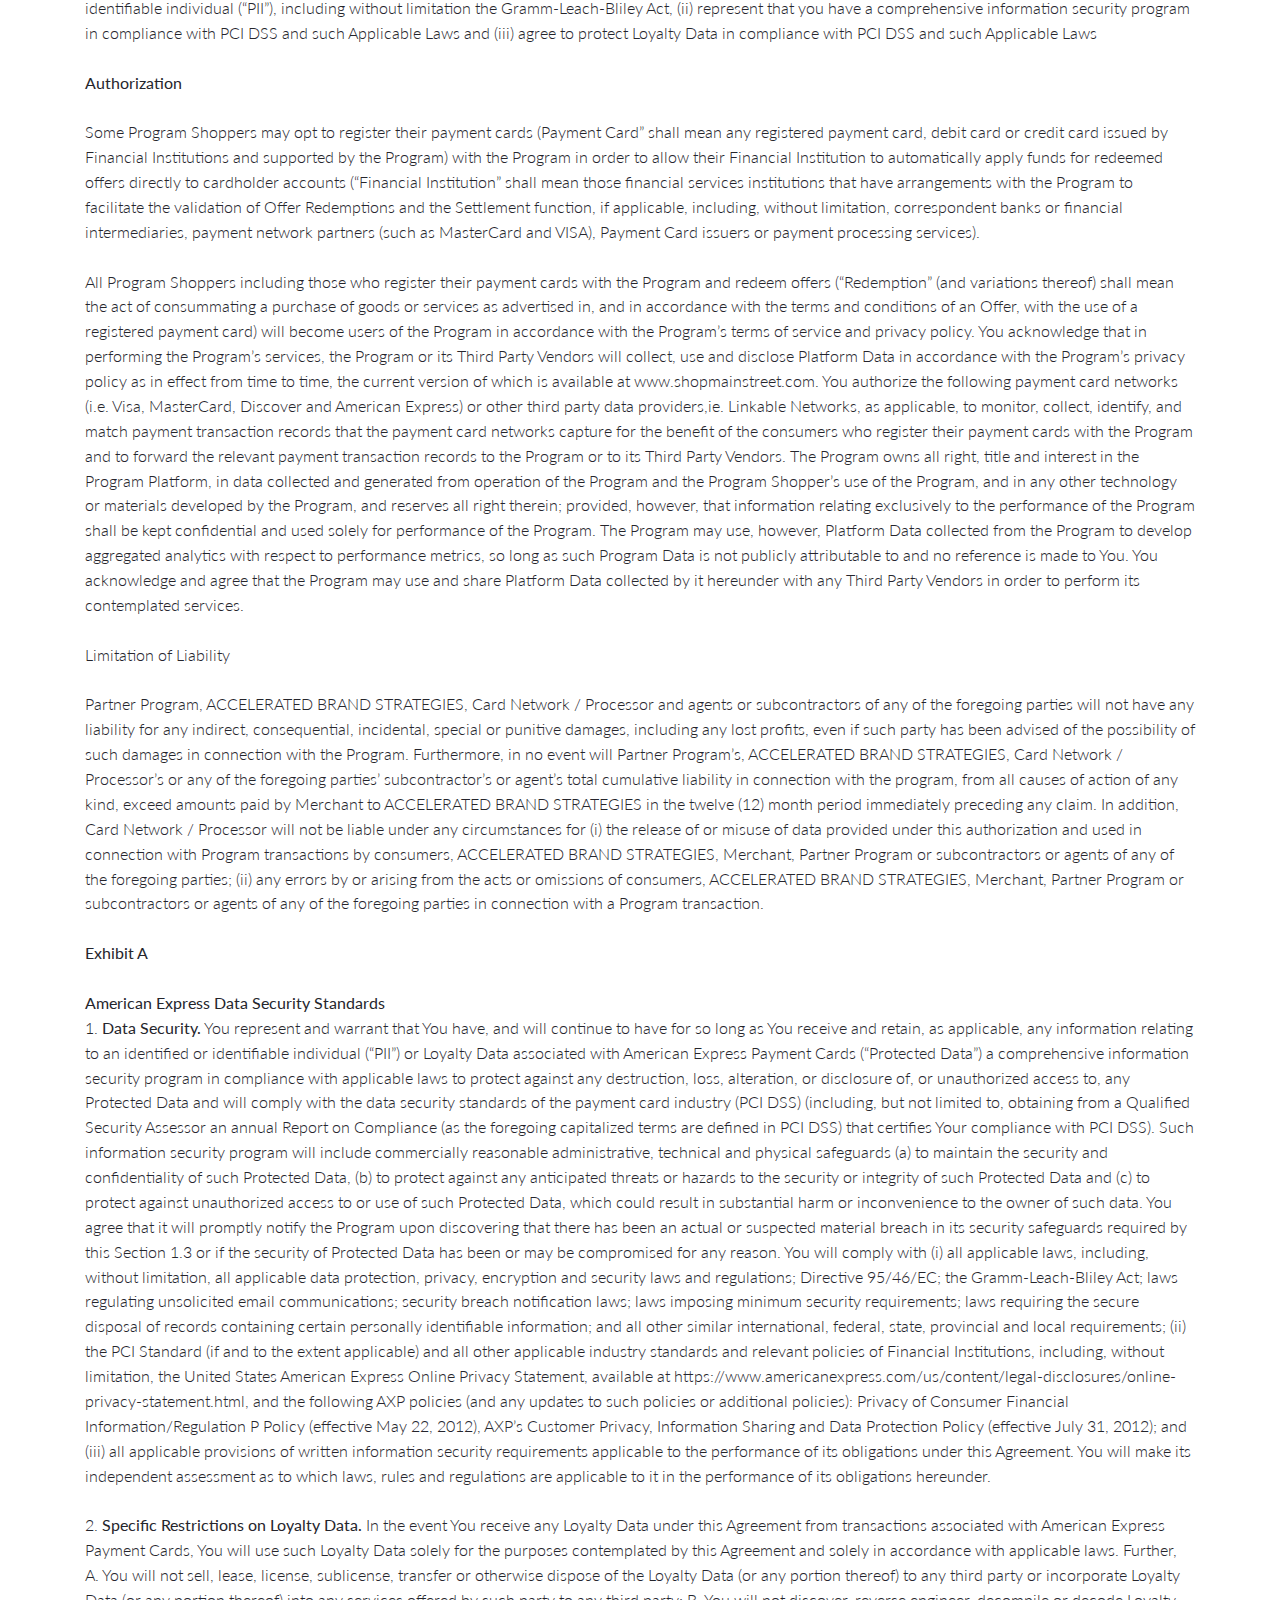
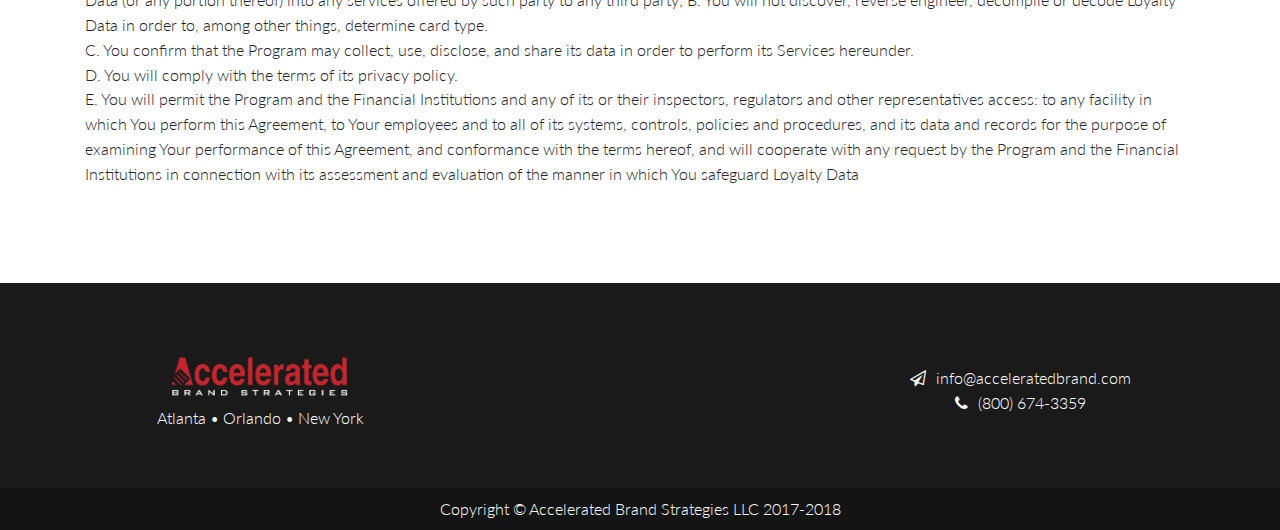
<file: merchantterms.html>
<!DOCTYPE html>
<html lang="en">

	<head>

		<meta charset="utf-8">
		<meta name="viewport" content="width=device-width, initial-scale=1, shrink-to-fit=no">
		<meta name="description" content="">
		<meta name="author" content="">

		<title>Accelerated Brand Strategies LLC</title>

		<!-- Bootstrap core CSS -->
		<link href="vendor/bootstrap/css/bootstrap.min.css" rel="stylesheet">
		<link href="vendor/animate/animate.min.css" rel="stylesheet">
		<!-- Custom fonts for this template -->
		<link href="vendor/font-awesome/css/font-awesome.min.css" rel="stylesheet" type="text/css">
		<link href="https://fonts.googleapis.com/css?family=Poppins:400,700" rel="stylesheet">
		<link href="https://fonts.googleapis.com/css?family=Lato:300,400" rel="stylesheet">

		<!-- Custom styles for this template -->
		<link href="css/style.css" rel="stylesheet">

	</head>

	<body id="page-top">
		<div class="topnav topnav-no-button">
		  <a class="active home-logo home-logo-hide" href="#home"><img src="img/abs_logo_old.png" alt="" class="img-fluid" style="max-width: 245px;"></a>

		 <a href="getstarted" class="btn btn-sign-static home-logo-hide">Sign Up Now</a>
		</div>


		<section id="terms">
			<div class="container">
				<div class="row">
					<div class="col-12 text-center">
						<a class="terms-logo" href="index.html"><img src="img/abs_logo_old.png" alt="" class="img-fluid"></a>
					</div>
					<div class="col-12">
						<p>
							<b>Merchant Authorization for Release of Data</b><br><br>

							Through its relationship with Accelerated Brand Strategies LLC. (ACCELERATED BRAND STRATEGIES), Merchant has been selected to participate in ACCELERATED BRAND STRATEGIES Card Linked Offer Program (“Program”), which includes programs managed by the Partner Programs (“<b>Partner Program</b>”). Please email info@acceleratedbrand.com to request a current list of Partner Programs as the Partner Program list is updated on a regular basis. ACCELERATED BRAND STRATEGIES has entered into Agreements with each Partner Program for certain services, on behalf of itself and as the representative of Merchant, to promote Merchant to Partner Program’s customers. In order for Partner Program to perform services in accordance with the ACCELERATED BRAND STRATEGIES – Partner Program Terms, MasterCard Incorporated, Visa U.S.A. Inc., American Express Company and one or more payment processors engaged by ACCELERATED BRAND STRATEGIES and/or Partner Program (individually and collectively, “<b>Card Network / Processor</b>”) will need to provide ACCELERATED BRAND STRATEGIES and/or Partner Program with certain information further described below. The purpose of these Terms & Conditions is to ensure that Merchant agrees to, and authorizes (i) Card Network / Processor monitoring and communicating this information to ACCELERATED BRAND STRATEGIES and/or Partner Program, and (ii) ACCELERATED BRAND STRATEGIES and Partner Program using the information for purposes of ensuring accurate rewards eligibility and application of rewards. <br><br>

							Merchant hereby authorizes ACCELERATED BRAND STRATEGIES and Card Network / Processor to monitor and release the following information to Partner Program: Merchant’s Card Network identification number(s) and Merchant’s payment card transaction information, including, but not limited to, cards registered by ACCELERATED BRAND STRATEGIES and/or Partner Program customers (including, without limitation, date, purchase amount, encrypted or tokenized card numbers, and payment card type) (each of the foregoing items individually and collectively, “<b>Merchant Information</b>”). <br><br>

							Merchant hereby authorizes ACCELERATED BRAND STRATEGIES and Partner Program and each of the third parties with whom ACCELERATED BRAND STRATEGIES or Partner Program may contract in connection with the Program (each, a “<b>Vendor,</b>” which excludes Card Network / Processors), to (i) use or process Merchant Information in order to determine rewards eligibility in the Program (with eligible purchases defined as “<b>Qualified Purchases</b>”), and (ii) communicate Qualified Purchases(date and time, purchase amount, last 4 digits of card, city / state / zip code, and payment card type) to ACCELERATED BRAND STRATEGIES for purposes of ACCELERATED BRAND STRATEGIES reporting to and billing Merchant. Each Vendor has confidentiality obligations that prohibit such Vendor from disclosing Merchant Information to third parties. <br><br>

							To the extent Merchant has an agreement with a Card Network / Processor, these Terms & Conditions shall not modify or terminate any such Merchant – Card Network / Processor agreement. <br><br>

							<b>Merchant Program Participation Election</b> <br><br>

							Merchant’s Authorization shall remain in full force and effect until Merchant notifies ACCELERATED BRAND STRATEGIES that Merchant elects in writing to stop the transmission of Merchant’s data to ACCELERATED BRAND STRATEGIES and Partner Program in connection with the Program. Merchant may notify ACCELERATED BRAND STRATEGIES by emailing info@acceleratedbrand.com. Within a commercially reasonable time frame following receipt of such notice, ACCELERATED BRAND STRATEGIES shall communicate Merchant’s notice to Partner Programs, and Partner Programs, Card Network/ Processor and ACCELERATED BRAND STRATEGIES shall stop the transmission of information as described above. <br><br>


							<b>Restrictions and Conditions on Merchant Use of Redemption Data</b> <br><br>

							Merchant obtains, or may obtain, sales information from various sources (e.g., Card Network/Processor monthly reports directly to Merchant, Merchant’s internal sales records, etc.). This sales information may include some elements of data that are the same as the Redemption Data (defined below). Merchant’s use of this separately obtained sales information is not subject to the restrictions in this Section. <br><br>

							Merchant will only use data relating to the Program or Qualified Purchases (“<b>Redemption Data</b>”) (whether provided via ACCELERATED BRAND STRATEGIES or directly to Merchant from Partner Program) to confirm the occurrence of a Qualified Purchase. Merchant will not use the Redemption Data for any other purpose. The Redemption Data is confidential information and, except for employees and subcontractors with a need to know, Merchant will not share it with others. Merchant will keep and/or use the Redemption Data only as long as there is a business need to have it, but not longer than 120 days. <br><br>

							The Program agrees that Platform Data will be used or shared with Third Party Vendors only in the operation of the Program (“Third Party Vendors” shall mean third party service providers, publishers, contractors, agents, and Financial Institutions involved in the provisioning of the Program’s services to be performed hereunder). <br><br>

							For merchants agreeing to accept American Express cards, you agree to comply with the data protection requirements set forth in Exhibit A, attached hereto and made apart hereof, for Loyalty Data associated with American Express Payment Cards. You also (i) acknowledge that you are aware of the data security standards of the Payment Card industry (“PCI DSS”) in general and VISA, MasterCard, American Express and Discover, in particular, and the Applicable Laws, rules and regulations to protect against any destruction, loss, alteration, or disclosure of, or unauthorized access applicable to any information relating to an identified or identifiable individual (“PII”), including without limitation the Gramm-Leach-Bliley Act, (ii) represent that you have a comprehensive information security program in compliance with PCI DSS and such Applicable Laws and (iii) agree to protect Loyalty Data in compliance with PCI DSS and such Applicable Laws <br><br>


							<b>Authorization</b> <br><br>

							Some Program Shoppers may opt to register their payment cards (Payment Card” shall mean any registered payment card, debit card or credit card issued by Financial Institutions and supported by the Program) with the Program in order to allow their Financial Institution to automatically apply funds for redeemed offers directly to cardholder accounts (“Financial Institution” shall mean those financial services institutions that have arrangements with the Program to facilitate the validation of Offer Redemptions and the Settlement function, if applicable, including, without limitation, correspondent banks or financial intermediaries, payment network partners (such as MasterCard and VISA), Payment Card issuers or payment processing services). <br><br>

							All Program Shoppers including those who register their payment cards with the Program and redeem offers (“Redemption” (and variations thereof) shall mean the act of consummating a purchase of goods or services as advertised in, and in accordance with the terms and conditions of an Offer, with the use of a registered payment card) will become users of the Program in accordance with the Program’s terms of service and privacy policy. You acknowledge that in performing the Program’s services, the Program or its Third Party Vendors will collect, use and disclose Platform Data in accordance with the Program’s privacy policy as in effect from time to time, the current version of which is available at www.shopmainstreet.com. You authorize the following payment card networks (i.e. Visa, MasterCard, Discover and American Express) or other third party data providers,ie. Linkable Networks, as applicable, to monitor, collect, identify, and match payment transaction records that the payment card networks capture for the benefit of the consumers who register their payment cards with the Program and to forward the relevant payment transaction records to the Program or to its Third Party Vendors. The Program owns all right, title and interest in the Program Platform, in data collected and generated from operation of the Program and the Program Shopper’s use of the Program, and in any other technology or materials developed by the Program, and reserves all right therein; provided, however, that information relating exclusively to the performance of the Program shall be kept confidential and used solely for performance of the Program. The Program may use, however, Platform Data collected from the Program to develop aggregated analytics with respect to performance metrics, so long as such Program Data is not publicly attributable to and no reference is made to You. You acknowledge and agree that the Program may use and share Platform Data collected by it hereunder with any Third Party Vendors in order to perform its contemplated services. <br><br>

							Limitation of Liability <br><br>

							Partner Program, ACCELERATED BRAND STRATEGIES, Card Network / Processor and agents or subcontractors of any of the foregoing parties will not have any liability for any indirect, consequential, incidental, special or punitive damages, including any lost profits, even if such party has been advised of the possibility of such damages in connection with the Program. Furthermore, in no event will Partner Program’s, ACCELERATED BRAND STRATEGIES, Card Network / Processor’s or any of the foregoing parties’ subcontractor’s or agent’s total cumulative liability in connection with the program, from all causes of action of any kind, exceed amounts paid by Merchant to ACCELERATED BRAND STRATEGIES in the twelve (12) month period immediately preceding any claim.
							In addition, Card Network / Processor will not be liable under any circumstances for (i) the release of or misuse of data provided under this authorization and used in connection with Program transactions by consumers, ACCELERATED BRAND STRATEGIES, Merchant, Partner Program or subcontractors or agents of any of the foregoing parties; (ii) any errors by or arising from the acts or omissions of consumers, ACCELERATED BRAND STRATEGIES, Merchant, Partner Program or subcontractors or agents of any of the foregoing parties in connection with a Program transaction. <br><br>

							<b>Exhibit A</b> <br><br>

							<b>American Express Data Security Standards</b> <br>
							1.	<b>Data Security.</b> You represent and warrant that You have, and will continue to have for so long as You receive and retain, as applicable, any information relating to an identified or identifiable individual (“PII”) or Loyalty Data associated with American Express Payment Cards (“Protected Data”) a comprehensive information security program in compliance with applicable laws to protect against any destruction, loss, alteration, or disclosure of, or unauthorized access to, any Protected Data and will comply with the data security standards of the payment card industry (PCI DSS) (including, but not limited to, obtaining from a Qualified Security Assessor an annual Report on Compliance (as the foregoing capitalized terms are defined in PCI DSS) that certifies Your compliance with PCI DSS). Such information security program will include commercially reasonable administrative, technical and physical safeguards (a) to maintain the security and confidentiality of such Protected Data, (b) to protect against any anticipated threats or hazards to the security or integrity of such Protected Data and (c) to protect against unauthorized access to or use of such Protected Data, which could result in substantial harm or inconvenience to the owner of such data. You agree that it will promptly notify the Program upon discovering that there has been an actual or suspected material breach in its security safeguards required by this Section 1.3 or if the security of Protected Data has been or may be compromised for any reason. You will comply with (i) all applicable laws, including, without limitation, all applicable data protection, privacy, encryption and security laws and regulations; Directive 95/46/EC; the Gramm-Leach-Bliley Act; laws regulating unsolicited email communications; security breach notification laws; laws imposing minimum security requirements; laws requiring the secure disposal of records containing certain personally identifiable information; and all other similar international, federal, state, provincial and local requirements; (ii) the PCI Standard (if and to the extent applicable) and all other applicable industry standards and relevant policies of Financial Institutions, including, without limitation, the United States American Express Online Privacy Statement, available at https://www.americanexpress.com/us/content/legal-disclosures/online-privacy-statement.html, and the following AXP policies (and any updates to such policies or additional policies): Privacy of Consumer Financial Information/Regulation P Policy (effective May 22, 2012), AXP’s Customer Privacy, Information Sharing and Data Protection Policy (effective July 31, 2012); and (iii) all applicable provisions of written information security requirements applicable to the performance of its obligations under this Agreement. You will make its independent assessment as to which laws, rules and regulations are applicable to it in the performance of its obligations hereunder. <br><br>

							2.	<b>Specific Restrictions on Loyalty Data.</b> In the event You receive any Loyalty Data under this Agreement from transactions associated with American Express Payment Cards, You will use such Loyalty Data solely for the purposes contemplated by this Agreement and solely in accordance with applicable laws. Further, <br>
							A.	You will not sell, lease, license, sublicense, transfer or otherwise dispose of the Loyalty Data (or any portion thereof) to any third party or incorporate Loyalty Data (or any portion thereof) into any services offered by such party to any third party;
							B.	You will not discover, reverse engineer, decompile or decode Loyalty Data in order to, among other things, determine card type. <br>
							C.	You confirm that the Program may collect, use, disclose, and share its data in order to perform its Services hereunder. <br>
							D.	You will comply with the terms of its privacy policy. <br>
							E.	You will permit the Program and the Financial Institutions and any of its or their inspectors, regulators and other representatives access: to any facility in which You perform this Agreement, to Your employees and to all of its systems, controls, policies and procedures, and its data and records for the purpose of examining Your performance of this Agreement, and conformance with the terms hereof, and will cooperate with any request by the Program and the Financial Institutions in connection with its assessment and evaluation of the manner in which You safeguard Loyalty Data <br>


						</p>
					</div>
				</div>
			</div>
			


		</section>
		

		<footer>
			<div class="footer-above">
				<div class="container">
					<div class="row text-center">


					  <div class="col hidden-sm footer-logo">
					  	<div class="footer-text-left footer-center-align">
					  		<span><img src="img/abs_logo.png" alt="" class="img-fluid"></span>
					  		<br>
					  		<span class="footer-subtext">
					  			Atlanta <span>&#8226;</span> Orlando <span>&#8226;</span> New York
					  		</span>
					  	</div>

					  </div>
					  <div class="col getstarted-footer-col">

					  </div>
					  <div class="col hidden-sm"><span class="footer-center-align">
					  	<i class="fa fa-paper-plane-o" aria-hidden="true"></i><a href="mailto:info@acceleratedbrand.com">info@acceleratedbrand.com</a>
					  	<i class="fa fa-phone" aria-hidden="true"></i><a href="tel:800-674-3359">(800) 674-3359</a>
					  </span></div>
					</div>
				  </div>
			</div>
			<div class="py-2 footer-below">
				  <div class="container">
					<p class="m-0 text-center text-white">Copyright © Accelerated Brand Strategies LLC 2017-2018</p>
				  </div>
				  <!-- /.container -->
			</div>
		</footer>




		<!-- Footer -->

		<!-- Bootstrap core JavaScript -->
		<script src="vendor/jquery/jquery.min.js"></script>
		<script src="vendor/popper/popper.min.js"></script>
		<script src="vendor/bootstrap/js/bootstrap.min.js"></script>
		<script src="vendor/wow/wow.min.js"></script>
		
		<script src="vendor/jquery-easing/jquery.easing.min.js"></script>
		<script>
					  new WOW().init();
					  </script>
		<script>
		function openNav() {
			document.getElementById("myNav").style.height = "100%";
		}

		function closeNav() {
			document.getElementById("myNav").style.height = "0%";
		}
		</script>

		<script>	
			(function($) {
			  "use strict"; // Start of use strict

			  // Smooth scrolling using jQuery easing
			  $('a.js-scroll-trigger[href*="#"]:not([href="#"])').click(function() {
			    if (location.pathname.replace(/^\//, '') == this.pathname.replace(/^\//, '') && location.hostname == this.hostname) {
			      var target = $(this.hash);
			      target = target.length ? target : $('[name=' + this.hash.slice(1) + ']');
			      if (target.length) {
			        $('html, body').animate({
			          scrollTop: (target.offset().top - 48)
			        }, 1000, "easeInOutExpo");
			        return false;
			      }
			    }
			  });
		
			})(jQuery); 
		</script>

		<script>
			(function($) {
			  "use strict"; // Start of use strict



			  // Collapse the navbar when page is scrolled
			  $(window).scroll(function() {
				if ($(".topnav").offset().top > 30) {
				  $(".topnav").addClass("topnav-shrink");
				  $(".home-logo-hide").addClass("logo-shrink");
				} else {
				  $(".topnav").removeClass("topnav-shrink");
				  $(".home-logo-hide").removeClass("logo-shrink");
				}
			  });

			})(jQuery); // End of use strict
		</script>

		<!-- Custom scripts for this template -->
		
		<script src="js/demo.js"></script>
		<script src="js/jqBootstrapValidation.js"></script>
		<script src="js/contact_me.js"></script>

	</body>

</html>
</file>
<file: css/style.css>
body {
	position: relative;
	width: 100%;
	height: 100%;
	color:  #25252c;
	font-family: "Lato",Helvetica,Arial,sans-serif;
	font-weight: 300;
	    line-height: 1.55556;
	 }

html {
	width: 100%;
	min-height: 100%; }



::-moz-selection {
	background: #fcfcfc;
	background: rgba(255, 255, 255, 0.2);
	text-shadow: none; }

::selection {
	background: #fcfcfc;
	background: rgba(255, 255, 255, 0.2);
	text-shadow: none; }

img::selection {
	background: transparent; }

img::-moz-selection {
	background: transparent; }

body {
	-webkit-tap-highlight-color: rgba(255, 255, 255, 0.2); }


/*typography*/
.topnav a, section.cta .cta-content h2, h2, #cta-gts .btn-sign,#steps .step-wrap h3 {
	font-family: "Poppins",Helvetica,Arial,sans-serif;
}
.sub-heading, .sub-header {
	font-family: "Lato",Helvetica,Arial,sans-serif;
	font-weight: 400;
}

h2 {
	font-weight: 700;
	color: #25252c;
}


.color-invert h2{
	color: #fff;
}

.sub-header {
	font-size: 18px;
	line-height: 1.41667;
}

h2, .sub-header{
	letter-spacing: .02em;
}

.home-logo img {
	max-width: 235px;
}

.footer-logo img {
	max-width: 190px;
}

section.cta {
	position: relative;
	padding: 250px 0;
	background-image: url(../img/header-bg.jpg);
	background-position: center;
	-webkit-background-size: cover;
	-moz-background-size: cover;
	-o-background-size: cover;
	background-size: cover;
	letter-spacing: .02em;
	}
	section.cta .cta-content {
			position: relative;
			z-index: 1;
	}
		section.cta .cta-content h1 {
				/*font-size: 50px;*/
				font-family: "Poppins",Helvetica,Arial,sans-serif;
				font-weight: 700;
				max-width: 640px;
				margin-top: 0;
				margin-bottom: 25px;
				color: #fff;
				line-height: 1.3;
		}
		section.cta .cta-content p.sub-heading{
			font-weight: 300;
			line-height: 1.41667;
			font-size: 19px;
			color: #fff;
		}
			@media (min-width: 768px) {
				section.cta .cta-content h2 {
						font-size: 80px;
				}
			}

.btn-circle {
	font-size: 26px;
	width: 55px;
	height: 55px;
	margin-top: 65px;
	margin-left: 50%;
	line-height: 38px;
	-webkit-transition: background 0.3s ease-in-out;
	-moz-transition: background 0.3s ease-in-out;
	transition: background 0.3s ease-in-out;
	color: white;
	border: 2px solid white;
	border-radius: 100% !important;
	background: transparent;
	transform: translateX(-50%); }
	.btn-circle:focus, .btn-circle:hover {
		color: white;
		outline: none;
		background: rgba(255, 255, 255, 0.1); }

/*Payment*/
#payment {
	background-color: #000;
	color: #fff;
}
	#payment .divider-default{
		background: #fff;
	}
	.payment-text-inner {
		text-align: center;
	}
	.payment-inner {
		border: 1px solid transparent;
		padding: 10px;
		text-align: center;
	}
	.payment-inner img{
		max-width: 69px;
		margin-bottom: 10px;
	}
	.payment-inner .cards{
		max-width: 210px;
		margin-top: 11px;
		margin-bottom: 18px;
	}
	@media (min-width: 480px) {
		.payment-inner {
			border: 1px solid rgba(255, 255, 255, 0.29);
			padding: 20px;
			text-align: center;
		}
	}
	@media (min-width: 769px) {
		.payment-inner {
			border: 1px solid transparent;
		}
		.payment-text-inner {
			padding-right: 20px;
			text-align: left;
		}
	}
	@media (min-width: 992px) {
		.payment-inner {
			border: 1px solid rgba(255, 255, 255, 0.29);
			padding: 20px;
			text-align: center;
		}
	} 

/*full screen menu*/
body {
		margin: 0;
		font-family: 'Lato', sans-serif;
}

.overlay {
		height: 0%;
		width: 100%;
		position: fixed;
		z-index: 101;
		top: 0;
		left: 0;
		background-color: rgb(255,255,255);
		background-color: rgba(255, 255, 255, 0.95);
		overflow-y: hidden;
		transition: 0.5s;
}

.overlay-content {
		position: relative;
		/*top: 25%;*/
		top: 20%;
		width: 100%;
		text-align: center;
		margin-top: 30px;
}

.overlay a {
		padding: 8px;
		text-decoration: none;
		font-size: 36px;
		color: #5f5f5f;
		display: block;
		transition: 0.3s;
}

.overlay a:hover, .overlay a:focus {
		color: #818181;
}

.overlay .closebtn {
		position: absolute;
		top: 10px;
		right: 45px;
		font-size: 60px;
	    top: -15px;
	    right: 44px;
}

@media screen and (max-height: 450px) {
	.overlay {overflow-y: auto;}
	.overlay a {font-size: 20px}
	.overlay .closebtn {
		font-size: 40px;
		top: 15px;
		right: 35px;
	}
}

/*main nav menu*/
.topnav {
	width: 100%;
	overflow: hidden;
	background-color: #fff;
	position: fixed;
	top: 0;
	z-index: 3;
	margin-top: 0px;
	/*padding: 8px 35px 8px 7px;*/
	padding: 8px 55px 8px 55px;
	-webkit-transition: all 0.2s linear;
	-moz-transition: all 0.2s linear;
	transition: all 0.2s linear;
}

.topnav-shrink {
	background-color: transparent;
}

.topnav a {
	float: left;
	display: block;

	color: #f2f2f2;
	text-align: center;
	/*padding: 14px 16px;*/
	text-decoration: none;
	/*font-size: 28px;*/
}

.topnav .btn-sign {
	border-color: #c3262e;
	border-radius: 0;
	color: #363233;
	/* position: fixed; */
	float: right;
	margin-top: 12px;
	margin-right: 60px;
    padding: 0.6rem 1.45rem;
}
	.topnav .btn-sign:hover {
		background-color: #c3262e;
		color: #fff;
	}

.topnav .btn-sign-static {
	background-color: #c3262e;
	color: #fff;
	border-color: #c3262e;
	border-radius: 0;
	
	/* position: fixed; */
	float: right;
	margin-top: 12px;
	margin-right: 60px;
    padding: 0.6rem 1.45rem;
}
	.topnav .btn-sign-static:hover {
		background-color: transparent;
		color: #c3262e;
	}

.topnav a:hover {
	/*background-color: #ddd;*/
	color: black;
}

.topnav a.active {
		/*background-color: #4CAF50;*/
		color: white;
}

.topnav span, .topnav a.back-icon {
	cursor: pointer;
	font-size: 35px;
	/*margin-right: 55px;*/
	/*margin-top: 39px;*/
	float: right;
	    margin-top: 4px;
	color: #5f5f5f;
}

/*animated button*/
.animation-container {
		display: inline-block;
		cursor: pointer;
}

.bar1, .bar2, .bar3 {
		width: 35px;
		height: 5px;
		background-color: #333;
		margin: 6px 0;
		transition: 0.4s;
}

.change .bar1 {
		-webkit-transform: rotate(-45deg) translate(-9px, 6px) ;
		transform: rotate(-45deg) translate(-9px, 6px) ;
}

.change .bar2 {opacity: 0;}

.change .bar3 {
		-webkit-transform: rotate(45deg) translate(-8px, -8px) ;
		transform: rotate(45deg) translate(-8px, -8px) ;
}


/*devider*/
h2 + .divider {
		margin-top: 14px;
		margin-bottom: 18px;
}
.inverse-heading  h2 {
	color: #fff;
}
.section-heading {
	margin-bottom: 39px
}
.sub-header{
	margin-bottom: 18px
}
.divider-default {
		background: linear-gradient(to right, #1abc9c 50%, #27ae60 120%);
}

.divider {
		display: inline-block;
		border: 0;
		font-size: 0;
		line-height: 0;
		height: 3px;
		max-width: 100px;
		width: 100%;
}

/*how itworks section*/

section {
		padding: 80px 0;

}
/*  @media (min-width: 768px) {
		section {
				padding: 150px 0;
		}
	}*/
	.service-heading {
			margin: 15px 0;
			text-transform: none;
	}
	section#how-it-works h2 {
	 color: #25252c;
	}
	section#how-it-works{
		margin-bottom: 25px;
	}
	.step {
		background-color: #e74c3c;
		color: #fff;
		padding: 5px 7px;
		/*text-align: left;*/
		width: 55px;
		border-radius: 5px;
		font-size: 13px;
	}

/*Carousel*/


/* CUSTOMIZE THE CAROUSEL
-------------------------------------------------- */

/* Carousel base class */
.carousel {
	/*margin-bottom: 4rem;*/
}
/* Since positioning the image, we need to help out the caption */
.carousel-caption {
	z-index: 10;
	bottom: 3rem;
}

/* Declare heights because of positioning of img element */
.carousel-item {
	height: 32rem;
	/*background-color: #777;*/
}
.carousel-item > img {
	position: absolute;
	top: 0;
	left: 0;
	min-width: 100%;
	height: 32rem;
}


/* MARKETING CONTENT
-------------------------------------------------- */

/* Center align the text within the three columns below the carousel */
.marketing .col-lg-4 {
	margin-bottom: 1.5rem;
	text-align: center;
}
.marketing h2 {
	font-weight: normal;
}
.marketing .col-lg-4 p {
	margin-right: .75rem;
	margin-left: .75rem;
}

.carousel-caption h1:first-child {
	-webkit-animation-delay: 0.3s;
	animation-delay: 0.3s;
}
.carousel-caption p {
	-webkit-animation-delay: 0.3s;
	animation-delay: 0.3s;
}
/* Featurettes
------------------------- */

.featurette-divider {
	margin: 5rem 0; /* Space out the Bootstrap <hr> more */
}

/* Thin out the marketing headings */
.featurette-heading {
	font-weight: 300;
	line-height: 1;
	letter-spacing: -.05rem;
}


/* RESPONSIVE CSS
-------------------------------------------------- */

@media (min-width: 40em) {
	/* Bump up size of carousel content */
	.carousel-caption p {
		margin-bottom: 1.25rem;
		font-size: 1.25rem;
		line-height: 1.4;
	}

	.featurette-heading {
		font-size: 50px;
	}
}

@media (min-width: 62em) {
	.featurette-heading {
		margin-top: 7rem;
	}
}

/*custom*/
.yelp {
	display: none;
	width: 501px;
	position: absolute;
	right: -70px;
	top: -77px;
}
.carousel-control-next, .carousel-control-prev {
	width: 5%;
	}

	.carousel-caption {
		text-align: center;
		left: 6%;
		right: 6%;
		height: 387px;
	}

	.carousel-caption h1, .carousel-caption p {
		width: 56%;
		text-align: center;
		margin-left: auto;
		margin-right: auto;
	}
	.carousel-caption h1 {
		margin-bottom: 15px;
	}

	#myCarousel {
		background-image: url(../img/carousel.jpg);
		background-position: center;
		-webkit-background-size: cover;
		-moz-background-size: cover;
		-o-background-size: cover;
		background-size: cover;
	}
	@media (min-width: 1200px) {
		.carousel-caption h1, .carousel-caption p {
			width: 56%;
		}
	}
	@media (min-width: 980px) {
		.carousel-caption h1, .carousel-caption p {
			width: 46%;
		}
		.yelp {
			display: inherit;
		}
		.carousel-caption {
			text-align: left;
		}
		.carousel-caption h1, .carousel-caption p {
			text-align: left;
			margin-left: 0;
			margin-right: 0;
		}
	}
/*timelime*/
	.timeline-body{
		clear: both;
	}

	.timeline {
		position: relative;
		padding: 0;
		list-style: none; }
		.timeline:before {
			position: absolute;
			top: 0;
			bottom: 0;
			left: 40px;
			width: 2px;
			margin-left: -1.5px;
			content: '';
			background-color: #f1f1f1; }
		.timeline > li {
			position: relative;
			min-height: 50px;
			margin-bottom: 50px; }
			.timeline > li:after, .timeline > li:before {
				display: table;
				content: ' '; }
			.timeline > li:after {
				clear: both; }
			.timeline > li .timeline-panel {
				position: relative;
				float: right;
				width: 100%;
				padding: 0 20px 0 100px;
				text-align: left; }
				.timeline > li .timeline-panel:before {
					right: auto;
					left: -15px;
					border-right-width: 15px;
					border-left-width: 0; }
				.timeline > li .timeline-panel:after {
					right: auto;
					left: -14px;
					border-right-width: 14px;
					border-left-width: 0; }
			.timeline > li .timeline-image {
				position: absolute;
				z-index: 100;
				left: 0;
				width: 80px;
				height: 80px;
				margin-left: 0;
				text-align: center;
				color: white;
				border: 7px solid #ecf0f1;
				/*border-radius: 100%;*/
				background-color: #e74c3c; }
				.timeline > li .timeline-image:last-child {
					color: #25252c;
					border-color: #1abc9c;
					background-color: #fff;
				 }
				.timeline > li .timeline-image h5 {
					/*font-size: 10px;*/
					line-height: 14px;
					margin-top: 16px; }
			.timeline > li.timeline-inverted > .timeline-panel {
				float: right;
				padding: 0 20px 0 100px;
				text-align: left; }
				.timeline > li.timeline-inverted > .timeline-panel:before {
					right: auto;
					left: -15px;
					border-right-width: 15px;
					border-left-width: 0; }
				.timeline > li.timeline-inverted > .timeline-panel:after {
					right: auto;
					left: -14px;
					border-right-width: 14px;
					border-left-width: 0; }
			.timeline > li:last-child {
				margin-bottom: 0; }
		.timeline > li.timeline-inverted > .timeline-panel >.timeline-heading h4 {
			float: left;
		}    
		.timeline .timeline-heading h4 {
			/*font-size: 1em;*/
			background-color: #e74c3c;
			color: #fff;
			padding: 5px 7px;
			/* text-align: left; */
			width: 81px;
			border-radius: 5px;
			/* font-size: 13px; */
			color: #fff;
			/* text-align: right; */
			float: right;
			margin-top: 0;
			color: #fff; }
			.timeline .timeline-heading h5.subheading {
				text-transform: none;
				border-bottom: 1px solid #25252c;
				display: inline-block;  }
		.timeline .timeline-body > ul,
		.timeline .timeline-body > p {
			margin-bottom: 0; }

	@media (min-width: 768px) {
		.timeline:before {
			left: 50%; }
		.timeline > li {
			min-height: 100px;
			margin-bottom: 100px; }
			.timeline > li .timeline-panel {
				float: left;
				width: 41%;
				padding: 0 20px 20px 30px;
				text-align: right; }
			.timeline > li .timeline-image {
				left: 50%;
				width: 100px;
				height: 100px;
				margin-left: -50px; }
				.timeline > li .timeline-image h5 {
					/*font-size: 13px;*/
					line-height: 18px;
					margin-top: 30px; }
			.timeline > li.timeline-inverted > .timeline-panel {
				float: right;
				padding: 0 30px 20px 20px;
				text-align: left; } }

	@media (min-width: 992px) {
		.timeline > li {
			min-height: 150px; }
		.timeline > li.timeline-text {
			min-height: 100px; }
			.timeline > li .timeline-panel {
				padding: 28px 20px 15px 60px; }
			.timeline > li .timeline-image {
				width: 150px;
				height: 150px;
				margin-left: -75px; }
				.timeline > li .timeline-text {
					height: 100px;
					 }
				.timeline > li .timeline-image h5 {
					/*font-size: 18px;*/
					line-height: 26px;
					margin-top: 30px; }
			.timeline > li.timeline-inverted > .timeline-panel {
				padding: 40px 60px 20px 20px; } }

	/*@media (min-width: 1200px) {
		.timeline > li {
			min-height: 170px; }
			.timeline > li .timeline-panel {
				padding: 0 20px 20px 100px; }
			.timeline > li .timeline-image {
				width: 170px;
				height: 170px;
				margin-left: -85px; }
				.timeline > li .timeline-image h4 {
					margin-top: 40px; }
			.timeline > li.timeline-inverted > .timeline-panel {
				padding: 0 100px 20px 20px; } }*/


section#placement {
	padding: 0;
	display: inherit !important;
}

#black {
	height: 1000px;
	background-color: #000;
}
.home-logo-hide {
	opacity: 1;
}
.home-logo { 
	padding: 0px 16px;
	font-size: 18px;
	-webkit-transition: all 0.2s linear;
	-moz-transition: all 0.2s linear;
	transition: all 0.2s linear;
	text-align: center;
	font-family: "Poppins",Helvetica,Arial,sans-serif;
	font-weight: 700;
	text-shadow: 2px 2px 8px rgba(0, 0, 0, 0.53);
}
	@media (min-width: 480px) {
		.home-logo	{
			font-size: 24px;
		}
	}

.logo-shrink {
	opacity: 0;
	padding-top: 0;
}

/*features*/
#feature img {
	/*width: 35vw;*/
}
	.img-tablet {
		padding-top: 25px;
	}
	#feature i.fa {
		font-size: 40px;
		background: linear-gradient(to right, #1abc9c 50%, #27ae60 120%);
	  -webkit-background-clip: text;
	  -webkit-text-fill-color: transparent;
	}
	#feature h5 {
		margin-top: 20px;
		margin-bottom: 20px;
		line-height: 1.5;
	}
	#feature i {
		background: linear-gradient(to right, #1abc9c 50%, #27ae60 120%);
		  -webkit-background-clip: text;
		  -webkit-text-fill-color: transparent;
	}

	.feature-container {
		padding: 20px;
		position: relative;
	}
	.hidden-small {
		display: none;
	}
	.left, .right {
		text-align: center;
	}
	.feature-text {
		color: #838386;
	}
	.arrow {
		display: none;
	}
	
	@media (min-width: 768px) {
		.feature-container {
			padding: 20px 60px;
		}
	}
	@media (min-width: 1200px) {
			#feature .fa {
				display: none;
			}
			.feature-container {
				padding: 20px;
			}
			#feature h5 {
				margin-top: 20px;
				margin-bottom: 20px;
				/*line-height: 1.5;*/
				display: inline-block;
			}
			#feature h5:after, #feature h5:before{
			   font-family: FontAwesome;
			   display: inline-block;
			   /*padding-right: 6px;*/
			   vertical-align: middle;
			  margin-top: -4px;
			  font-size: 40px;
			  background: linear-gradient(to right, #1abc9c 50%, #27ae60 120%);
			    -webkit-background-clip: text;
			    -webkit-text-fill-color: transparent;

			}
			.left:nth-child(2) {
				margin-top: 50px;
			}
			.right:nth-child(1) {
				margin-top: -55px;
			}
			.right:nth-child(2) {
				margin-top: -30px;
			}
			.left {
				text-align: right;
			}
			.right {
				text-align: left;
			}
			.top, .down {
				position: absolute;
			}
			.left .top{
		    left: 86px;
		    top: 70px;
			}
			.left .down{
				left: 86px;
				top: 70px;
			}
			.right .top{
		    right: 86px;
		    top: 70px;
			}
			.right .down{
				right: 86px;
				top: 70px;
			}
			.hidden-small {
				display: block;
			}
			.arrow {
				display: inherit;
			}
			.left h5:after {
				margin-left: 20px;
			}
			.right h5:before {
				margin-right: 20px;
			}
				.eye:after {
				   content: "\f06e";
				}
				.line-chart:after {
				   content: "\f201";
				}
				.usd:before {
				   content: "\f155";
				}
				.clock:before {
				   content: "\f017";
				}
	}


/*Sales*/
#sale {
	position: relative;
	color: white;
	min-height: 600px;
	background-image: url(../img/bg-sale.jpg);
	background-position: center;
	-webkit-background-size: cover;
	-moz-background-size: cover;
	-o-background-size: cover;
	background-size: cover;
}
	.intro-text, .sale-text {
		text-align: center;
	}
	.circle-text {
		width: 70px;
		height: 70px;
		border: 3px solid #fff;
		border-radius: 50px;
		position: relative;
		display: inline-block;
	}
	.circle-gradient {
		border-color: #1abc9c;
	}
	.circle-text .text {
		font-weight: 400;
		display: block;
		font-size: 24px;
		position: absolute;
		top: 50%;
		left: 50%;
		transform: translate(-50%, -50%);
	}
	.sale-text {
		margin-bottom: 20px;
	}
	.sale-text:nth-child(1) {
		margin-top: 14px;
	}
	.sale-text h5 {
		display: inline-block;
		border-bottom: 1px solid white;
	}
	.canvasjs-chart-credit {
		display: none;
	}
	.hidden-sm {
		display: none;
	}


	@media (min-width: 768px) {
		.intro-text {
			display: inline-block;
			width: 190px;
		}
		.intro-text, .sale-text {
			text-align: left;
		}
		.circle-text {
		    margin-left: 5px;
		    margin-bottom: 10px;
		    width: 55px;
		    height: 55px;
		}
		.hidden-sm {
			display: inherit;
		}
	}
	@media (min-width: 992px) {
		.intro-text {
			width: 260px;
		}
		.circle-text {
			margin-left: 20px;
			margin-bottom: -14px;
			width: 70px;
			height: 70px;
		}
	}
	@media (min-width: 1200px) {
		.intro-text {
			width: 340px;
		}
	}

#cta-gts {
	position: relative;
	/*padding: 60px 0;*/
 	background-image: url(../img/cta/4.jpg);
 	background-position: center;
 	-webkit-background-size: cover;
 	-moz-background-size: cover;
 	-o-background-size: cover;
 	background-size: cover;
}
	.grad-white {
		opacity: 0.6;
		position: absolute;
		bottom: 0;
		width: 100%;
		height: 15px;
		background: -moz-linear-gradient(top, rgba(255,255,255,0) 0%, rgba(255,255,255,0) 48%, rgba(255,255,255,1) 100%);
		background: -webkit-linear-gradient(top, rgba(255,255,255,0) 0%,rgba(255,255,255,0) 48%,rgba(255,255,255,1) 100%);
		background: linear-gradient(to bottom, rgba(255,255,255,0) 0%,rgba(255,255,255,0) 48%,rgba(255,255,255,1) 100%);
		filter: progid:DXImageTransform.Microsoft.gradient( startColorstr='#00000000', endColorstr='#000000',GradientType=0 );
	}
	.grad-black {
		opacity: 0.6;
		position: absolute;
		bottom: 0;
		width: 100%;
		height: 15px;
		background: -moz-linear-gradient(top, rgba(0,0,0,0) 0%, rgba(0,0,0,0) 48%, rgba(0,0,0,1) 100%);
		background: -webkit-linear-gradient(top, rgba(0,0,0,0) 0%,rgba(0,0,0,0) 48%,rgba(0,0,0,1) 100%);
		background: linear-gradient(to bottom, rgba(0,0,0,0) 0%,rgba(0,0,0,0) 48%,rgba(0,0,0,1) 100%);
		filter: progid:DXImageTransform.Microsoft.gradient( startColorstr='#00000000', endColorstr='#000000',GradientType=0 );
	}
	.grad-black-top {
		top: 0px;
	    opacity: 0.6;
	    position: absolute;
	    width: 100%;
	    height: 15px;
	    /* Permalink - use to edit and share this gradient: http://colorzilla.com/gradient-editor/#000000+0,332f1b+100&1+0,0+100 */
	    background: -moz-linear-gradient(top, rgba(0,0,0,1) 0%, rgba(51,47,27,0) 100%); /* FF3.6-15 */
	    background: -webkit-linear-gradient(top, rgba(0,0,0,1) 0%,rgba(51,47,27,0) 100%); /* Chrome10-25,Safari5.1-6 */
	    background: linear-gradient(to bottom, rgba(0,0,0,1) 0%,rgba(51,47,27,0) 100%); /* W3C, IE10+, FF16+, Chrome26+, Opera12+, Safari7+ */
	    filter: progid:DXImageTransform.Microsoft.gradient( startColorstr='#000000', endColorstr='#00332f1b',GradientType=0 ); /* IE6-9 */
	}
	#cta-gts .btn-sign {
		background-color: #1abc9c;
		color: #fff;
		border-color: #1abc9c;
		border-radius: 0;
	
		margin-left: 45px;
		margin-right: 60px;
	    padding: 0.6rem 1.45rem;
	    margin-top: -16px;
	    font-size: 20px;
	    font-weight: 600;
	    border-width: 2px;
	    letter-spacing: 0.6px;
	}
		#cta-gts .btn-sign:hover {
			background-color: #ffffffcc;
			color: #1abc9c;
		}
	#cta-gts .wrap {
		display: inline-block;
	}
		#cta-gts .wrap h2, #cta-gts .wrap .btn {
			display: inline-block;
		}

#contact {
	color: #fff;
	background-color: #000;
}
	#contact .divider-default {
		background: #fff;
	}
	.form-control, .form-control:hover, .form-control:focus {
		border: none;
		border-bottom: 1px solid #fff;
		color: #fff;
		background-color: #000;
		border-radius: 0;
	}

	.btn-submit {
		background-color: #000;
		color: #fff;
		border-radius: 0;
		border-color: #fff;
		margin-top: 30px;
		padding: 10px 30px;
		border-radius: 3px;

	}
	.btn-submit:hover {
		background-color: #fff;
		color: #000;
	}
	.form-group {
	    margin-bottom: 2rem;
	}
	@media (min-width: 768px) {
		.form-group {
	    	padding-left: 10px;
	    	padding-right: 10px;
		}
	}

/*Terms page*/
#terms {
	/*background-color: #000;*/
}
	#terms	p {
		color: #25252c;
	}
	.terms-logo  img{
		max-width: 340px;
		margin-bottom: 30px;
	}


/* Getstarted Page */
.topnav.topnav-no-button .btn-sign-static {
	margin-right: 23px;
}
#ready {
	padding: 140px 0 60px 0;
	position: relative;
 	background-image: linear-gradient(
      rgba(0, 0, 0, 0.5),
      rgba(0, 0, 0, 0.5)
    ), url(../img/ready.jpg);
 	background-position: center;
 	-webkit-background-size: cover;
 	-moz-background-size: cover;
 	-o-background-size: cover;
 	background-size: cover;
}
#ready.boxed {
		background-image: linear-gradient(
	     rgba(0, 0, 0, 0),
	     rgba(0, 0, 0, 0)
	   ), url(../img/ready.jpg);
}

	#ready h2 {
		
		color: #fefeff; /* text color */

	}
	#ready .wrap .divider, #ready .wrap p, #ready .wrap h2 {
		text-shadow: 3px 4px 5px rgba(0,0,0,.75);
	}
	#ready .wrap .divider {
		background: #ffffff;
		margin-top: 24px;
		margin-bottom: 24px;
	}
	#ready .wrap {
		/* layer alpha */
		/*background-color: #9494943b; */
		/*background-color: #00000073;*/
		padding: 25px 25px 15px 20px;
	}
	#ready.boxed .wrap {
		background-color: #00000073;
	}
	#ready .wrap p {
		font-family: "Poppins";
		color: #fefeff;
		font-weight: 500;
	}

#ready.ready-image {
	padding: 50px 0 32px 0;
	background-image: linear-gradient(
     rgba(0, 0, 0, 0.6),
     rgba(0, 0, 0, 0.6)
   ), url(../img/ready2.jpg);
}
#ready.ready-image.ready-image-boxed {
	background-image: url(../img/ready2.jpg);
	height: 290px;
	    padding: 0;
}
	#ready.ready-image.ready-image-boxed .wrap {
		padding: 82px 25px 40px 20px;
		margin-left: -15px;
	}

#steps {
	background-color: #fffcf4;
}
	#steps h2.section-heading-text {
		margin-bottom: 70px;
	}
	#steps .step-wrap {
		padding-right: 10%;
		margin-bottom: 60px;
	}	
		#steps .step-wrap .divider {
			max-width: 86px;
		}
		#steps .step-wrap h3 {
			margin-bottom: 0;
			font-weight: 400;
			font-size: 32px;
		}
		#steps .step-wrap p {
			margin-top: 20px;
			font-size: 18px;
		}
		/*button*/
		#steps .step-wrap .btn-sign-static {
			background-color: #19bb9b; /* layer fill content */
			-moz-box-shadow: 0 0 16px rgba(26,188,156,.5); /* outer glow */
			-webkit-box-shadow: 0 0 16px rgba(26,188,156,.5); /* outer glow */
			box-shadow: 0 0 16px rgba(26,188,156,.5); /* outer glow */
			color: #fff;
			border-color: #19bb9b;
			border-radius: 0;
			font-size: 20px;
			font-weight: 600;
			/* position: fixed; */
		    padding: 0.8rem 1.55rem;
		    margin-top: 23px;
		    border-width: 2px;
		}
		#steps .step-wrap .btn-sign-static:hover {
			background-color: transparent;
			color: #19bb9b;
		}
	#steps .step-attention-wrap {
		font-size: 18px;
		border: 1px solid #1abc9c;
		padding: 25px 40px;
		line-height: 37px;
	}
		.step-yelp {
			width: 80px;
			margin-top: -14px;
		
		}
		.step-dosh {
			width: 75px;
			margin-top: -5px;

		}
		.step-swagbucks {
			width: 130px;
			margin-top: -6px;

		}
	.getstarted-footer-col {
		min-height: 176px;
	}
	.getstarted-footer-center-align {
		width: 110%;
		position: absolute;
		top: 50%;
		transform: translateY(-50%);
	}

.divider {

}

/*Footer*/
footer a, footer a:hover{
 color: #fff;
 text-decoration: none;
}
.footer-above {
	background-color: #1a1a1a;
	color: #fff;
	padding: 20px 0 10px 0;
}
	.footer-above .footer-logo {
		font-weight: 700;
		font-family: "Poppins",Helvetica,Arial,sans-serif;
		font-size: 20px;
	}
	.footer-above ul {
	 list-style-type: none;
	 color: #fff;
	 padding-left: 0;
	}
		.footer-above ul li {
			position: relative;
			margin-bottom: 10px;
		}
		.footer-above ul li::after {
		    content: '';
		    position: absolute;
		    width: 35px;
		    height: 1px;
		    left: 50%;
		    top: 120%;
		    display: block;
		    clear: both;
		    background-color: #fff;
		    transform: translateX(-50%);
		}
		.footer-above ul li:last-child::after {
				content: none;
		}
		.footer-text-left {
			font-size: 20px;
			width: 100%;
		}
		.footer-center-align {
			position: absolute;
			top: 50%;
			left: 50%;
			transform: translate(-50%, -50%);
		}
			.footer-subtext {
				font-size: 16px;
				font-weight: 300;
				font-family: 'Lato', sans-serif;
			}
			.footer-above span i{
				margin-right: 10px;
			}
			.footer-above .hidden-sm {
				display: none;
			}
			@media (min-width: 768px) { 
				.footer-above .hidden-sm {
					display: inherit;
				}
				.fa {
					display: inline;
				}
			}

.footer-below {
	background-color: #141414;
}

/*franchise page*/
/*blue color scheme*/
/*utility classes*/
span.arrow-icon {
	position: relative;
}
span.arrow-icon:before {
	position: absolute;
    font-family: FontAwesome;
    display: inline-block;
    padding-right: 6px;
    vertical-align: middle;
    content: "\f061";
    left: -19px;
    color: #2980b9;
}
section#payment.blue-scheme, section#payment.blue-scheme h2 {
	background-color: #c0e8f9;
	color: #333;
}
	section#payment.blue-scheme {
		color: #333;
	}
	@media (min-width: 992px) {
		.blue-scheme .payment-inner {
		    border: 1px solid #333;
		}
	}
section#whyus.blue-scheme {
	background-color: #c0e8f9;
}
section#contact.blue-scheme {
	background-color: #2980b9;
}
section#contact.blue-scheme .form-control, section#contact.blue-scheme .form-control:hover, section#contact.blue-scheme .form-control:focus, section#contact.blue-scheme .btn-submit {
	background-color: #2980b9;
	color: #fff;
}
/*navigation*/
.topnav-franchise {
	padding: 0;
}
	@media (min-width: 430px) {
		.topnav-franchise {
			padding: 8px 55px 8px 55px;
		}
	}
.topnav-franchise a.back-button {
	font-size: 18px;
	margin-top: 17px;
	float: right;
	padding: 0;
	color: #5f5f5f;
	display: none;
} 
	@media (min-width: 560px) {
		.topnav-franchise a.back-button {
			display: block;
		}
	}
/*.topnav a.home-logo-franchise {
	display: none;
}
	@media (min-width: 560px) {
		.topnav a.home-logo-franchise {
			display: block;
		}*/
.topnav a.hide-text {
	display: none;
}
.topnav i {

}
.topnav i.hide-logo {
	display: inline-block;
}
.topnav i.show-logo {
	
}
.back-icon i {
	margin-right: 10px;
}
	@media (min-width: 560px) {
		.topnav i.show-logo {
			display: none;
		}
		.back-icon i {
			margin-right: 0;
		}
	}
/*cta*/
section.cta-franchise {
	background-image: url(../img/franchise/header-bg-v4-extendet.jpg);
	padding: 135px 0;
}
	section.cta-franchise .cta-content h1 {
		font-size: 23px;
		font-weight: 400;
		text-shadow: 1px 5px 5px rgba(0,0,0,.75); 
	}
	.cta-franchise .cta-bold {
		font-weight: 700;
	}
	.cta-franchise .sub-heading {
		max-width: 610px;
		font-weight: 400;
		text-shadow: 1px 3px 2px rgba(0,0,0,.9); 
		font-size: 14px;
	}
	@media (min-width: 560px) {
		section.cta-franchise .cta-content h1 {
			font-size: 38px;
		}
		.cta-franchise .sub-heading {
			font-size: 19px; 
		}
		section.cta-franchise {
			padding: 200px 0;
		}
	}
/*Payment*/
section.payment-franchise h2 {
	color: #fff;
}
section.payment-franchise h2.section-heading-responsive {
	font-size: 1.5rem;
}
@media (min-width: 560px) {
	section.payment-franchise h2.section-heading-responsive {
		font-size: 2rem;
	}
}

/*Video*/
.vimeo-player {
	-moz-box-shadow: 0 0 34px 4px rgba(38,179,237,.5); /* outer glow */
	-webkit-box-shadow: 0 0 34px 4px rgba(38,179,237,.5); /* outer glow */
	box-shadow: 0 0 34px 4px rgba(38,179,237,.5); /* outer glow */
}
/*Slider*/
.placement-franchise {
	padding: 0;
}
.carousel-franchise {
	display: none;
}
	@media (min-width: 768px) {
		.carousel-franchise {
			display: block;
		}
		.placement-franchise {
		    padding: 80px 0;
		}
	}

/*Why Us*/
section#whyus .img-circle {
		max-width: 100%;
		padding-top: 15px;
		padding-bottom: 25px;
	}
	.whyus-text {
		margin-top: 18px;
		padding-left: 20px;
	}
	section#whyus .row:nth-child(n+3) {
		/*margin-bottom: 60px;*/
		margin-top: 78px;
	}
	@media (min-width: 560px) {
		section#whyus .row:nth-child(n+3) {
			margin-top: 25px;
		}
	}
	@media (min-width: 768px) {
		section#whyus .img-circle {
			/*max-width: 110%;*/
			padding-top: 0;
			padding-bottom: 0;
			max-width: 260px;
			padding-bottom: 15px;
		}
		.whyus-mr {
		  /*padding-right: 48px; */
		  padding-right: 0;
		} 
		.whyus-ml {
		  padding-left: 66px;
		  padding-right: 0;
		}
	}
/*Fixing slider respnsivness after updating from bs4 alpha*/
.carousel-item .container.franchise {
	height: 100%;
	position: relative;
}
</file>
